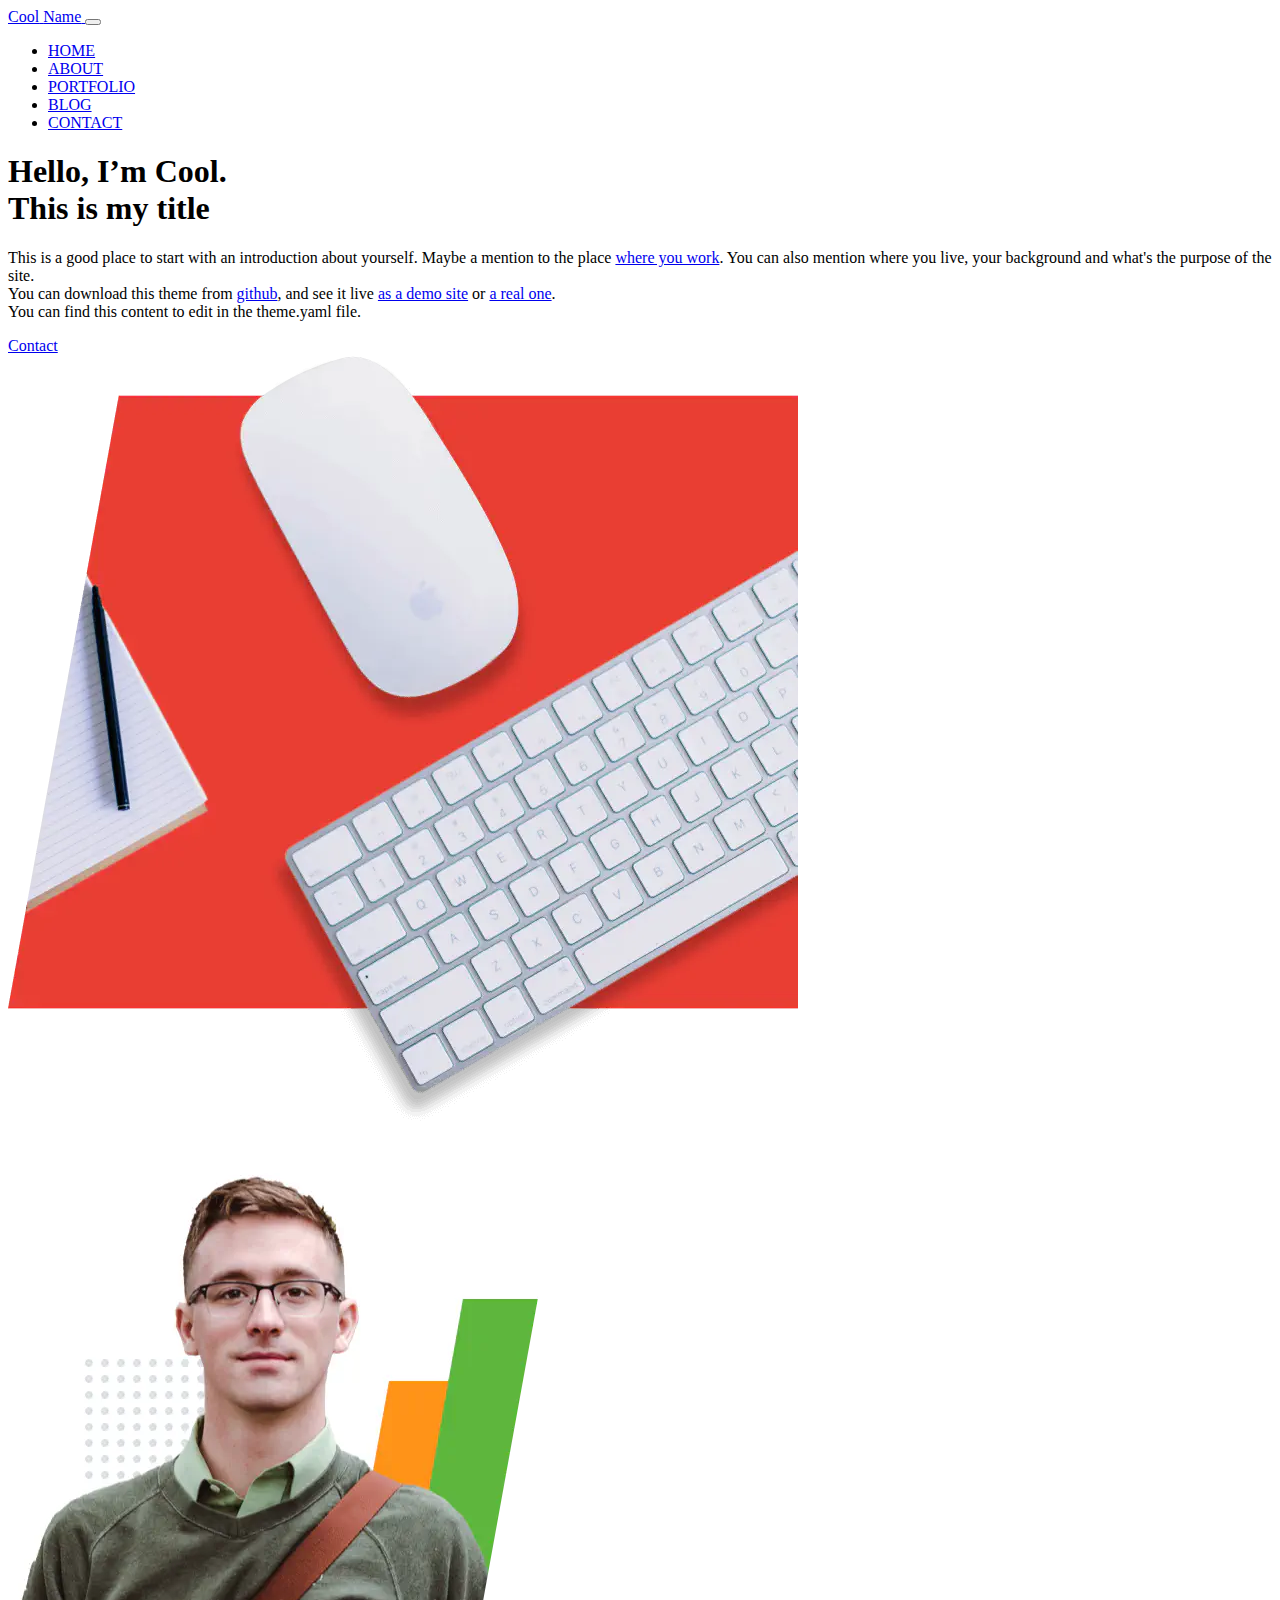
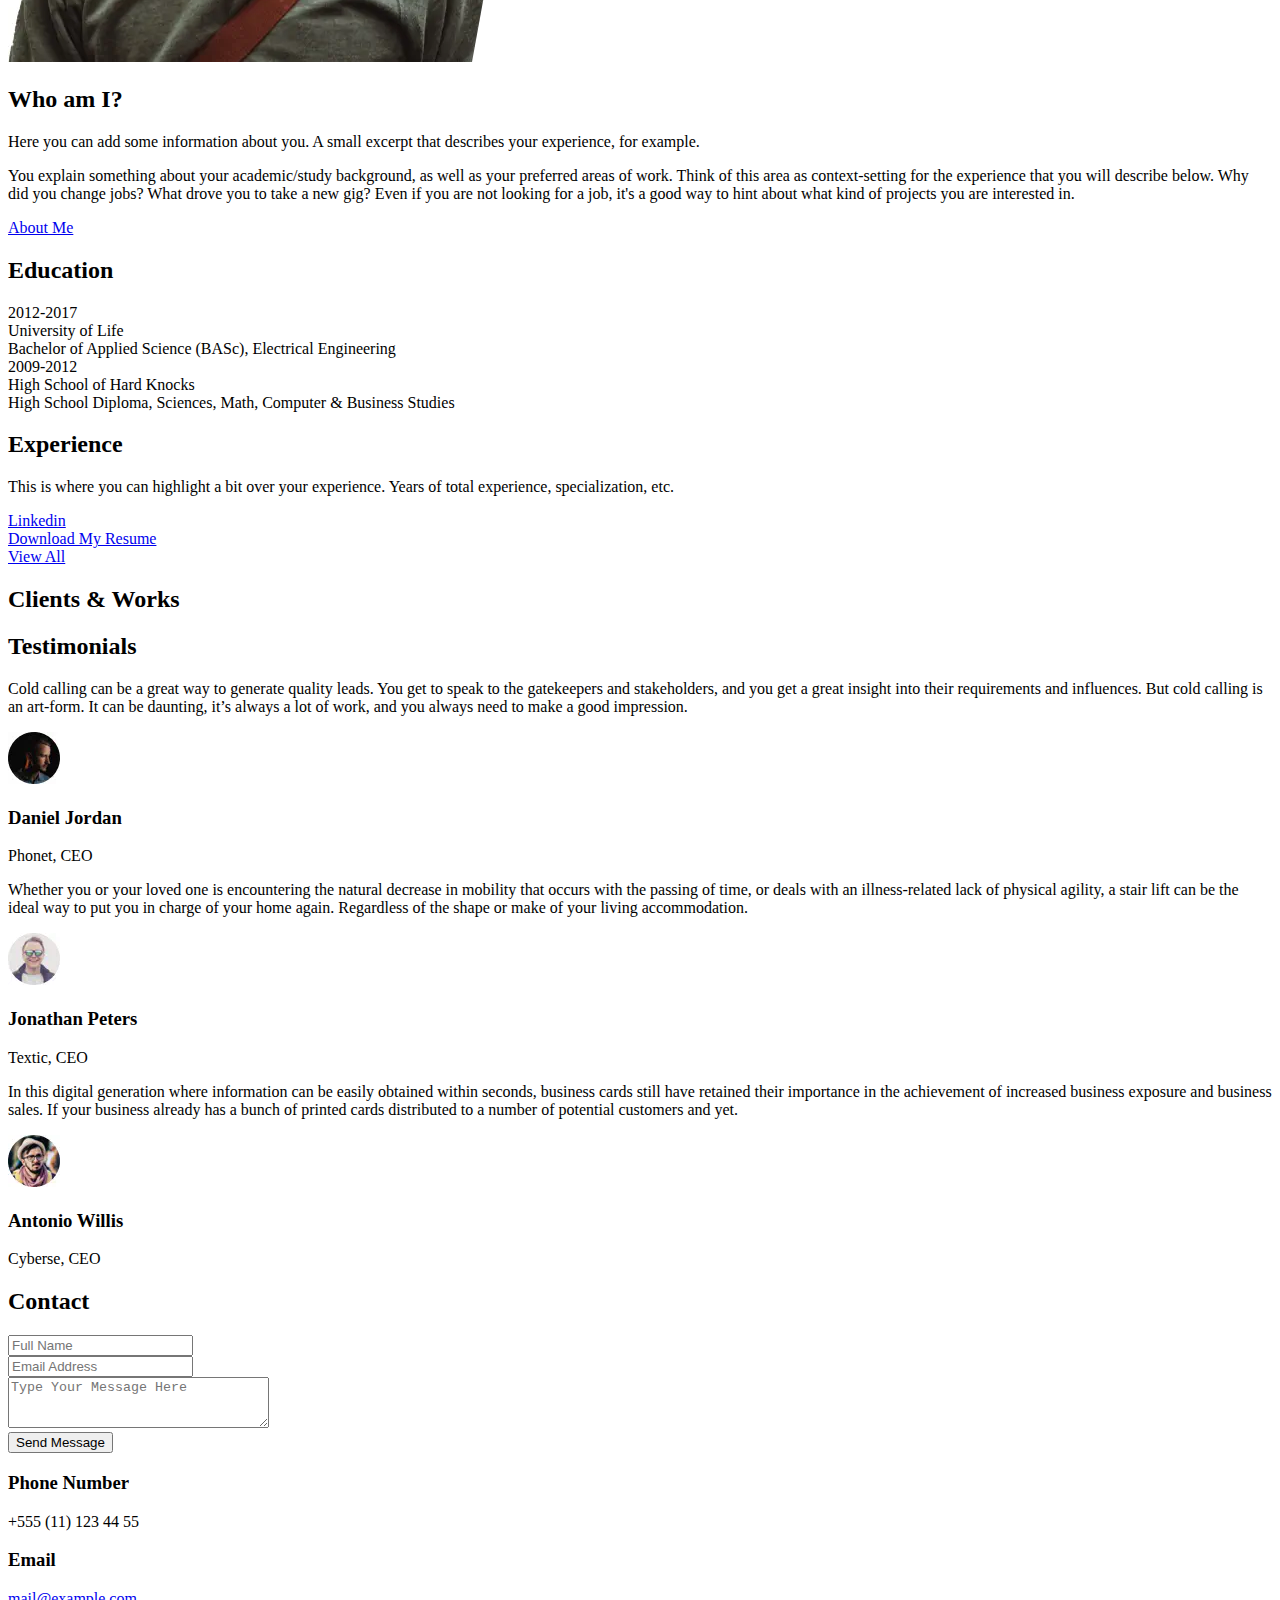
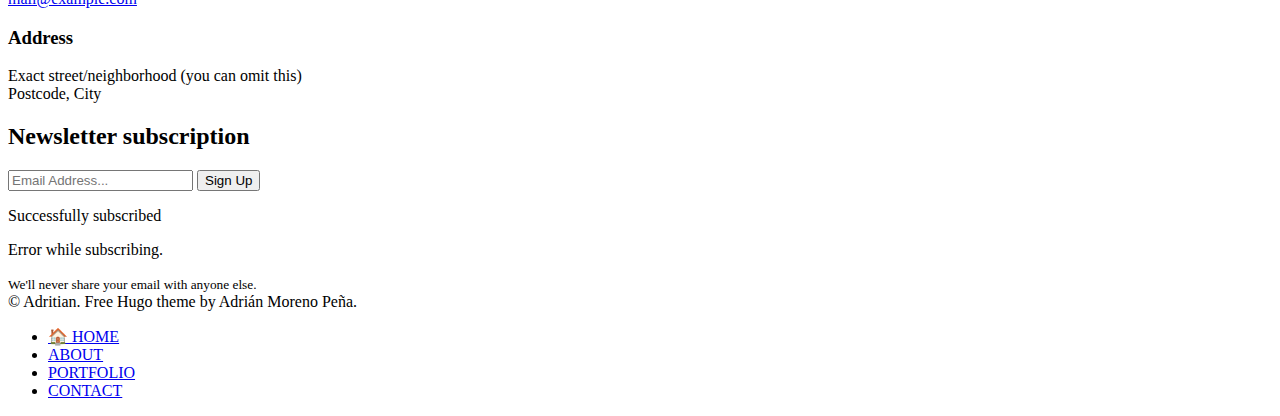
<file: index.html>
<!DOCTYPE html>
<html lang="en">

<head>
	<meta name="generator" content="Hugo 0.135.0">

    <meta charset="UTF-8"/>
<meta name="viewport" content="width=device-width, initial-scale=1.0"/>
<meta http-equiv="X-UA-Compatible" content="ie=edge"/>
<meta name="theme-color" content="#478079" >



<title>Demo site for Adritian - a high performance hugo theme by Adrián Moreno</title>
<meta name="description" content="This hugo theme (Adritian) is based on Boostrap and has features that make it suitable for a personal site, a portfolio or other kind of Single Page Applications.">


<style data-generator="critical-css">

</style>



    
        
        
    

    
        
        
    

    
        
        
    





 
 
     


<link
  rel="preload"
  href="/css/bundle.min.3717f2b2ec023b0a47b8c1ca97ff701311ae1c6538be90ed016a90798f258bbf.css"
  as="style"
  data-generator="purgeCSS"
  onload="this.onload=null;this.rel='stylesheet'"
  integrity="sha256-NxfysuwCOwpHuMHKl/9wExGuHGU4vpDtAWqQeY8li78="
/>
<noscript>
  <link 
    rel="stylesheet" 
    href="/css/bundle.min.3717f2b2ec023b0a47b8c1ca97ff701311ae1c6538be90ed016a90798f258bbf.css"
    integrity="sha256-NxfysuwCOwpHuMHKl/9wExGuHGU4vpDtAWqQeY8li78="
  />
</noscript>



<script src='https://liuyasong.github.io/js/library/lozad.min.js'></script>



    
        
        
    

    
        
        
    

    
        
        
    




    


</head>

<body class="home">

	

<header class="header fixed-top rad-animation-group" id="header">
  <div class="container rad-fade-in">
    <nav class="navbar navbar-expand-lg navbar-light p-0">
      <div class="container-fluid">
        <a class="navbar-brand mx-auto" href="https://liuyasong.github.io/">
          <span>Cool</span>
          <span>Name</span>
        </a>
        <button
          class="navbar-toggler collapsed"
          type="button"
          data-bs-toggle="collapse"
          data-bs-target="#navbarSupportedContent, #header"
          aria-controls="navbarSupportedContent"
          aria-expanded="false"
          aria-label="Toggle navigation"
        >
          <span class="navbar-toggler-icon"></span>
        </button>
        <div class="collapse navbar-collapse" id="navbarSupportedContent">
          <ul class="navbar-nav ml-lg-auto">
            <li class="nav-item">
              <a class="nav-link active" href="https://liuyasong.github.io/">HOME</a>
            </li>
            
            <li class="nav-item">
              <a data-scroll class="nav-link" href="/#about"
                >ABOUT</a
              >
            </li>
            
            <li class="nav-item">
              <a data-scroll class="nav-link" href="/#portfolio"
                >PORTFOLIO</a
              >
            </li>
            
            <li class="nav-item">
              <a data-scroll class="nav-link" href="/blog"
                >BLOG</a
              >
            </li>
            
            <li class="nav-item">
              <a data-scroll class="nav-link" href="/#contact"
                >CONTACT</a
              >
            </li>
            
          </ul>
        </div>
      </div>
    </nav>
  </div>
</header>



	
	
<section class="rad-showcase rad-showcase--index rad-animation-group rad-fade-down">
  <div class="container">
    <div class="row flex-column-reverse flex-md-row rad-fade-down rad-waiting rad-animate">
      <div class="col-12 col-sm-12 col-md-6 col-lg-6 col-xl-6">
        <h1 class="display-1">
          Hello, I’m Cool.
          <br />
          <span
            >This is my title</span
          >
        </h1>
        <p class="lead">
          This is a good place to start with an introduction about yourself. Maybe a mention to the place <a target='_blank' href='https://www.adrianmoreno.info/'>where you work</a>. You can also mention where you live, your background and what's the purpose of the site. <br>You can download this theme from <a target='_blank' href='https://github.com/zetxek/adritian-free-hugo-theme'>github</a>, and see it live <a target='_blank' href="https://adritian-demo.vercel.app//">as a demo site</a> or <a target='_blank' href="https://www.adrianmoreno.info">a real one</a>.<br>You can find this content to edit in the theme.yaml file.

        </p>
        <a
          href="https://www.adrianmoreno.info/"
          class="btn btn-primary"
        >
          <i class="icon-mail-fill"></i>
          Contact
        </a>
      </div>
<div class="col-12 col-sm-12 col-md-6 col-lg-6 col-xl-6 profile-image">

  
  
  
  


  <picture>
    <source srcset="/images/showcase/showcase_hu7387713246908558485.webp 1x, /images/showcase/showcase@2x_hu4121944409458675441.webp 2x" type="image/webp" />
    <source srcset="/images/showcase/showcase.png 1x, /images/showcase/showcase@2x.png 2x" type="image/webp">
    <img
      width="790"
      height="768"
      class="lozad img-responsive"
      src="[data-uri]"
      srcset="/images/showcase/showcase.png 1x, /images/showcase/showcase@2x.png 2x"
      data-src="/images/showcase/showcase.png"
      data-srcset="/images/showcase/showcase.png 1x, /images/showcase/showcase@2x.png 2x"
      alt=""
    />
  </picture>

</div>
    </div>
    <div class="row platform-links">
      <div class="col-12">
        
        <a href="https://www.linkedin.com/in/adrianmoreno/" target="_blank" rel="noopener noreferrer" aria-label="linkedin"
          ><i class="icon-linkedin-line"></i
        ></a>
        
        <a href="https://github.com/zetxek" target="_blank" rel="noopener noreferrer" aria-label="github"
          ><i class="icon-github-line"></i
        ></a>
        
        <a href="https://twitter.com/zetxek" target="_blank" rel="noopener noreferrer" aria-label="twitter"
          ><i class="icon-twitter-line"></i
        ></a>
        
        <a href="https://liuyasong.github.io/" target="_blank" rel="noopener noreferrer" aria-label="dribbble"
          ><i class="icon-dribbble-line"></i
        ></a>
        
        <a href="https://liuyasong.github.io/" target="_blank" rel="noopener noreferrer" aria-label="behance"
          ><i class="icon-behance-line"></i
        ></a>
        
        <a href="https://liuyasong.github.io/" target="_blank" rel="noopener noreferrer" aria-label="youtube"
          ><i class="icon-youtube-line"></i
        ></a>
        
        <a href="https://www.instagram.com/zetxek/" target="_blank" rel="noopener noreferrer" aria-label="instagram"
          ><i class="icon-instagram-line"></i
        ></a>
        
        <a href="https://www.facebook.com/zetxek/" target="_blank" rel="noopener noreferrer" aria-label="facebook"
          ><i class="icon-facebook-line"></i
        ></a>
        
        <a href="https://liuyasong.github.io/" target="_blank" rel="noopener noreferrer" aria-label="codepen"
          ><i class="icon-codepen-line"></i
        ></a>
        
        <a href="https://www.yelp.com/" target="_blank" rel="noopener noreferrer" aria-label="yelp"
          ><i class="icon-yelp-line"></i
        ></a>
        
      </div>
    </div>
  </div>
  
</section>


	
	
<section class="section rad-animation-group pb-0" id="about">
  <div class="container rad-fade-down">
    <div class="row d-flex flex-column-reverse flex-md-row">
      <div class="about__profile-picture col-12 col-md-6">
        
              
        
        
        <picture>
          <source srcset="/images/who-am-i/user-picture_hu16615096119556517587.webp 1x, /images/who-am-i/user-picture_hu8839404730129813285.webp 2x" type="image/webp" />
          <source srcset="/images/who-am-i/user-picture.png 1x, /images/who-am-i/user-picture@2x.png 2x" type="image/webp">
          <img
            width="561"
            height="535"
            class="lozad img-responsive image-left-overflow"
            src="[data-uri]"
            srcset="/images/who-am-i/user-picture.png 1x, /images/who-am-i/user-picture@2x.png 2x"
            data-src="/images/who-am-i/user-picture.png"
            data-srcset="/images/who-am-i/user-picture.png 1x, /images/who-am-i/user-picture@2x.png 2x"
            alt="Profile Picture of Adrián Moreno (@zetxek), working side by side with a colleague: sitting on a desk, while looking at a screen"
          />
        </picture>
      </div>
      <div class="col-12 col-md-6 my-auto my-auto">
        <h2>Who am I?</h2>
        <p class="lead">
  Here you can add some information about you. A small excerpt that describes 
  your experience, for example.   
  </p>
  <p class="lead">
  You explain something about your academic/study background, as well as your
  preferred areas of work. Think of this area as context-setting for the experience
  that you will describe below. Why did you change jobs? What drove you to take a 
  new gig? Even if you are not looking for a job, it's a good way to hint about
  what kind of projects you are interested in.
</p>

        <a
          href="https://www.linkedin.com/in/adrianmoreno/"
          target="_blank"
          class="btn btn-primary"
        >
          <i class="icon-smile-fill"></i>
          About Me
        </a>
      </div>
    </div>
  </div>
</section>


	
	
<section class="section section--border-bottom rad-animation-group">
    <div class="container">
        <div class="row rad-fade-down">
            <div class="col-12">
                <h2>Education</h2>
                <div class="row pt-2 pt-md-4">
                    
                    <div class="col-12 col-sm-6 mb-4 mb-sm-0">
                        <div class="education">
                            <div class="education__date">2012-2017</div>
                            <div class="education__title">University of Life</div>
                            <div class="education__degree">
                                Bachelor of Applied Science (BASc), Electrical Engineering
                            </div>
                        </div>
                    </div>
                    
                    <div class="col-12 col-sm-6 mb-4 mb-sm-0">
                        <div class="education">
                            <div class="education__date">2009-2012</div>
                            <div class="education__title">High School of Hard Knocks</div>
                            <div class="education__degree">
                                High School Diploma, Sciences, Math, Computer &amp; Business Studies
                            </div>
                        </div>
                    </div>
                    
                </div>
            </div>
        </div>
    </div>
</section>


	
	
<section id="experience" class="section-experience section section--border-bottom rad-animation-group">
    <div class="container">
        <div class="row flex-column-reverse flex-md-row rad-fade-down">
            <div class="col-12 cold-md-12 col-sm-6 mt-5 mt-sm-0">
                
                
                
                
                
                
                
                
            </div>
            <div class="col-12 col-md-6">
                <div class="container-experience">
  <div class="row">
    <h2>Experience</h2>
    <p class="lead">This is where you can highlight a bit over your experience. Years of total experience, specialization, etc.
</p>
  </div>
  <div class="row">
    <div class="col-12 col-lg-4">
      <a
        href="https://www.linkedin.com/in/adrianmoreno/"
        class="btn btn-primary btn-block"
        target="_blank"
        rel="noopener noreferrer"
      >
        <i class="icon-linkedin-fill"></i>
        Linkedin
        <i class="icon-arrow-right"></i
      ></a>
    </div>
    <div class="col-12 col-lg-4">
      <a
        href="https://liuyasong.github.io/"
        class="btn btn-frameless btn-block"
        target="_blank"
        rel="noopener noreferrer"
      >
        <i class="icon-profile-fill"></i>
        Download My Resume
      </a>
    </div>
    
    <div class="col-12 col-lg-4">
      <a
        href="https://liuyasong.github.io/experience"
        class="btn btn-frameless btn-block"
        rel="noopener noreferrer"
      >
        <i class="icon-arrow-right"></i>
        View All
      </a>
    </div>
    
  </div>
</div>

            </div>
        </div>
    </div>
</section>

	
	




<section id="portfolio" class="section section--border-bottom">
  <div class="container client-works-container">
    <h2 class="rad-animation-group rad-fade-down">
      Clients &amp; Works
    </h2>
    <div class="row row--padded rad-animation-group rad-fade-down">
      <div class="col-12">
        <div class="clients">
                    
          
        </div>
      </div>
    </div>
    
              
    
  </div>
</section>


	
	
<section class="section rad-animation-group section--border-bottom">
    <div class="container">
        <h2 class="rad-fade-down">Testimonials</h2>
        <div class="row row--padded mb-0 rad-fade-down">
            
            <div class="col-12 col-md-4 mb-5 mb-md-0 testimonial">
                <i class="icon-quote"></i>
                <p>
                    Cold calling can be a great way to generate quality leads. You get to speak to the gatekeepers and stakeholders, and you get a great insight into their requirements and influences. But cold calling is an art-form. It can be daunting, it’s always a lot of work, and you always need to make a good impression.
                </p>
                <div class="testimonial__author">
                         
                         
                         
                         
                       
                       
                         <picture>
                           <source srcset="/images/testimonials/daniel-jordan_hu11009894959731666840.webp 1x, /images/testimonials/daniel-jordan@2x_hu7813673516879846642.webp 2x" type="image/webp" />
                           <source srcset="/images/testimonials/daniel-jordan.jpg 1x, /images/testimonials/daniel-jordan@2x.jpg 2x" type="image/webp">
                           <img
                             width="52"
                             height="52"
                             class="lozad img-responsive"
                             src="[data-uri]"
                             srcset="/images/testimonials/daniel-jordan.jpg 1x, /images/testimonials/daniel-jordan@2x.jpg 2x"
                             data-src="/images/testimonials/daniel-jordan.jpg"
                             data-srcset="/images/testimonials/daniel-jordan.jpg 1x, /images/testimonials/daniel-jordan@2x.jpg 2x"
                             alt="Daniel Jordan"
                           />
                         </picture>
                    
                         <div class="testimonial__author-info">
                        <h3>Daniel Jordan</h3>
                        <span>Phonet, CEO</span>
                    </div>
                </div>
            </div>
            
            <div class="col-12 col-md-4 mb-5 mb-md-0 testimonial">
                <i class="icon-quote"></i>
                <p>
                    Whether you or your loved one is encountering the natural decrease in mobility that occurs with the passing of time, or deals with an illness-related lack of physical agility, a stair lift can be the ideal way to put you in charge of your home again. Regardless of the shape or make of your living accommodation.
                </p>
                <div class="testimonial__author">
                         
                         
                         
                         
                       
                       
                         <picture>
                           <source srcset="/images/testimonials/jonathan-peters_hu9661064999477647103.webp 1x, /images/testimonials/jonathan-peters@2x_hu16836070213931677264.webp 2x" type="image/webp" />
                           <source srcset="/images/testimonials/jonathan-peters.jpg 1x, /images/testimonials/jonathan-peters@2x.jpg 2x" type="image/webp">
                           <img
                             width="52"
                             height="52"
                             class="lozad img-responsive"
                             src="[data-uri]"
                             srcset="/images/testimonials/jonathan-peters.jpg 1x, /images/testimonials/jonathan-peters@2x.jpg 2x"
                             data-src="/images/testimonials/jonathan-peters.jpg"
                             data-srcset="/images/testimonials/jonathan-peters.jpg 1x, /images/testimonials/jonathan-peters@2x.jpg 2x"
                             alt="Jonathan Peters"
                           />
                         </picture>
                    
                         <div class="testimonial__author-info">
                        <h3>Jonathan Peters</h3>
                        <span>Textic, CEO</span>
                    </div>
                </div>
            </div>
            
            <div class="col-12 col-md-4 mb-5 mb-md-0 testimonial">
                <i class="icon-quote"></i>
                <p>
                    In this digital generation where information can be easily obtained within seconds, business cards still have retained their importance in the achievement of increased business exposure and business sales. If your business already has a bunch of printed cards distributed to a number of potential customers and yet.
                </p>
                <div class="testimonial__author">
                         
                         
                         
                         
                       
                       
                         <picture>
                           <source srcset="/images/testimonials/antonio-willis_hu285661273275573299.webp 1x, /images/testimonials/antonio-willis@2x_hu9792004273425314479.webp 2x" type="image/webp" />
                           <source srcset="/images/testimonials/antonio-willis.jpg 1x, /images/testimonials/antonio-willis@2x.jpg 2x" type="image/webp">
                           <img
                             width="52"
                             height="52"
                             class="lozad img-responsive"
                             src="[data-uri]"
                             srcset="/images/testimonials/antonio-willis.jpg 1x, /images/testimonials/antonio-willis@2x.jpg 2x"
                             data-src="/images/testimonials/antonio-willis.jpg"
                             data-srcset="/images/testimonials/antonio-willis.jpg 1x, /images/testimonials/antonio-willis@2x.jpg 2x"
                             alt="Antonio Willis"
                           />
                         </picture>
                    
                         <div class="testimonial__author-info">
                        <h3>Antonio Willis</h3>
                        <span>Cyberse, CEO</span>
                    </div>
                </div>
            </div>
            
        </div>
    </div>
</section>


	
	
<section id="contact" class="section section--contact pt-0">
    <div class="container">
        <div class="contact">
            <h2>Contact</h2>
            <div class="row pt-2">
                <div class="col-12 col-lg-7">
                    <form action="#" method="">
                        <div class="row">
                            <div class="col-12 col-sm-6">
                                <input type="text" name="full_name" id="full_name"
                                       placeholder="Full Name"/>
                            </div>
                            <div class="col-12 col-sm-6">
                                <input type="text" name="email" id="email"
                                       placeholder="Email Address"/>
                            </div>
                        </div>
                        <div class="row pt-4">
                            <div class="col-12">
                                <textarea name="message" id="message"
                                          cols="30" rows="3" placeholder="Type Your Message Here"></textarea>
                            </div>
                        </div>
                        <div class="row pt-4">
                            <div class="col-12">
                                <button type="submit" class="btn btn-primary">
                                    <i class="icon-mail-fill"></i>
                                    Send Message
                                </button>
                            </div>
                        </div>
                    </form>
                </div>
                <div class="col-12 col-lg-5 contact__info">
                    <h3>Phone Number</h3>
                    <span>&#43;555 (11) 123 44 55</span>
                    <h3>Email</h3>
                    <span><a href="mailto:mail@example.com">mail@example.com</a></span>
                    <h3>Address</h3>
                    <span>Exact street/neighborhood (you can omit this)<br />Postcode, City</span>
                </div>
            </div>
        </div>
    </div>
</section>


	
	
<section class="section section--cta">
<div class="container">
  <div class="row">
    <div class="col-12 text-center">
      <h2>Newsletter subscription</h2>
      <div class="rad-subscription-group">
        <form id="rad-subscription" action="">
          <input
            id="rad-subscription-email"
            type="email"
            class="form-control"
            aria-describedby="emailHelp"
            placeholder="Email Address..."
            aria-label="Email Address"
          />
          <button type="submit" id="rad-subscription-submit" class="btn btn-light btn-rounded">
            Sign Up
          </button>
        </form>
        <div id="rad-subscription-success" class="d-none">
          <p class="lead">Successfully subscribed</p>
        </div>
        <div id="rad-subscription-fail" class="d-none">
          <p>Error while subscribing.</p>
        </div>
        <script src='https://liuyasong.github.io/js/subscription.js'></script>
      </div>
      <small id="emailHelp" class="form-text text-muted"
        >We&#39;ll never share your email with anyone else.</small
      >
    </div>
  </div>
</div>
</section>


	

	<footer class="footer">
  <div class="container">
    <div class="footer__left">
      <div class="footer__copy">
        © Adritian. Free Hugo theme by Adrián Moreno Peña.
      </div>
    </div>
    <div class="footer__links">
      <ul class="navbar-nav ">
        <li class="nav-item">
            <a class="nav-link" href="https://liuyasong.github.io/">🏠 HOME</a>
        </li>
        
        <li class="nav-item">
          <a class="nav-link" href="/#about">ABOUT</a>
        </li>
        
        <li class="nav-item">
          <a class="nav-link" href="/#portfolio">PORTFOLIO</a>
        </li>
        
        <li class="nav-item">
          <a class="nav-link" href="/#contact">CONTACT</a>
        </li>
        
      </ul>
    </div>
    <div class="footer__right">
      
    </div>
  </div>
</footer>

    <script>
  window.addEventListener("load", function() {
    try{
      var observer = window.lozad(".lozad", {
        rootMargin: window.innerHeight / 2 + "px 0px",
        threshold: 0.01
      }); 
      observer.observe();
    } catch(e) {
      console.error(e);
    }
  });
</script>
<script defer src='https://liuyasong.github.io/js/rad-animations.js'></script>
<script defer src='https://liuyasong.github.io/js/library/smooth-scroll.polyfills.min.js'></script>
<script defer src='https://liuyasong.github.io/js/sticky-header.js'></script>
<script defer src='https://liuyasong.github.io/js/smooth-scroll-init.js'></script>
<script defer src='https://liuyasong.github.io/js/library/bootstrap.min.js'></script>

</body>

</html>
</file>
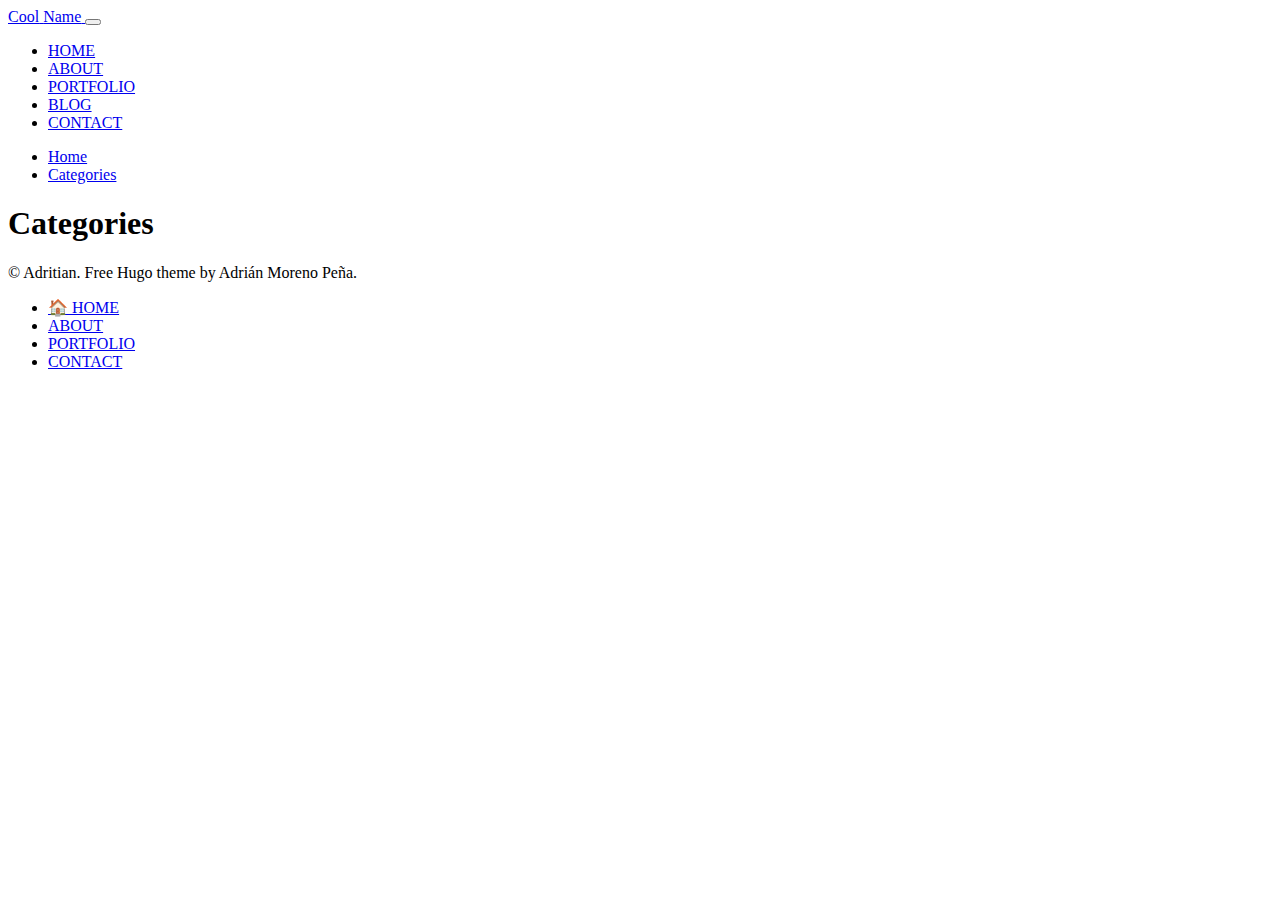
<file: categories/index.html>
<!DOCTYPE html>
<html lang="en">

<head>
  <meta charset="UTF-8"/>
<meta name="viewport" content="width=device-width, initial-scale=1.0"/>
<meta http-equiv="X-UA-Compatible" content="ie=edge"/>
<meta name="theme-color" content="#478079" >



<title>Demo site for Adritian - a high performance hugo theme by Adrián Moreno</title>
<meta name="description" content="This hugo theme (Adritian) is based on Boostrap and has features that make it suitable for a personal site, a portfolio or other kind of Single Page Applications.">


<style data-generator="critical-css">

</style>



    
        
        
    

    
        
        
    

    
        
        
    





 
 
     


<link
  rel="preload"
  href="/css/bundle.min.3717f2b2ec023b0a47b8c1ca97ff701311ae1c6538be90ed016a90798f258bbf.css"
  as="style"
  data-generator="purgeCSS"
  onload="this.onload=null;this.rel='stylesheet'"
  integrity="sha256-NxfysuwCOwpHuMHKl/9wExGuHGU4vpDtAWqQeY8li78="
/>
<noscript>
  <link 
    rel="stylesheet" 
    href="/css/bundle.min.3717f2b2ec023b0a47b8c1ca97ff701311ae1c6538be90ed016a90798f258bbf.css"
    integrity="sha256-NxfysuwCOwpHuMHKl/9wExGuHGU4vpDtAWqQeY8li78="
  />
</noscript>



<script src='https://liuyasong.github.io/js/library/lozad.min.js'></script>



    
        
        
    

    
        
        
    

    
        
        
    


 

</head>

<body>
  

<header class="header fixed-top rad-animation-group" id="header">
  <div class="container rad-fade-in">
    <nav class="navbar navbar-expand-lg navbar-light p-0">
      <div class="container-fluid">
        <a class="navbar-brand mx-auto" href="https://liuyasong.github.io/">
          <span>Cool</span>
          <span>Name</span>
        </a>
        <button
          class="navbar-toggler collapsed"
          type="button"
          data-bs-toggle="collapse"
          data-bs-target="#navbarSupportedContent, #header"
          aria-controls="navbarSupportedContent"
          aria-expanded="false"
          aria-label="Toggle navigation"
        >
          <span class="navbar-toggler-icon"></span>
        </button>
        <div class="collapse navbar-collapse" id="navbarSupportedContent">
          <ul class="navbar-nav ml-lg-auto">
            <li class="nav-item">
              <a class="nav-link active" href="https://liuyasong.github.io/">HOME</a>
            </li>
            
            <li class="nav-item">
              <a data-scroll class="nav-link" href="/#about"
                >ABOUT</a
              >
            </li>
            
            <li class="nav-item">
              <a data-scroll class="nav-link" href="/#portfolio"
                >PORTFOLIO</a
              >
            </li>
            
            <li class="nav-item">
              <a data-scroll class="nav-link" href="/blog"
                >BLOG</a
              >
            </li>
            
            <li class="nav-item">
              <a data-scroll class="nav-link" href="/#contact"
                >CONTACT</a
              >
            </li>
            
          </ul>
        </div>
      </div>
    </nav>
  </div>
</header>


<section id="breadcrumb-bar" class="breadcrumb-bar container">
        <ul class="breadcrumbs">
            <li class="breadcrum-item"><span><a href="/">Home</a></span></li><li class="breadcrum-item"><span><a href="/categories">Categories</a></span></li></ul>
</section>


  <main class="list"> 
    <section class="container section">
      <h1>Categories</h1>
      <ul>
        
        
      </ul>
    </section>
  </main>

  <footer class="footer">
  <div class="container">
    <div class="footer__left">
      <div class="footer__copy">
        © Adritian. Free Hugo theme by Adrián Moreno Peña.
      </div>
    </div>
    <div class="footer__links">
      <ul class="navbar-nav ">
        <li class="nav-item">
            <a class="nav-link" href="https://liuyasong.github.io/">🏠 HOME</a>
        </li>
        
        <li class="nav-item">
          <a class="nav-link" href="/#about">ABOUT</a>
        </li>
        
        <li class="nav-item">
          <a class="nav-link" href="/#portfolio">PORTFOLIO</a>
        </li>
        
        <li class="nav-item">
          <a class="nav-link" href="/#contact">CONTACT</a>
        </li>
        
      </ul>
    </div>
    <div class="footer__right">
      
    </div>
  </div>
</footer>
 <script>
  window.addEventListener("load", function() {
    try{
      var observer = window.lozad(".lozad", {
        rootMargin: window.innerHeight / 2 + "px 0px",
        threshold: 0.01
      }); 
      observer.observe();
    } catch(e) {
      console.error(e);
    }
  });
</script>
<script defer src='https://liuyasong.github.io/js/rad-animations.js'></script>
<script defer src='https://liuyasong.github.io/js/library/smooth-scroll.polyfills.min.js'></script>
<script defer src='https://liuyasong.github.io/js/sticky-header.js'></script>
<script defer src='https://liuyasong.github.io/js/smooth-scroll-init.js'></script>
<script defer src='https://liuyasong.github.io/js/library/bootstrap.min.js'></script>

</body>

</html>

<!DOCTYPE html>  
<html lang="en">  
<head>  
   <meta charset="UTF-8">  
   <meta name="viewport" content="width=device-width, initial-scale=1.0">  
   <title>Categories</title>  
     
  
  
      
          
          
      
  
      
          
          
      
  
      
          
          
      
  
    
</head>  
<body>  
     
</body>  
</html>
</file>
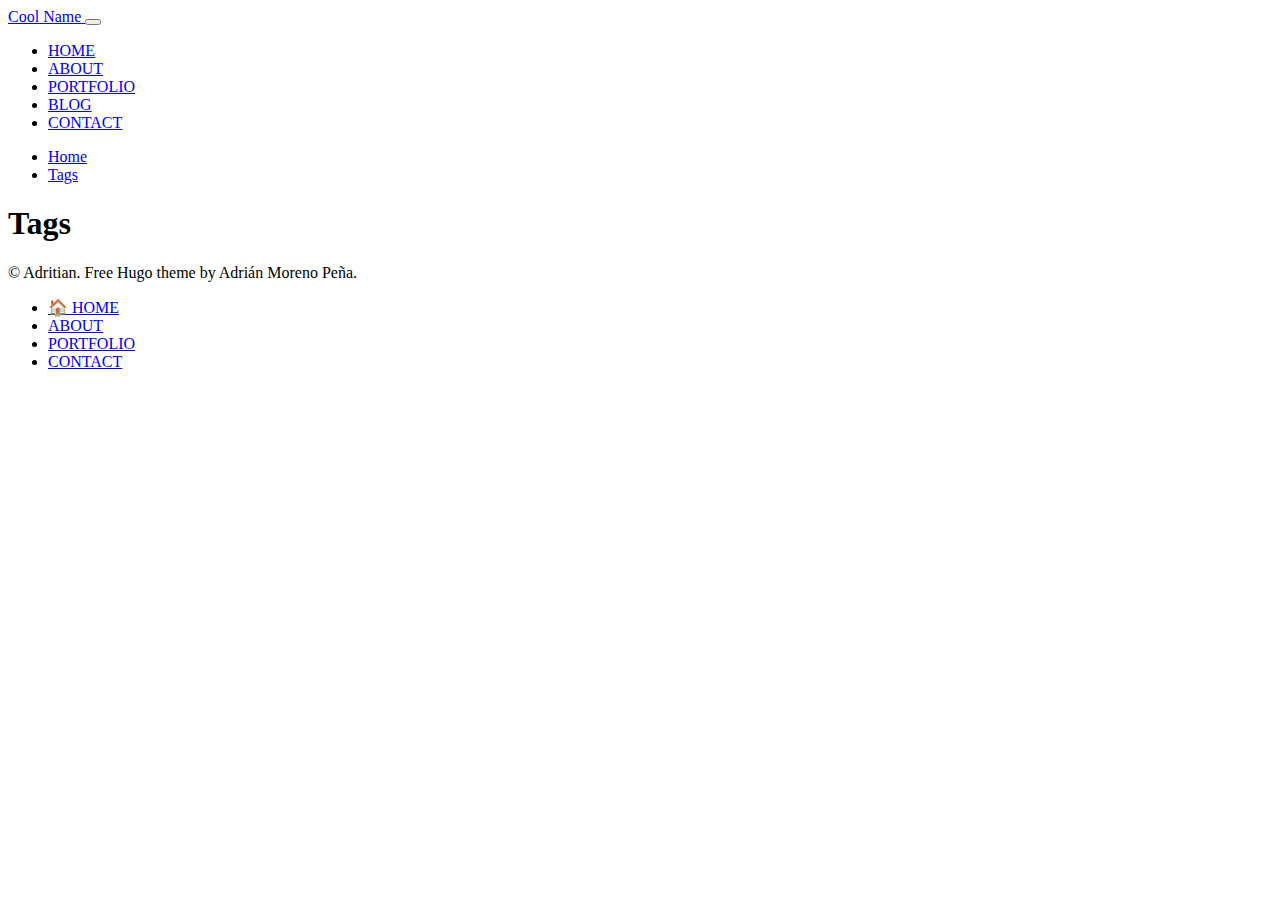
<file: tags/index.html>
<!DOCTYPE html>
<html lang="en">

<head>
  <meta charset="UTF-8"/>
<meta name="viewport" content="width=device-width, initial-scale=1.0"/>
<meta http-equiv="X-UA-Compatible" content="ie=edge"/>
<meta name="theme-color" content="#478079" >



<title>Demo site for Adritian - a high performance hugo theme by Adrián Moreno</title>
<meta name="description" content="This hugo theme (Adritian) is based on Boostrap and has features that make it suitable for a personal site, a portfolio or other kind of Single Page Applications.">


<style data-generator="critical-css">

</style>



    
        
        
    

    
        
        
    

    
        
        
    





 
 
     


<link
  rel="preload"
  href="/css/bundle.min.3717f2b2ec023b0a47b8c1ca97ff701311ae1c6538be90ed016a90798f258bbf.css"
  as="style"
  data-generator="purgeCSS"
  onload="this.onload=null;this.rel='stylesheet'"
  integrity="sha256-NxfysuwCOwpHuMHKl/9wExGuHGU4vpDtAWqQeY8li78="
/>
<noscript>
  <link 
    rel="stylesheet" 
    href="/css/bundle.min.3717f2b2ec023b0a47b8c1ca97ff701311ae1c6538be90ed016a90798f258bbf.css"
    integrity="sha256-NxfysuwCOwpHuMHKl/9wExGuHGU4vpDtAWqQeY8li78="
  />
</noscript>



<script src='https://liuyasong.github.io/js/library/lozad.min.js'></script>



    
        
        
    

    
        
        
    

    
        
        
    


 

</head>

<body>
  

<header class="header fixed-top rad-animation-group" id="header">
  <div class="container rad-fade-in">
    <nav class="navbar navbar-expand-lg navbar-light p-0">
      <div class="container-fluid">
        <a class="navbar-brand mx-auto" href="https://liuyasong.github.io/">
          <span>Cool</span>
          <span>Name</span>
        </a>
        <button
          class="navbar-toggler collapsed"
          type="button"
          data-bs-toggle="collapse"
          data-bs-target="#navbarSupportedContent, #header"
          aria-controls="navbarSupportedContent"
          aria-expanded="false"
          aria-label="Toggle navigation"
        >
          <span class="navbar-toggler-icon"></span>
        </button>
        <div class="collapse navbar-collapse" id="navbarSupportedContent">
          <ul class="navbar-nav ml-lg-auto">
            <li class="nav-item">
              <a class="nav-link active" href="https://liuyasong.github.io/">HOME</a>
            </li>
            
            <li class="nav-item">
              <a data-scroll class="nav-link" href="/#about"
                >ABOUT</a
              >
            </li>
            
            <li class="nav-item">
              <a data-scroll class="nav-link" href="/#portfolio"
                >PORTFOLIO</a
              >
            </li>
            
            <li class="nav-item">
              <a data-scroll class="nav-link" href="/blog"
                >BLOG</a
              >
            </li>
            
            <li class="nav-item">
              <a data-scroll class="nav-link" href="/#contact"
                >CONTACT</a
              >
            </li>
            
          </ul>
        </div>
      </div>
    </nav>
  </div>
</header>


<section id="breadcrumb-bar" class="breadcrumb-bar container">
        <ul class="breadcrumbs">
            <li class="breadcrum-item"><span><a href="/">Home</a></span></li><li class="breadcrum-item"><span><a href="/tags">Tags</a></span></li></ul>
</section>


  <main class="list"> 
    <section class="container section">
      <h1>Tags</h1>
      <ul>
        
        
      </ul>
    </section>
  </main>

  <footer class="footer">
  <div class="container">
    <div class="footer__left">
      <div class="footer__copy">
        © Adritian. Free Hugo theme by Adrián Moreno Peña.
      </div>
    </div>
    <div class="footer__links">
      <ul class="navbar-nav ">
        <li class="nav-item">
            <a class="nav-link" href="https://liuyasong.github.io/">🏠 HOME</a>
        </li>
        
        <li class="nav-item">
          <a class="nav-link" href="/#about">ABOUT</a>
        </li>
        
        <li class="nav-item">
          <a class="nav-link" href="/#portfolio">PORTFOLIO</a>
        </li>
        
        <li class="nav-item">
          <a class="nav-link" href="/#contact">CONTACT</a>
        </li>
        
      </ul>
    </div>
    <div class="footer__right">
      
    </div>
  </div>
</footer>
 <script>
  window.addEventListener("load", function() {
    try{
      var observer = window.lozad(".lozad", {
        rootMargin: window.innerHeight / 2 + "px 0px",
        threshold: 0.01
      }); 
      observer.observe();
    } catch(e) {
      console.error(e);
    }
  });
</script>
<script defer src='https://liuyasong.github.io/js/rad-animations.js'></script>
<script defer src='https://liuyasong.github.io/js/library/smooth-scroll.polyfills.min.js'></script>
<script defer src='https://liuyasong.github.io/js/sticky-header.js'></script>
<script defer src='https://liuyasong.github.io/js/smooth-scroll-init.js'></script>
<script defer src='https://liuyasong.github.io/js/library/bootstrap.min.js'></script>

</body>

</html>

<!DOCTYPE html>  
<html lang="en">  
<head>  
   <meta charset="UTF-8">  
   <meta name="viewport" content="width=device-width, initial-scale=1.0">  
   <title>Tags</title>  
     
  
  
      
          
          
      
  
      
          
          
      
  
      
          
          
      
  
    
</head>  
<body>  
     
</body>  
</html>
</file>
<file: css/bundle.min.3717f2b2ec023b0a47b8c1ca97ff701311ae1c6538be90ed016a90798f258bbf.css>
.popover,.tooltip,address{font-style:normal}.breadcrumb-item+.breadcrumb-item:hover::before,.btn-link,.btn:hover,.card-link:hover,.dropdown-item.active,.dropdown-item:active,.dropdown-item:focus,.dropdown-item:hover,.nav-link:focus,.nav-link:hover,.navbar-brand:focus,.navbar-brand:hover,.navbar-toggler:focus,.navbar-toggler:hover,.page-link:hover,a,a.badge:focus,a.badge:hover,a:not([href]):not([tabindex]),a:not([href]):not([tabindex]):focus,a:not([href]):not([tabindex]):hover{text-decoration:none}.accordion>.card,.collapsing,.dropdown-divider,.modal-open,.progress,.toast,svg{overflow:hidden}img,svg{vertical-align:middle}.dropdown-menu,.tooltip,body,caption{text-align:left}.popover,.tooltip,button,select{text-transform:none}pre,textarea{overflow:auto}.badge,progress,sub,sup{vertical-align:baseline}.custom-range,.custom-select,[type=search]{-webkit-appearance:none}/*@font-face {
    font-family: Inter;
    font-display: swap;
    font-style: normal;
    font-weight: 300;
    src: url(../fonts/inter/Inter-Light.woff2) format("woff2"), url(../fonts/inter/Inter-Light.woff) format("woff");
}
@font-face {
    font-family: Inter;
    font-display: swap;
    font-style: normal;
    font-weight: 700;
    src: url(../fonts/inter/Inter-Bold.woff2) format("woff2"), url(../fonts/inter/Inter-Bold.woff) format("woff");
}*./
@-webkit-keyframes right-to-left {
    0% {
        -webkit-transform: translateX(180%);
        transform: translateX(180%);
    }
    100% {
        -webkit-transform: translateX(0);
        transform: translateX(0);
    }
}
@keyframes right-to-left {
    0% {
        -webkit-transform: translateX(180%);
        transform: translateX(180%);
    }
    100% {
        -webkit-transform: translateX(0);
        transform: translateX(0);
    }
}
@-webkit-keyframes right-to-left-out {
    0% {
        -webkit-transform: translateX(0);
        transform: translateX(0);
    }
    100% {
        -webkit-transform: translateX(180%);
        transform: translateX(180%);
    }
}
@keyframes right-to-left-out {
    0% {
        -webkit-transform: translateX(0);
        transform: translateX(0);
    }
    100% {
        -webkit-transform: translateX(180%);
        transform: translateX(180%);
    }
}
@-webkit-keyframes left-to-right {
    0% {
        opacity: 0;
        -webkit-transform: translateX(-20%);
        transform: translateX(-20%);
    }
    100% {
        opacity: 1;
        -webkit-transform: translateX(0);
        transform: translateX(0);
    }
}
@keyframes left-to-right {
    0% {
        opacity: 0;
        -webkit-transform: translateX(-20%);
        transform: translateX(-20%);
    }
    100% {
        opacity: 1;
        -webkit-transform: translateX(0);
        transform: translateX(0);
    }
}
@-webkit-keyframes left-to-right-out {
    0% {
        -webkit-transform: translateX(0);
        transform: translateX(0);
    }
    100% {
        -webkit-transform: translateX(-180%);
        transform: translateX(-180%);
    }
}
@keyframes left-to-right-out {
    0% {
        -webkit-transform: translateX(0);
        transform: translateX(0);
    }
    100% {
        -webkit-transform: translateX(-180%);
        transform: translateX(-180%);
    }
}
@-webkit-keyframes newsletter-notification-in {
    0% {
        top: 100%;
    }
    100% {
        top: calc(100% + 10px);
    }
}
@keyframes newsletter-notification-in {
    0% {
        top: 100%;
    }
    100% {
        top: calc(100% + 10px);
    }
}
@-webkit-keyframes fade-in {
    0% {
        opacity: 0;
    }
    100% {
        opacity: 1;
    }
}
@keyframes fade-in {
    0% {
        opacity: 0;
    }
    100% {
        opacity: 1;
    }
}
@-webkit-keyframes stretch-in {
    0% {
        width: 0;
    }
    100% {
        width: 100%;
    }
}
@keyframes stretch-in {
    0% {
        width: 0;
    }
    100% {
        width: 100%;
    }
}
@-webkit-keyframes slide-to-right {
    0% {
        opacity: 0;
        -webkit-transform: translateX(-70px);
        transform: translateX(-70px);
    }
    100% {
        opacity: 1;
        -webkit-transform: translateX(0);
        transform: translateX(0);
    }
}
@keyframes slide-to-right {
    0% {
        opacity: 0;
        -webkit-transform: translateX(-70px);
        transform: translateX(-70px);
    }
    100% {
        opacity: 1;
        -webkit-transform: translateX(0);
        transform: translateX(0);
    }
}
@-webkit-keyframes slide-to-left {
    0% {
        opacity: 0;
        -webkit-transform: translateX(70px);
        transform: translateX(70px);
    }
    100% {
        -webkit-transform: translateX(0);
        transform: translateX(0);
        opacity: 1;
    }
}
@keyframes slide-to-left {
    0% {
        opacity: 0;
        -webkit-transform: translateX(70px);
        transform: translateX(70px);
    }
    100% {
        -webkit-transform: translateX(0);
        transform: translateX(0);
        opacity: 1;
    }
}
@-webkit-keyframes fade-out {
    0% {
        opacity: 1;
    }
    100% {
        opacity: 0;
    }
}
@keyframes fade-out {
    0% {
        opacity: 1;
    }
    100% {
        opacity: 0;
    }
}
@-webkit-keyframes animated-node-enter-to-right {
    0% {
        opacity: 0;
        -webkit-transform: translateX(-30px);
        transform: translateX(-30px);
    }
    100% {
        opacity: 1;
        -webkit-transform: translateX(0);
        transform: translateX(0);
    }
}
@keyframes animated-node-enter-to-right {
    0% {
        opacity: 0;
        -webkit-transform: translateX(-30px);
        transform: translateX(-30px);
    }
    100% {
        opacity: 1;
        -webkit-transform: translateX(0);
        transform: translateX(0);
    }
}
@-webkit-keyframes animated-node-enter-to-left {
    0% {
        opacity: 0;
        -webkit-transform: translateX(60px);
        transform: translateX(60px);
    }
    100% {
        opacity: 1;
        -webkit-transform: translateX(0);
        transform: translateX(0);
    }
}
@keyframes animated-node-enter-to-left {
    0% {
        opacity: 0;
        -webkit-transform: translateX(60px);
        transform: translateX(60px);
    }
    100% {
        opacity: 1;
        -webkit-transform: translateX(0);
        transform: translateX(0);
    }
}
@-webkit-keyframes animated-node-enter-to-top {
    0% {
        opacity: 0;
        -webkit-transform: translateY(40px);
        transform: translateY(40px);
    }
    100% {
        opacity: 1;
        -webkit-transform: translateX(0);
        transform: translateX(0);
    }
}
@keyframes animated-node-enter-to-top {
    0% {
        opacity: 0;
        -webkit-transform: translateY(40px);
        transform: translateY(40px);
    }
    100% {
        opacity: 1;
        -webkit-transform: translateX(0);
        transform: translateX(0);
    }
} /*!

 * Bootstrap Reboot v4.3.1 (https://getbootstrap.com/)
 * Copyright 2011-2019 The Bootstrap Authors
 * Copyright 2011-2019 Twitter, Inc.
 * Licensed under MIT (https://github.com/twbs/bootstrap/blob/master/LICENSE)
 * Forked from Normalize.css, licensed MIT (https://github.com/necolas/normalize.css/blob/master/LICENSE.md)
 *//*!* Bootstrap Grid v4.3.1 (https://getbootstrap.com/)
* Copyright 2011-2019 The Bootstrap Authors
* Copyright 2011-2019 Twitter, Inc.
* Licensed under MIT (https://github.com/twbs/bootstrap/blob/master/LICENSE)*/html{box-sizing:border-box;-ms-overflow-style:scrollbar;font-family:sans-serif;line-height:1.15;-webkit-text-size-adjust:100%;-webkit-tap-highlight-color:transparent}.popover,.tooltip,body{font-family:-apple-system,BlinkMacSystemFont,segoe ui,Roboto,helvetica neue,Arial,noto sans,sans-serif,apple color emoji,segoe ui emoji,segoe ui symbol,noto color emoji}article,aside,figcaption,figure,footer,header,hgroup,legend,main,nav,section{display:block}label,output{display:inline-block}dl,h1,h2,h3,h4,h5,h6,ol,p,pre,ul{margin-top:0}dd,label,legend{margin-bottom:.5rem}/*!* Bootstrap v4.3.1 (https://getbootstrap.com/)
* Copyright 2011-2019 The Bootstrap Authors
* Copyright 2011-2019 Twitter, Inc.
* Licensed under MIT (https://github.com/twbs/bootstrap/blob/master/LICENSE)*/:root{--blue:#478079;--indigo:#6610f2;--purple:#6f42c1;--pink:#e83e8c;--red:#dc3545;--orange:#fd7e14;--yellow:#ffc107;--green:#28a745;--teal:#20c997;--cyan:#17a2b8;--white:#fff;--gray:#6c757d;--gray-dark:#343a40;--primary:#478079;--secondary:#6c757d;--success:#28a745;--info:#17a2b8;--warning:#ffc107;--danger:#dc3545;--light:#f8f9fa;--dark:#343a40;--breakpoint-xs:0;--breakpoint-sm:576px;--breakpoint-md:768px;--breakpoint-lg:992px;--breakpoint-xl:1200px;--font-family-sans-serif:-apple-system, BlinkMacSystemFont, "Segoe UI", Roboto, "Helvetica Neue", Arial, "Noto Sans", sans-serif, "Apple Color Emoji", "Segoe UI Emoji", "Segoe UI Symbol", "Noto Color Emoji";--font-family-monospace:SFMono-Regular, Menlo, Monaco, Consolas, "Liberation Mono", "Courier New", monospace}*,::after,::before{box-sizing:border-box}body{margin:0;font-size:1rem;font-weight:400;line-height:1.5;color:#212529;background-color:#fff}dt,kbd kbd{font-weight:700}[tabindex="-1"]:focus{outline:0!important}abbr[data-original-title],abbr[title]{-webkit-text-decoration:underline dotted;text-decoration:underline dotted;cursor:help;border-bottom:0;-webkit-text-decoration-skip-ink:none;text-decoration-skip-ink:none}address{margin-bottom:1rem;line-height:inherit}dl,ol,ul{margin-bottom:1rem}ol ol,ol ul,ul ol,ul ul{margin-bottom:0}dd{margin-left:0}blockquote,figure{margin:0 0 1rem}b,strong{font-weight:bolder}small{font-size:80%}sub,sup{position:relative;font-size:75%;line-height:0}sub{bottom:-.25em}sup{top:-.5em}a{color:#478079;background-color:transparent}a:hover{color:#055047;text-decoration:underline}a:not([href]):not([tabindex]),a:not([href]):not([tabindex]):focus,a:not([href]):not([tabindex]):hover{color:inherit}a:not([href]):not([tabindex]):focus{outline:0}code,kbd,pre,samp{font-family:SFMono-Regular,Menlo,Monaco,Consolas,liberation mono,courier new,monospace;font-size:1em}pre{margin-bottom:1rem}img{border-style:none}table{border-collapse:collapse}caption{padding-top:.75rem;padding-bottom:.75rem;color:#6c757d;caption-side:bottom}th{text-align:inherit}button{border-radius:0}button:focus{outline:dotted 1px;outline:-webkit-focus-ring-color auto 5px}button,input,optgroup,select,textarea{margin:0;font-family:inherit;font-size:inherit;line-height:inherit}button,input{overflow:visible}select{word-wrap:normal}[type=button],[type=reset],[type=submit],button{-webkit-appearance:button}[type=button]:not(:disabled),[type=reset]:not(:disabled),[type=submit]:not(:disabled),button:not(:disabled){cursor:pointer}[type=button]::-moz-focus-inner,[type=reset]::-moz-focus-inner,[type=submit]::-moz-focus-inner,button::-moz-focus-inner{padding:0;border-style:none}input[type=checkbox],input[type=radio]{box-sizing:border-box;padding:0}input[type=date],input[type=datetime-local],input[type=month],input[type=time]{-webkit-appearance:listbox}textarea{resize:vertical}fieldset{min-width:0;padding:0;margin:0;border:0}legend{width:100%;max-width:100%;padding:0;font-size:1.5rem;line-height:inherit;color:inherit;white-space:normal}.blockquote,hr{margin-bottom:1rem}[type=number]::-webkit-inner-spin-button,[type=number]::-webkit-outer-spin-button{height:auto}[type=search]{outline-offset:-2px}[type=search]::-webkit-search-decoration{-webkit-appearance:none}::-webkit-file-upload-button{font:inherit;-webkit-appearance:button}.display-2,.display-3,.display-4{font-weight:300;line-height:1.2}summary{display:list-item;cursor:pointer}template{display:none}[hidden]{display:none!important}.h1,h1{font-size:2.5rem}.h2,h2{font-size:2rem}.h3,h3{font-size:1.75rem}.close,.h4,h4{font-size:1.5rem}.h5,h5{font-size:1.25rem}.h6,h6{font-size:1rem}.display-2{font-size:5.5rem}.display-3{font-size:4.5rem}.display-4{font-size:3.5rem}hr{box-sizing:content-box;height:0;overflow:visible;margin-top:1rem;border:0;border-top:1px solid rgba(0,0,0,.1)}.img-fluid,.img-thumbnail{max-width:100%;height:auto}.small,small{font-size:80%;font-weight:400}.mark,mark{padding:.2em;background-color:#fcf8e3}.list-inline,.list-unstyled{padding-left:0;list-style:none}.list-inline-item{display:inline-block}.list-inline-item:not(:last-child){margin-right:.5rem}.initialism{font-size:90%;text-transform:uppercase}.blockquote{font-size:1.25rem}.blockquote-footer{display:block;font-size:80%;color:#6c757d}.blockquote-footer::before{content:"\2014\00A0"}.dropdown-toggle::after,.dropleft .dropdown-toggle::after,.dropleft .dropdown-toggle::before,.dropright .dropdown-toggle::after,.dropup .dropdown-toggle::after{content:""}.img-thumbnail{padding:.25rem;background-color:#fff;border:1px solid #dee2e6;border-radius:.25rem}.figure{display:inline-block}.figure-img{margin-bottom:.5rem;line-height:1}.form-group,.table{margin-bottom:1rem}.figure-caption{font-size:90%;color:#6c757d}code,kbd{font-size:87.5%}a>code,pre code{color:inherit}code{color:#e83e8c;word-break:break-word}kbd{padding:.2rem .4rem;color:#fff;background-color:#212529;border-radius:.2rem}kbd kbd{padding:0;font-size:100%}pre{display:block;font-size:87.5%;color:#212529}pre code{font-size:inherit;word-break:normal}.pre-scrollable{max-height:340px;overflow-y:scroll}.container{width:100%;margin-right:auto;margin-left:auto}@media(min-width:576px){.container{max-width:540px}}@media(min-width:768px){.container{max-width:720px}}@media(min-width:992px){.container{max-width:960px}}@media(min-width:1200px){.container{max-width:1140px}}.col,.col-auto{max-width:100%}.container-fluid{width:100%;padding-right:15px;padding-left:15px;margin-right:auto;margin-left:auto}.row{display:flex;flex-wrap:wrap;margin-right:-15px;margin-left:-15px}.no-gutters{margin-right:0;margin-left:0}.no-gutters>.col,.no-gutters>[class*=col-]{padding-right:0;padding-left:0}.col,.col-1,.col-10,.col-11,.col-12,.col-2,.col-3,.col-4,.col-5,.col-6,.col-7,.col-8,.col-9,.col-auto,.col-lg,.col-lg-1,.col-lg-10,.col-lg-11,.col-lg-12,.col-lg-2,.col-lg-3,.col-lg-4,.col-lg-5,.col-lg-6,.col-lg-7,.col-lg-8,.col-lg-9,.col-lg-auto,.col-md,.col-md-1,.col-md-10,.col-md-11,.col-md-12,.col-md-2,.col-md-3,.col-md-4,.col-md-5,.col-md-6,.col-md-7,.col-md-8,.col-md-9,.col-md-auto,.col-sm,.col-sm-1,.col-sm-10,.col-sm-11,.col-sm-12,.col-sm-2,.col-sm-3,.col-sm-4,.col-sm-5,.col-sm-6,.col-sm-7,.col-sm-8,.col-sm-9,.col-sm-auto,.col-xl,.col-xl-1,.col-xl-10,.col-xl-11,.col-xl-12,.col-xl-2,.col-xl-3,.col-xl-4,.col-xl-5,.col-xl-6,.col-xl-7,.col-xl-8,.col-xl-9,.col-xl-auto{position:relative;width:100%;padding-right:15px;padding-left:15px}.col{flex-basis:0;flex-grow:1}.col-1,.col-auto{-webkit-box-flex:0}.col-auto{flex:none;width:auto}.col-1{flex:0 0 8.333333%;max-width:8.333333%}.col-2,.col-3{-webkit-box-flex:0}.col-2{flex:0 0 16.666667%;max-width:16.666667%}.col-3{flex:0 0 25%;max-width:25%}.col-4,.col-5{-webkit-box-flex:0}.col-4{flex:0 0 33.333333%;max-width:33.333333%}.col-5{flex:0 0 41.666667%;max-width:41.666667%}.col-6,.col-7{-webkit-box-flex:0}.col-6{flex:0 0 50%;max-width:50%}.col-7{flex:0 0 58.333333%;max-width:58.333333%}.col-8,.col-9{-webkit-box-flex:0}.col-8{flex:0 0 66.666667%;max-width:66.666667%}.col-9{flex:0 0 75%;max-width:75%}.col-10,.col-11{-webkit-box-flex:0}.col-10{flex:0 0 83.333333%;max-width:83.333333%}.col-11{flex:0 0 91.666667%;max-width:91.666667%}.col-12{flex:0 0 100%;max-width:100%}.order-first{order:-1}.order-last{order:13}.order-0{order:0}.order-1{order:1}.order-2{order:2}.order-3{order:3}.order-4{order:4}.order-5{order:5}.order-6{order:6}.order-7{order:7}.order-8{order:8}.order-9{order:9}.order-10{order:10}.order-11{order:11}.order-12{order:12}.offset-1{margin-left:8.333333%}.offset-2{margin-left:16.666667%}.offset-3{margin-left:25%}.offset-4{margin-left:33.333333%}.offset-5{margin-left:41.666667%}.offset-6{margin-left:50%}.offset-7{margin-left:58.333333%}.offset-8{margin-left:66.666667%}.offset-9{margin-left:75%}.offset-10{margin-left:83.333333%}.offset-11{margin-left:91.666667%}@media(min-width:576px){.col-sm{flex-basis:0;flex-grow:1;max-width:100%}.col-sm-auto{flex:none;width:auto;max-width:100%}.col-sm-1{flex:0 0 8.333333%;max-width:8.333333%}.col-sm-2{flex:0 0 16.666667%;max-width:16.666667%}.col-sm-3{flex:0 0 25%;max-width:25%}.col-sm-4{flex:0 0 33.333333%;max-width:33.333333%}.col-sm-5{flex:0 0 41.666667%;max-width:41.666667%}.col-sm-6{flex:0 0 50%;max-width:50%}.col-sm-7{flex:0 0 58.333333%;max-width:58.333333%}.col-sm-8{flex:0 0 66.666667%;max-width:66.666667%}.col-sm-9{flex:0 0 75%;max-width:75%}.col-sm-10{flex:0 0 83.333333%;max-width:83.333333%}.col-sm-11{flex:0 0 91.666667%;max-width:91.666667%}.col-sm-12{flex:0 0 100%;max-width:100%}.order-sm-first{order:-1}.order-sm-last{order:13}.order-sm-0{order:0}.order-sm-1{order:1}.order-sm-2{order:2}.order-sm-3{order:3}.order-sm-4{order:4}.order-sm-5{order:5}.order-sm-6{order:6}.order-sm-7{order:7}.order-sm-8{order:8}.order-sm-9{order:9}.order-sm-10{order:10}.order-sm-11{order:11}.order-sm-12{order:12}.offset-sm-0{margin-left:0}.offset-sm-1{margin-left:8.333333%}.offset-sm-2{margin-left:16.666667%}.offset-sm-3{margin-left:25%}.offset-sm-4{margin-left:33.333333%}.offset-sm-5{margin-left:41.666667%}.offset-sm-6{margin-left:50%}.offset-sm-7{margin-left:58.333333%}.offset-sm-8{margin-left:66.666667%}.offset-sm-9{margin-left:75%}.offset-sm-10{margin-left:83.333333%}.offset-sm-11{margin-left:91.666667%}}@media(min-width:768px){.col-md{flex-basis:0;flex-grow:1;max-width:100%}.col-md-auto{flex:none;width:auto;max-width:100%}.col-md-1{flex:0 0 8.333333%;max-width:8.333333%}.col-md-2{flex:0 0 16.666667%;max-width:16.666667%}.col-md-3{flex:0 0 25%;max-width:25%}.col-md-4{flex:0 0 33.333333%;max-width:33.333333%}.col-md-5{flex:0 0 41.666667%;max-width:41.666667%}.col-md-6{flex:0 0 50%;max-width:50%}.col-md-7{flex:0 0 58.333333%;max-width:58.333333%}.col-md-8{flex:0 0 66.666667%;max-width:66.666667%}.col-md-9{flex:0 0 75%;max-width:75%}.col-md-10{flex:0 0 83.333333%;max-width:83.333333%}.col-md-11{flex:0 0 91.666667%;max-width:91.666667%}.col-md-12{flex:0 0 100%;max-width:100%}.order-md-first{order:-1}.order-md-last{order:13}.order-md-0{order:0}.order-md-1{order:1}.order-md-2{order:2}.order-md-3{order:3}.order-md-4{order:4}.order-md-5{order:5}.order-md-6{order:6}.order-md-7{order:7}.order-md-8{order:8}.order-md-9{order:9}.order-md-10{order:10}.order-md-11{order:11}.order-md-12{order:12}.offset-md-0{margin-left:0}.offset-md-1{margin-left:8.333333%}.offset-md-2{margin-left:16.666667%}.offset-md-3{margin-left:25%}.offset-md-4{margin-left:33.333333%}.offset-md-5{margin-left:41.666667%}.offset-md-6{margin-left:50%}.offset-md-7{margin-left:58.333333%}.offset-md-8{margin-left:66.666667%}.offset-md-9{margin-left:75%}.offset-md-10{margin-left:83.333333%}.offset-md-11{margin-left:91.666667%}}@media(min-width:992px){.col-lg{flex-basis:0;flex-grow:1;max-width:100%}.col-lg-auto{flex:none;width:auto;max-width:100%}.col-lg-1{flex:0 0 8.333333%;max-width:8.333333%}.col-lg-2{flex:0 0 16.666667%;max-width:16.666667%}.col-lg-3{flex:0 0 25%;max-width:25%}.col-lg-4{flex:0 0 33.333333%;max-width:33.333333%}.col-lg-5{flex:0 0 41.666667%;max-width:41.666667%}.col-lg-6{flex:0 0 50%;max-width:50%}.col-lg-7{flex:0 0 58.333333%;max-width:58.333333%}.col-lg-8{flex:0 0 66.666667%;max-width:66.666667%}.col-lg-9{flex:0 0 75%;max-width:75%}.col-lg-10{flex:0 0 83.333333%;max-width:83.333333%}.col-lg-11{flex:0 0 91.666667%;max-width:91.666667%}.col-lg-12{flex:0 0 100%;max-width:100%}.order-lg-first{order:-1}.order-lg-last{order:13}.order-lg-0{order:0}.order-lg-1{order:1}.order-lg-2{order:2}.order-lg-3{order:3}.order-lg-4{order:4}.order-lg-5{order:5}.order-lg-6{order:6}.order-lg-7{order:7}.order-lg-8{order:8}.order-lg-9{order:9}.order-lg-10{order:10}.order-lg-11{order:11}.order-lg-12{order:12}.offset-lg-0{margin-left:0}.offset-lg-1{margin-left:8.333333%}.offset-lg-2{margin-left:16.666667%}.offset-lg-3{margin-left:25%}.offset-lg-4{margin-left:33.333333%}.offset-lg-5{margin-left:41.666667%}.offset-lg-6{margin-left:50%}.offset-lg-7{margin-left:58.333333%}.offset-lg-8{margin-left:66.666667%}.offset-lg-9{margin-left:75%}.offset-lg-10{margin-left:83.333333%}.offset-lg-11{margin-left:91.666667%}}@media(min-width:1200px){.col-xl{flex-basis:0;flex-grow:1;max-width:100%}.col-xl-auto{flex:none;width:auto;max-width:100%}.col-xl-1{flex:0 0 8.333333%;max-width:8.333333%}.col-xl-2{flex:0 0 16.666667%;max-width:16.666667%}.col-xl-3{flex:0 0 25%;max-width:25%}.col-xl-4{flex:0 0 33.333333%;max-width:33.333333%}.col-xl-5{flex:0 0 41.666667%;max-width:41.666667%}.col-xl-6{flex:0 0 50%;max-width:50%}.col-xl-7{flex:0 0 58.333333%;max-width:58.333333%}.col-xl-8{flex:0 0 66.666667%;max-width:66.666667%}.col-xl-9{flex:0 0 75%;max-width:75%}.col-xl-10{flex:0 0 83.333333%;max-width:83.333333%}.col-xl-11{flex:0 0 91.666667%;max-width:91.666667%}.col-xl-12{flex:0 0 100%;max-width:100%}.order-xl-first{order:-1}.order-xl-last{order:13}.order-xl-0{order:0}.order-xl-1{order:1}.order-xl-2{order:2}.order-xl-3{order:3}.order-xl-4{order:4}.order-xl-5{order:5}.order-xl-6{order:6}.order-xl-7{order:7}.order-xl-8{order:8}.order-xl-9{order:9}.order-xl-10{order:10}.order-xl-11{order:11}.order-xl-12{order:12}.offset-xl-0{margin-left:0}.offset-xl-1{margin-left:8.333333%}.offset-xl-2{margin-left:16.666667%}.offset-xl-3{margin-left:25%}.offset-xl-4{margin-left:33.333333%}.offset-xl-5{margin-left:41.666667%}.offset-xl-6{margin-left:50%}.offset-xl-7{margin-left:58.333333%}.offset-xl-8{margin-left:66.666667%}.offset-xl-9{margin-left:75%}.offset-xl-10{margin-left:83.333333%}.offset-xl-11{margin-left:91.666667%}}.invalid-tooltip,.valid-tooltip{z-index:5;max-width:100%;top:100%}.table{width:100%;color:#212529}.table td,.table th{padding:.75rem;vertical-align:top;border-top:1px solid #dee2e6}.table thead th{vertical-align:bottom;border-bottom:2px solid #dee2e6}.table tbody+tbody{border-top:2px solid #dee2e6}.table-sm td,.table-sm th{padding:.3rem}.form-control,.input-group-text{padding:.375rem .75rem;font-weight:400}.table-bordered,.table-bordered td,.table-bordered th{border:1px solid #dee2e6}.table-bordered thead td,.table-bordered thead th{border-bottom-width:2px}.table-borderless tbody+tbody,.table-borderless td,.table-borderless th,.table-borderless thead th{border:0}.table-striped tbody tr:nth-of-type(odd){background-color:rgba(0,0,0,5%)}.table-hover tbody tr:hover{color:#212529;background-color:rgba(0,0,0,.075)}.table-primary,.table-primary>td,.table-primary>th{background-color:#b8daff}.table-primary tbody+tbody,.table-primary td,.table-primary th,.table-primary thead th{border-color:#7abaff}.table-hover .table-primary:hover,.table-hover .table-primary:hover>td,.table-hover .table-primary:hover>th{background-color:#9fcdff}.table-secondary,.table-secondary>td,.table-secondary>th{background-color:#d6d8db}.table-secondary tbody+tbody,.table-secondary td,.table-secondary th,.table-secondary thead th{border-color:#b3b7bb}.table-hover .table-secondary:hover,.table-hover .table-secondary:hover>td,.table-hover .table-secondary:hover>th{background-color:#c8cbcf}.table-success,.table-success>td,.table-success>th{background-color:#c3e6cb}.table-success tbody+tbody,.table-success td,.table-success th,.table-success thead th{border-color:#8fd19e}.table-hover .table-success:hover,.table-hover .table-success:hover>td,.table-hover .table-success:hover>th{background-color:#b1dfbb}.table-info,.table-info>td,.table-info>th{background-color:#bee5eb}.table-info tbody+tbody,.table-info td,.table-info th,.table-info thead th{border-color:#86cfda}.table-hover .table-info:hover,.table-hover .table-info:hover>td,.table-hover .table-info:hover>th{background-color:#abdde5}.table-warning,.table-warning>td,.table-warning>th{background-color:#ffeeba}.table-warning tbody+tbody,.table-warning td,.table-warning th,.table-warning thead th{border-color:#ffdf7e}.table-hover .table-warning:hover,.table-hover .table-warning:hover>td,.table-hover .table-warning:hover>th{background-color:#ffe8a1}.table-danger,.table-danger>td,.table-danger>th{background-color:#f5c6cb}.table-danger tbody+tbody,.table-danger td,.table-danger th,.table-danger thead th{border-color:#ed969e}.table-hover .table-danger:hover,.table-hover .table-danger:hover>td,.table-hover .table-danger:hover>th{background-color:#f1b0b7}.table-light,.table-light>td,.table-light>th{background-color:#fdfdfe}.table-light tbody+tbody,.table-light td,.table-light th,.table-light thead th{border-color:#fbfcfc}.table-hover .table-light:hover,.table-hover .table-light:hover>td,.table-hover .table-light:hover>th{background-color:#ececf6}.table-dark,.table-dark>td,.table-dark>th{background-color:#c6c8ca}.table-dark tbody+tbody,.table-dark td,.table-dark th,.table-dark thead th{border-color:#95999c}.table-hover .table-dark:hover,.table-hover .table-dark:hover>td,.table-hover .table-dark:hover>th{background-color:#b9bbbe}.table-active,.table-active>td,.table-active>th,.table-hover .table-active:hover,.table-hover .table-active:hover>td,.table-hover .table-active:hover>th{background-color:rgba(0,0,0,.075)}.table .thead-dark th{color:#fff;background-color:#343a40;border-color:#454d55}.table .thead-light th{color:#495057;background-color:#e9ecef;border-color:#dee2e6}.table-dark{color:#fff;background-color:#343a40}.table-dark td,.table-dark th,.table-dark thead th{border-color:#454d55}.table-dark.table-bordered,.table-responsive>.table-bordered{border:0}.table-dark.table-striped tbody tr:nth-of-type(odd){background-color:rgba(255,255,255,5%)}.table-dark.table-hover tbody tr:hover{color:#fff;background-color:rgba(255,255,255,.075)}@media(max-width:575.98px){.table-responsive-sm{display:block;width:100%;overflow-x:auto;-webkit-overflow-scrolling:touch}.table-responsive-sm>.table-bordered{border:0}}@media(max-width:767.98px){.table-responsive-md{display:block;width:100%;overflow-x:auto;-webkit-overflow-scrolling:touch}.table-responsive-md>.table-bordered{border:0}}@media(max-width:991.98px){.table-responsive-lg{display:block;width:100%;overflow-x:auto;-webkit-overflow-scrolling:touch}.table-responsive-lg>.table-bordered{border:0}}@media(max-width:1199.98px){.table-responsive-xl{display:block;width:100%;overflow-x:auto;-webkit-overflow-scrolling:touch}.table-responsive-xl>.table-bordered{border:0}}.table-responsive{display:block;width:100%;overflow-x:auto;-webkit-overflow-scrolling:touch}.form-control{display:block;width:100%;height:calc(1.5em + .75rem + 2px);font-size:1rem;line-height:1.5;color:#495057;background-color:#fff;background-clip:padding-box;border:1px solid #ced4da;border-radius:.25rem;transition:border-color .15s ease-in-out,box-shadow .15s ease-in-out}@media(prefers-reduced-motion:reduce){.form-control{transition:none}}.badge,.btn{-webkit-transition:color .15s ease-in-out,background-color .15s ease-in-out,border-color .15s ease-in-out,box-shadow .15s ease-in-out}.form-control::-ms-expand{background-color:transparent;border:0}.form-control:focus{color:#495057;background-color:#fff;border-color:#80bdff;outline:0}.form-control::-moz-placeholder{color:#6c757d;opacity:1}.form-control::placeholder{color:#6c757d;opacity:1}.form-control:disabled,.form-control[readonly]{background-color:#e9ecef;opacity:1}select.form-control:focus::-ms-value{color:#495057;background-color:#fff}.form-control-file,.form-control-range{display:block;width:100%}.col-form-label{padding-top:calc(.375rem + 1px);padding-bottom:calc(.375rem + 1px);margin-bottom:0;font-size:inherit;line-height:1.5}.col-form-label-lg{padding-top:calc(.5rem + 1px);padding-bottom:calc(.5rem + 1px);font-size:1.25rem;line-height:1.5}.col-form-label-sm{padding-top:calc(.25rem + 1px);padding-bottom:calc(.25rem + 1px);font-size:.875rem;line-height:1.5}.form-control-plaintext{display:block;width:100%;padding-top:.375rem;padding-bottom:.375rem;margin-bottom:0;line-height:1.5;color:#212529;background-color:transparent;border:solid transparent;border-width:1px 0}.form-control-plaintext.form-control-lg,.form-control-plaintext.form-control-sm{padding-right:0;padding-left:0}.form-control-sm{height:calc(1.5em + .5rem + 2px);padding:.25rem .5rem;font-size:.875rem;line-height:1.5;border-radius:.2rem}.btn-group-lg>.btn,.btn-lg,.form-control-lg{padding:.5rem 1rem;font-size:1.25rem;border-radius:.3rem;line-height:1.5}.form-control-lg{height:calc(1.5em + 1rem + 2px)}select.form-control[multiple],select.form-control[size],textarea.form-control{height:auto}.form-text{display:block;margin-top:.25rem}.form-row{display:flex;flex-wrap:wrap;margin-right:-5px;margin-left:-5px}.custom-control-input.is-valid~.valid-feedback,.custom-control-input.is-valid~.valid-tooltip,.custom-file-input.is-valid~.valid-feedback,.custom-file-input.is-valid~.valid-tooltip,.custom-select.is-valid~.valid-feedback,.custom-select.is-valid~.valid-tooltip,.form-check,.form-check-input.is-valid~.valid-feedback,.form-check-input.is-valid~.valid-tooltip,.form-control-file.is-valid~.valid-feedback,.form-control-file.is-valid~.valid-tooltip,.form-control.is-valid~.valid-feedback,.form-control.is-valid~.valid-tooltip,.was-validated .custom-control-input:valid~.valid-feedback,.was-validated .custom-control-input:valid~.valid-tooltip,.was-validated .custom-file-input:valid~.valid-feedback,.was-validated .custom-file-input:valid~.valid-tooltip,.was-validated .custom-select:valid~.valid-feedback,.was-validated .custom-select:valid~.valid-tooltip,.was-validated .form-check-input:valid~.valid-feedback,.was-validated .form-check-input:valid~.valid-tooltip,.was-validated .form-control-file:valid~.valid-feedback,.was-validated .form-control-file:valid~.valid-tooltip,.was-validated .form-control:valid~.valid-feedback,.was-validated .form-control:valid~.valid-tooltip{display:block}.form-row>.col,.form-row>[class*=col-]{padding-right:5px;padding-left:5px}.form-check{position:relative;padding-left:1.25rem}.form-check-input{position:absolute;margin-top:.3rem;margin-left:-1.25rem}.form-check-input:disabled~.form-check-label{color:#6c757d}.form-check-label{margin-bottom:0}.form-check-inline{display:inline-flex;align-items:center;padding-left:0;margin-right:.75rem}.form-check-inline .form-check-input{position:static;margin-top:0;margin-right:.3125rem;margin-left:0}.valid-feedback{display:none;width:100%;margin-top:.25rem;font-size:80%;color:#28a745}.valid-tooltip{position:absolute;display:none;padding:.25rem .5rem;margin-top:.1rem;font-size:.875rem;line-height:1.5;color:#fff;background-color:rgba(40,167,69,.9);border-radius:.25rem}.custom-control-input.is-valid~.custom-control-label,.form-check-input.is-valid~.form-check-label,.was-validated .custom-control-input:valid~.custom-control-label,.was-validated .form-check-input:valid~.form-check-label{color:#28a745}.form-control.is-valid,.was-validated .form-control:valid{border-color:#28a745;padding-right:calc(1.5em + .75rem);background-image:url("data:image/svg+xml,%3csvg xmlns='http://www.w3.org/2000/svg' viewBox='0 0 8 8'%3e%3cpath fill='%2328a745' d='M2.3 6.73L.6 4.53c-.4-1.04.46-1.4 1.1-.8l1.1 1.4 3.4-3.8c.6-.63 1.6-.27 1.2.7l-4 4.6c-.43.5-.8.4-1.1.1z'/%3e%3c/svg%3e");background-repeat:no-repeat;background-position:center right calc(.375em + .1875rem);background-size:calc(.75em + .375rem)calc(.75em + .375rem)}.form-control.is-valid:focus,.was-validated .form-control:valid:focus{border-color:#28a745;box-shadow:0 0 0 .2rem rgba(40,167,69,.25)}.was-validated textarea.form-control:valid,textarea.form-control.is-valid{padding-right:calc(1.5em + .75rem);background-position:top calc(.375em + .1875rem)right calc(.375em + .1875rem)}.custom-select.is-valid,.was-validated .custom-select:valid{border-color:#28a745;padding-right:calc((1em + .75rem) * 3/4 + 1.75rem);background:url("data:image/svg+xml,%3csvg xmlns='http://www.w3.org/2000/svg' viewBox='0 0 4 5'%3e%3cpath fill='%23343a40' d='M2 0L0 2h4zm0 5L0 3h4z'/%3e%3c/svg%3e")right .75rem center/8px 10px no-repeat,url("data:image/svg+xml,%3csvg xmlns='http://www.w3.org/2000/svg' viewBox='0 0 8 8'%3e%3cpath fill='%2328a745' d='M2.3 6.73L.6 4.53c-.4-1.04.46-1.4 1.1-.8l1.1 1.4 3.4-3.8c.6-.63 1.6-.27 1.2.7l-4 4.6c-.43.5-.8.4-1.1.1z'/%3e%3c/svg%3e")center right 1.75rem/calc(.75em + .375rem)calc(.75em + .375rem)no-repeat #fff}.custom-select.is-valid:focus,.was-validated .custom-select:valid:focus{border-color:#28a745;box-shadow:0 0 0 .2rem rgba(40,167,69,.25)}.custom-control-input.is-valid~.custom-control-label::before,.was-validated .custom-control-input:valid~.custom-control-label::before{border-color:#28a745}.custom-control-input.is-valid:checked~.custom-control-label::before,.was-validated .custom-control-input:valid:checked~.custom-control-label::before{border-color:#34ce57;background-color:#34ce57}.custom-control-input.is-valid:focus~.custom-control-label::before,.was-validated .custom-control-input:valid:focus~.custom-control-label::before{box-shadow:0 0 0 .2rem rgba(40,167,69,.25)}.custom-control-input.is-valid:focus:not(:checked)~.custom-control-label::before,.custom-file-input.is-valid~.custom-file-label,.was-validated .custom-control-input:valid:focus:not(:checked)~.custom-control-label::before,.was-validated .custom-file-input:valid~.custom-file-label{border-color:#28a745}.custom-file-input.is-valid:focus~.custom-file-label,.was-validated .custom-file-input:valid:focus~.custom-file-label{border-color:#28a745;box-shadow:0 0 0 .2rem rgba(40,167,69,.25)}.invalid-feedback{display:none;width:100%;margin-top:.25rem;font-size:80%;color:#dc3545}.invalid-tooltip{position:absolute;display:none;padding:.25rem .5rem;margin-top:.1rem;font-size:.875rem;line-height:1.5;color:#fff;background-color:rgba(220,53,69,.9);border-radius:.25rem}.btn-block,.custom-control-input.is-invalid~.invalid-feedback,.custom-control-input.is-invalid~.invalid-tooltip,.custom-file-input.is-invalid~.invalid-feedback,.custom-file-input.is-invalid~.invalid-tooltip,.custom-select.is-invalid~.invalid-feedback,.custom-select.is-invalid~.invalid-tooltip,.dropdown-header,.dropdown-item,.dropdown-item-text,.dropdown-menu.show,.form-check-input.is-invalid~.invalid-feedback,.form-check-input.is-invalid~.invalid-tooltip,.form-control-file.is-invalid~.invalid-feedback,.form-control-file.is-invalid~.invalid-tooltip,.form-control.is-invalid~.invalid-feedback,.form-control.is-invalid~.invalid-tooltip,.was-validated .custom-control-input:invalid~.invalid-feedback,.was-validated .custom-control-input:invalid~.invalid-tooltip,.was-validated .custom-file-input:invalid~.invalid-feedback,.was-validated .custom-file-input:invalid~.invalid-tooltip,.was-validated .custom-select:invalid~.invalid-feedback,.was-validated .custom-select:invalid~.invalid-tooltip,.was-validated .form-check-input:invalid~.invalid-feedback,.was-validated .form-check-input:invalid~.invalid-tooltip,.was-validated .form-control-file:invalid~.invalid-feedback,.was-validated .form-control-file:invalid~.invalid-tooltip,.was-validated .form-control:invalid~.invalid-feedback,.was-validated .form-control:invalid~.invalid-tooltip{display:block}.custom-control-input.is-invalid~.custom-control-label,.form-check-input.is-invalid~.form-check-label,.was-validated .custom-control-input:invalid~.custom-control-label,.was-validated .form-check-input:invalid~.form-check-label{color:#dc3545}.form-control.is-invalid,.was-validated .form-control:invalid{border-color:#dc3545;padding-right:calc(1.5em + .75rem);background-image:url("data:image/svg+xml,%3csvg xmlns='http://www.w3.org/2000/svg' fill='%23dc3545' viewBox='-2 -2 7 7'%3e%3cpath stroke='%23dc3545' d='M0 0l3 3m0-3L0 3'/%3e%3ccircle r='.5'/%3e%3ccircle cx='3' r='.5'/%3e%3ccircle cy='3' r='.5'/%3e%3ccircle cx='3' cy='3' r='.5'/%3e%3c/svg%3E");background-repeat:no-repeat;background-position:center right calc(.375em + .1875rem);background-size:calc(.75em + .375rem)calc(.75em + .375rem)}.form-control.is-invalid:focus,.was-validated .form-control:invalid:focus{border-color:#dc3545;box-shadow:0 0 0 .2rem rgba(220,53,69,.25)}.was-validated textarea.form-control:invalid,textarea.form-control.is-invalid{padding-right:calc(1.5em + .75rem);background-position:top calc(.375em + .1875rem)right calc(.375em + .1875rem)}.custom-select.is-invalid,.was-validated .custom-select:invalid{border-color:#dc3545;padding-right:calc((1em + .75rem) * 3/4 + 1.75rem);background:url("data:image/svg+xml,%3csvg xmlns='http://www.w3.org/2000/svg' viewBox='0 0 4 5'%3e%3cpath fill='%23343a40' d='M2 0L0 2h4zm0 5L0 3h4z'/%3e%3c/svg%3e")right .75rem center/8px 10px no-repeat,url("data:image/svg+xml,%3csvg xmlns='http://www.w3.org/2000/svg' fill='%23dc3545' viewBox='-2 -2 7 7'%3e%3cpath stroke='%23dc3545' d='M0 0l3 3m0-3L0 3'/%3e%3ccircle r='.5'/%3e%3ccircle cx='3' r='.5'/%3e%3ccircle cy='3' r='.5'/%3e%3ccircle cx='3' cy='3' r='.5'/%3e%3c/svg%3E")center right 1.75rem/calc(.75em + .375rem)calc(.75em + .375rem)no-repeat #fff}.custom-select.is-invalid:focus,.was-validated .custom-select:invalid:focus{border-color:#dc3545;box-shadow:0 0 0 .2rem rgba(220,53,69,.25)}.custom-control-input.is-invalid~.custom-control-label::before,.was-validated .custom-control-input:invalid~.custom-control-label::before{border-color:#dc3545}.custom-control-input.is-invalid:checked~.custom-control-label::before,.was-validated .custom-control-input:invalid:checked~.custom-control-label::before{border-color:#e4606d;background-color:#e4606d}.custom-control-input.is-invalid:focus~.custom-control-label::before,.was-validated .custom-control-input:invalid:focus~.custom-control-label::before{box-shadow:0 0 0 .2rem rgba(220,53,69,.25)}.custom-control-input.is-invalid:focus:not(:checked)~.custom-control-label::before,.custom-file-input.is-invalid~.custom-file-label,.was-validated .custom-control-input:invalid:focus:not(:checked)~.custom-control-label::before,.was-validated .custom-file-input:invalid~.custom-file-label{border-color:#dc3545}.custom-file-input.is-invalid:focus~.custom-file-label,.was-validated .custom-file-input:invalid:focus~.custom-file-label{border-color:#dc3545;box-shadow:0 0 0 .2rem rgba(220,53,69,.25)}.btn.focus,.btn:focus,.custom-control-input:focus~.custom-control-label::before{box-shadow:0 0 0 .2rem rgba(0,123,255,.25)}.form-inline{display:flex;flex-flow:row wrap;align-items:center}.form-inline .form-check{width:100%}@media(min-width:576px){.form-inline label{display:flex;align-items:center;justify-content:center;margin-bottom:0}.form-inline .form-group{display:flex;flex:none;flex-flow:row wrap;align-items:center;margin-bottom:0}.form-inline .form-control{display:inline-block;width:auto;vertical-align:middle}.form-inline .form-control-plaintext{display:inline-block}.form-inline .custom-select,.form-inline .input-group{width:auto}.form-inline .form-check{display:flex;align-items:center;justify-content:center;width:auto;padding-left:0}.form-inline .form-check-input{position:relative;flex-shrink:0;margin-top:0;margin-right:.25rem;margin-left:0}.form-inline .custom-control{align-items:center;justify-content:center}.form-inline .custom-control-label{margin-bottom:0}}.btn{color:#212529;text-align:center;vertical-align:middle;-webkit-user-select:none;-moz-user-select:none;user-select:none;background-color:transparent;border:1px solid transparent;transition:color .15s ease-in-out,background-color .15s ease-in-out,border-color .15s ease-in-out,box-shadow .15s ease-in-out}@media(prefers-reduced-motion:reduce){.btn{transition:none}}.btn:hover{color:#212529}.btn.focus,.btn:focus{outline:0}.btn-secondary.focus,.btn-secondary:focus,.btn-secondary:not(:disabled):not(.disabled).active:focus,.btn-secondary:not(:disabled):not(.disabled):active:focus,.show>.btn-secondary.dropdown-toggle:focus{box-shadow:0 0 0 .2rem rgba(130,138,145,.5)}.btn.disabled,.btn:disabled{opacity:.65}a.btn.disabled,fieldset:disabled a.btn{pointer-events:none}.btn-secondary{color:#fff;background-color:#6c757d;border-color:#6c757d}.btn-secondary:hover{color:#fff;background-color:#5a6268;border-color:#545b62}.btn-secondary.disabled,.btn-secondary:disabled{color:#fff;background-color:#6c757d;border-color:#6c757d}.btn-secondary:not(:disabled):not(.disabled).active,.btn-secondary:not(:disabled):not(.disabled):active,.show>.btn-secondary.dropdown-toggle{color:#fff;background-color:#545b62;border-color:#4e555b}.btn-success.focus,.btn-success:focus,.btn-success:not(:disabled):not(.disabled).active:focus,.btn-success:not(:disabled):not(.disabled):active:focus,.show>.btn-success.dropdown-toggle:focus{box-shadow:0 0 0 .2rem rgba(72,180,97,.5)}.btn-success{color:#fff;background-color:#28a745;border-color:#28a745}.btn-success:hover{color:#fff;background-color:#218838;border-color:#1e7e34}.btn-success.disabled,.btn-success:disabled{color:#fff;background-color:#28a745;border-color:#28a745}.btn-success:not(:disabled):not(.disabled).active,.btn-success:not(:disabled):not(.disabled):active,.show>.btn-success.dropdown-toggle{color:#fff;background-color:#1e7e34;border-color:#1c7430}.btn-info.focus,.btn-info:focus,.btn-info:not(:disabled):not(.disabled).active:focus,.btn-info:not(:disabled):not(.disabled):active:focus,.show>.btn-info.dropdown-toggle:focus{box-shadow:0 0 0 .2rem rgba(58,176,195,.5)}.btn-info{color:#fff;background-color:#17a2b8;border-color:#17a2b8}.btn-info:hover{color:#fff;background-color:#138496;border-color:#117a8b}.btn-info.disabled,.btn-info:disabled{color:#fff;background-color:#17a2b8;border-color:#17a2b8}.btn-info:not(:disabled):not(.disabled).active,.btn-info:not(:disabled):not(.disabled):active,.show>.btn-info.dropdown-toggle{color:#fff;background-color:#117a8b;border-color:#10707f}.btn-warning.focus,.btn-warning:focus,.btn-warning:not(:disabled):not(.disabled).active:focus,.btn-warning:not(:disabled):not(.disabled):active:focus,.show>.btn-warning.dropdown-toggle:focus{box-shadow:0 0 0 .2rem rgba(222,170,12,.5)}.btn-warning{color:#212529;background-color:#ffc107;border-color:#ffc107}.btn-warning:hover{color:#212529;background-color:#e0a800;border-color:#d39e00}.btn-warning.disabled,.btn-warning:disabled{color:#212529;background-color:#ffc107;border-color:#ffc107}.btn-warning:not(:disabled):not(.disabled).active,.btn-warning:not(:disabled):not(.disabled):active,.show>.btn-warning.dropdown-toggle{color:#212529;background-color:#d39e00;border-color:#c69500}.btn-danger.focus,.btn-danger:focus,.btn-danger:not(:disabled):not(.disabled).active:focus,.btn-danger:not(:disabled):not(.disabled):active:focus,.show>.btn-danger.dropdown-toggle:focus{box-shadow:0 0 0 .2rem rgba(225,83,97,.5)}.btn-danger{color:#fff;background-color:#dc3545;border-color:#dc3545}.btn-danger:hover{color:#fff;background-color:#c82333;border-color:#bd2130}.btn-danger.disabled,.btn-danger:disabled{color:#fff;background-color:#dc3545;border-color:#dc3545}.btn-danger:not(:disabled):not(.disabled).active,.btn-danger:not(:disabled):not(.disabled):active,.show>.btn-danger.dropdown-toggle{color:#fff;background-color:#bd2130;border-color:#b21f2d}.btn-light:not(:disabled):not(.disabled).active,.btn-light:not(:disabled):not(.disabled):active,.show>.btn-light.dropdown-toggle{color:#212529;background-color:#dae0e5;border-color:#d3d9df}.btn-light:not(:disabled):not(.disabled).active:focus,.btn-light:not(:disabled):not(.disabled):active:focus,.show>.btn-light.dropdown-toggle:focus{box-shadow:0 0 0 .2rem rgba(216,217,219,.5)}.btn-dark.focus,.btn-dark:focus,.btn-dark:not(:disabled):not(.disabled).active:focus,.btn-dark:not(:disabled):not(.disabled):active:focus,.show>.btn-dark.dropdown-toggle:focus{box-shadow:0 0 0 .2rem rgba(82,88,93,.5)}.btn-dark{color:#fff;background-color:#343a40;border-color:#343a40}.btn-dark:hover{color:#fff;background-color:#23272b;border-color:#1d2124}.btn-dark.disabled,.btn-dark:disabled{color:#fff;background-color:#343a40;border-color:#343a40}.btn-dark:not(:disabled):not(.disabled).active,.btn-dark:not(:disabled):not(.disabled):active,.show>.btn-dark.dropdown-toggle{color:#fff;background-color:#1d2124;border-color:#171a1d}.btn-outline-primary.focus,.btn-outline-primary:focus,.btn-outline-primary:not(:disabled):not(.disabled).active:focus,.btn-outline-primary:not(:disabled):not(.disabled):active:focus,.show>.btn-outline-primary.dropdown-toggle:focus{box-shadow:0 0 0 .2rem rgba(0,123,255,.5)}.btn-outline-primary{color:#478079;border-color:#478079}.btn-outline-primary:hover{color:#fff;background-color:#478079;border-color:#478079}.btn-outline-primary.disabled,.btn-outline-primary:disabled{color:#478079;background-color:transparent}.btn-outline-primary:not(:disabled):not(.disabled).active,.btn-outline-primary:not(:disabled):not(.disabled):active,.show>.btn-outline-primary.dropdown-toggle{color:#fff;background-color:#478079;border-color:#478079}.btn-outline-secondary.focus,.btn-outline-secondary:focus,.btn-outline-secondary:not(:disabled):not(.disabled).active:focus,.btn-outline-secondary:not(:disabled):not(.disabled):active:focus,.show>.btn-outline-secondary.dropdown-toggle:focus{box-shadow:0 0 0 .2rem rgba(108,117,125,.5)}.btn-outline-secondary{color:#6c757d;border-color:#6c757d}.btn-outline-secondary:hover{color:#fff;background-color:#6c757d;border-color:#6c757d}.btn-outline-secondary.disabled,.btn-outline-secondary:disabled{color:#6c757d;background-color:transparent}.btn-outline-secondary:not(:disabled):not(.disabled).active,.btn-outline-secondary:not(:disabled):not(.disabled):active,.show>.btn-outline-secondary.dropdown-toggle{color:#fff;background-color:#6c757d;border-color:#6c757d}.btn-outline-success.focus,.btn-outline-success:focus,.btn-outline-success:not(:disabled):not(.disabled).active:focus,.btn-outline-success:not(:disabled):not(.disabled):active:focus,.show>.btn-outline-success.dropdown-toggle:focus{box-shadow:0 0 0 .2rem rgba(40,167,69,.5)}.btn-outline-success{color:#28a745;border-color:#28a745}.btn-outline-success:hover{color:#fff;background-color:#28a745;border-color:#28a745}.btn-outline-success.disabled,.btn-outline-success:disabled{color:#28a745;background-color:transparent}.btn-outline-success:not(:disabled):not(.disabled).active,.btn-outline-success:not(:disabled):not(.disabled):active,.show>.btn-outline-success.dropdown-toggle{color:#fff;background-color:#28a745;border-color:#28a745}.btn-outline-info.focus,.btn-outline-info:focus,.btn-outline-info:not(:disabled):not(.disabled).active:focus,.btn-outline-info:not(:disabled):not(.disabled):active:focus,.show>.btn-outline-info.dropdown-toggle:focus{box-shadow:0 0 0 .2rem rgba(23,162,184,.5)}.btn-outline-info{color:#17a2b8;border-color:#17a2b8}.btn-outline-info:hover{color:#fff;background-color:#17a2b8;border-color:#17a2b8}.btn-outline-info.disabled,.btn-outline-info:disabled{color:#17a2b8;background-color:transparent}.btn-outline-info:not(:disabled):not(.disabled).active,.btn-outline-info:not(:disabled):not(.disabled):active,.show>.btn-outline-info.dropdown-toggle{color:#fff;background-color:#17a2b8;border-color:#17a2b8}.btn-outline-warning.focus,.btn-outline-warning:focus,.btn-outline-warning:not(:disabled):not(.disabled).active:focus,.btn-outline-warning:not(:disabled):not(.disabled):active:focus,.show>.btn-outline-warning.dropdown-toggle:focus{box-shadow:0 0 0 .2rem rgba(255,193,7,.5)}.btn-outline-warning{color:#ffc107;border-color:#ffc107}.btn-outline-warning:hover{color:#212529;background-color:#ffc107;border-color:#ffc107}.btn-outline-warning.disabled,.btn-outline-warning:disabled{color:#ffc107;background-color:transparent}.btn-outline-warning:not(:disabled):not(.disabled).active,.btn-outline-warning:not(:disabled):not(.disabled):active,.show>.btn-outline-warning.dropdown-toggle{color:#212529;background-color:#ffc107;border-color:#ffc107}.btn-outline-danger.focus,.btn-outline-danger:focus,.btn-outline-danger:not(:disabled):not(.disabled).active:focus,.btn-outline-danger:not(:disabled):not(.disabled):active:focus,.show>.btn-outline-danger.dropdown-toggle:focus{box-shadow:0 0 0 .2rem rgba(220,53,69,.5)}.btn-outline-danger{color:#dc3545;border-color:#dc3545}.btn-outline-danger:hover{color:#fff;background-color:#dc3545;border-color:#dc3545}.btn-outline-danger.disabled,.btn-outline-danger:disabled{color:#dc3545;background-color:transparent}.btn-outline-danger:not(:disabled):not(.disabled).active,.btn-outline-danger:not(:disabled):not(.disabled):active,.show>.btn-outline-danger.dropdown-toggle{color:#fff;background-color:#dc3545;border-color:#dc3545}.btn-outline-light.focus,.btn-outline-light:focus,.btn-outline-light:not(:disabled):not(.disabled).active:focus,.btn-outline-light:not(:disabled):not(.disabled):active:focus,.show>.btn-outline-light.dropdown-toggle:focus{box-shadow:0 0 0 .2rem rgba(248,249,250,.5)}.btn-outline-light{color:#f8f9fa;border-color:#f8f9fa}.btn-outline-light:hover{color:#212529;background-color:#f8f9fa;border-color:#f8f9fa}.btn-outline-light.disabled,.btn-outline-light:disabled{color:#f8f9fa;background-color:transparent}.btn-outline-light:not(:disabled):not(.disabled).active,.btn-outline-light:not(:disabled):not(.disabled):active,.show>.btn-outline-light.dropdown-toggle{color:#212529;background-color:#f8f9fa;border-color:#f8f9fa}.btn-outline-dark.focus,.btn-outline-dark:focus,.btn-outline-dark:not(:disabled):not(.disabled).active:focus,.btn-outline-dark:not(:disabled):not(.disabled):active:focus,.show>.btn-outline-dark.dropdown-toggle:focus{box-shadow:0 0 0 .2rem rgba(52,58,64,.5)}.btn-outline-dark{color:#343a40;border-color:#343a40}.btn-outline-dark:hover{color:#fff;background-color:#343a40;border-color:#343a40}.btn-outline-dark.disabled,.btn-outline-dark:disabled{color:#343a40;background-color:transparent}.btn-outline-dark:not(:disabled):not(.disabled).active,.btn-outline-dark:not(:disabled):not(.disabled):active,.show>.btn-outline-dark.dropdown-toggle{color:#fff;background-color:#343a40;border-color:#343a40}.btn-link{font-weight:400;color:#478079}.btn-link:hover{color:#055047;text-decoration:underline}.btn-link.focus,.btn-link:focus{text-decoration:underline;box-shadow:none}.btn-link.disabled,.btn-link:disabled{color:#6c757d;pointer-events:none}.btn-group-sm>.btn,.btn-sm{padding:.25rem .5rem;font-size:.875rem;line-height:1.5;border-radius:.2rem}.btn-block{width:100%}.btn-block+.btn-block{margin-top:.5rem}input[type=button].btn-block,input[type=reset].btn-block,input[type=submit].btn-block{width:100%}.fade{transition:opacity .15s linear}@media(prefers-reduced-motion:reduce){.fade{transition:none}}.fade:not(.show){opacity:0}.collapse:not(.show){display:none}.collapsing{position:relative;height:0;transition:height .35s ease}@media(prefers-reduced-motion:reduce){.collapsing{transition:none}}.dropdown,.dropleft,.dropright,.dropup{position:relative}.dropdown-toggle{white-space:nowrap}.dropdown-toggle::after{display:inline-block;margin-left:.255em;vertical-align:.255em;border-top:.3em solid;border-right:.3em solid transparent;border-bottom:0;border-left:.3em solid transparent}.dropdown-toggle:empty::after{margin-left:0}.dropdown-menu{position:absolute;top:100%;left:0;z-index:1000;display:none;float:left;min-width:10rem;padding:.5rem 0;margin:.125rem 0 0;font-size:1rem;color:#212529;list-style:none;background-color:#fff;background-clip:padding-box;border:1px solid rgba(0,0,0,.15);border-radius:.25rem}.dropdown-menu-left{right:auto;left:0}.dropdown-menu-right{right:0;left:auto}@media(min-width:576px){.dropdown-menu-sm-left{right:auto;left:0}.dropdown-menu-sm-right{right:0;left:auto}}@media(min-width:768px){.dropdown-menu-md-left{right:auto;left:0}.dropdown-menu-md-right{right:0;left:auto}}@media(min-width:992px){.dropdown-menu-lg-left{right:auto;left:0}.dropdown-menu-lg-right{right:0;left:auto}}@media(min-width:1200px){.dropdown-menu-xl-left{right:auto;left:0}.dropdown-menu-xl-right{right:0;left:auto}}.dropup .dropdown-menu{top:auto;bottom:100%;margin-top:0;margin-bottom:.125rem}.dropup .dropdown-toggle::after{display:inline-block;margin-left:.255em;vertical-align:.255em;border-top:0;border-right:.3em solid transparent;border-bottom:.3em solid;border-left:.3em solid transparent}.dropup .dropdown-toggle:empty::after{margin-left:0}.dropright .dropdown-menu{top:0;right:auto;left:100%;margin-top:0;margin-left:.125rem}.dropright .dropdown-toggle::after{display:inline-block;margin-left:.255em;border-top:.3em solid transparent;border-right:0;border-bottom:.3em solid transparent;border-left:.3em solid;vertical-align:0}.dropright .dropdown-toggle:empty::after{margin-left:0}.dropleft .dropdown-menu{top:0;right:100%;left:auto;margin-top:0;margin-right:.125rem}.dropleft .dropdown-toggle::after{margin-left:.255em;vertical-align:.255em;display:none}.dropleft .dropdown-toggle::before{display:inline-block;margin-right:.255em;border-top:.3em solid transparent;border-right:.3em solid;border-bottom:.3em solid transparent;vertical-align:0}.dropleft .dropdown-toggle:empty::after{margin-left:0}.dropdown-menu[x-placement^=bottom],.dropdown-menu[x-placement^=left],.dropdown-menu[x-placement^=right],.dropdown-menu[x-placement^=top]{right:auto;bottom:auto}.dropdown-divider{height:0;margin:.5rem 0;border-top:1px solid #e9ecef}.dropdown-item{width:100%;padding:.25rem 1.5rem;clear:both;font-weight:400;color:#212529;text-align:inherit;white-space:nowrap;background-color:transparent;border:0}.btn-group>.btn-group:not(:first-child)>.btn,.btn-group>.btn:not(:first-child),.input-group>.custom-file:not(:first-child) .custom-file-label,.input-group>.custom-select:not(:first-child),.input-group>.form-control:not(:first-child){border-top-left-radius:0;border-bottom-left-radius:0}.dropdown-item:focus,.dropdown-item:hover{color:#16181b;background-color:#f8f9fa}.dropdown-item.active,.dropdown-item:active{color:#fff;background-color:#478079}.dropdown-item.disabled,.dropdown-item:disabled{color:#6c757d;pointer-events:none;background-color:transparent}.dropdown-header{padding:.5rem 1.5rem;margin-bottom:0;font-size:.875rem;color:#6c757d;white-space:nowrap}.dropdown-item-text{padding:.25rem 1.5rem;color:#212529}.btn-group,.btn-group-vertical{position:relative;display:inline-flex;vertical-align:middle}.btn-group-vertical>.btn,.btn-group>.btn{position:relative;flex:auto}.btn-group-vertical>.btn.active,.btn-group-vertical>.btn:active,.btn-group-vertical>.btn:focus,.btn-group-vertical>.btn:hover,.btn-group>.btn.active,.btn-group>.btn:active,.btn-group>.btn:focus,.btn-group>.btn:hover{z-index:1}.btn-toolbar{display:flex;flex-wrap:wrap;justify-content:flex-start}.btn-toolbar .input-group{width:auto}.btn-group>.btn-group:not(:first-child),.btn-group>.btn:not(:first-child){margin-left:-1px}.card>hr,.dropdown-toggle-split::after,.dropright .dropdown-toggle-split::after,.dropup .dropdown-toggle-split::after{margin-left:0}.btn-group>.btn-group:not(:last-child)>.btn,.btn-group>.btn:not(:last-child):not(.dropdown-toggle){border-top-right-radius:0;border-bottom-right-radius:0}.dropdown-toggle-split{padding-right:.5625rem;padding-left:.5625rem}.input-group-append,.input-group-append .btn+.btn,.input-group-append .btn+.input-group-text,.input-group-append .input-group-text+.btn,.input-group-append .input-group-text+.input-group-text,.input-group-prepend .btn+.btn,.input-group-prepend .btn+.input-group-text,.input-group-prepend .input-group-text+.btn,.input-group-prepend .input-group-text+.input-group-text,.input-group>.custom-file+.custom-file,.input-group>.custom-file+.custom-select,.input-group>.custom-file+.form-control,.input-group>.custom-select+.custom-file,.input-group>.custom-select+.custom-select,.input-group>.custom-select+.form-control,.input-group>.form-control+.custom-file,.input-group>.form-control+.custom-select,.input-group>.form-control+.form-control,.input-group>.form-control-plaintext+.custom-file,.input-group>.form-control-plaintext+.custom-select,.input-group>.form-control-plaintext+.form-control,.page-link{margin-left:-1px}.dropleft .dropdown-toggle-split::before{margin-right:0}.btn-group-sm>.btn+.dropdown-toggle-split,.btn-sm+.dropdown-toggle-split{padding-right:.375rem;padding-left:.375rem}.btn-group-lg>.btn+.dropdown-toggle-split,.btn-lg+.dropdown-toggle-split{padding-right:.75rem;padding-left:.75rem}.btn-group-vertical{flex-direction:column;align-items:flex-start;justify-content:center}.input-group,.nav,.navbar{flex-wrap:wrap}.btn-group-vertical>.btn,.btn-group-vertical>.btn-group{width:100%}.btn-group-vertical>.btn-group:not(:first-child),.btn-group-vertical>.btn:not(:first-child){margin-top:-1px}.btn-group-vertical>.btn-group:not(:last-child)>.btn,.btn-group-vertical>.btn:not(:last-child):not(.dropdown-toggle){border-bottom-right-radius:0;border-bottom-left-radius:0}.btn-group-vertical>.btn-group:not(:first-child)>.btn,.btn-group-vertical>.btn:not(:first-child){border-top-left-radius:0;border-top-right-radius:0}.btn-group-toggle>.btn,.btn-group-toggle>.btn-group>.btn{margin-bottom:0}.btn-group-toggle>.btn input[type=checkbox],.btn-group-toggle>.btn input[type=radio],.btn-group-toggle>.btn-group>.btn input[type=checkbox],.btn-group-toggle>.btn-group>.btn input[type=radio]{position:absolute;clip:rect(0,0,0,0);pointer-events:none}.input-group{position:relative;display:flex;align-items:stretch;width:100%}.input-group>.custom-file,.input-group>.custom-select,.input-group>.form-control,.input-group>.form-control-plaintext{position:relative;flex:auto;width:1%;margin-bottom:0}.input-group>.custom-file .custom-file-input:focus~.custom-file-label,.input-group>.custom-select:focus,.input-group>.form-control:focus{z-index:3}.input-group>.custom-file .custom-file-input:focus{z-index:4}.input-group>.custom-select:not(:last-child),.input-group>.form-control:not(:last-child){border-top-right-radius:0;border-bottom-right-radius:0}.input-group>.custom-file{display:flex;align-items:center}.input-group>.custom-file:not(:last-child) .custom-file-label,.input-group>.custom-file:not(:last-child) .custom-file-label::after{border-top-right-radius:0;border-bottom-right-radius:0}.input-group-append,.input-group-prepend{display:flex}.input-group-text,.nav,.navbar{display:-webkit-box}.input-group-append .btn,.input-group-prepend .btn{position:relative;z-index:2}.input-group-append .btn:focus,.input-group-prepend .btn:focus{z-index:3}.input-group-prepend{margin-right:-1px}.input-group-text{display:flex;align-items:center;margin-bottom:0;font-size:1rem;line-height:1.5;color:#495057;text-align:center;white-space:nowrap;background-color:#e9ecef;border:1px solid #ced4da;border-radius:.25rem}.input-group-text input[type=checkbox],.input-group-text input[type=radio]{margin-top:0}.input-group-lg>.custom-select,.input-group-lg>.form-control:not(textarea){height:calc(1.5em + 1rem + 2px)}.input-group-lg>.custom-select,.input-group-lg>.form-control,.input-group-lg>.input-group-append>.btn,.input-group-lg>.input-group-append>.input-group-text,.input-group-lg>.input-group-prepend>.btn,.input-group-lg>.input-group-prepend>.input-group-text{padding:.5rem 1rem;font-size:1.25rem;line-height:1.5;border-radius:.3rem}.input-group-sm>.custom-select,.input-group-sm>.form-control:not(textarea){height:calc(1.5em + .5rem + 2px)}.input-group-sm>.custom-select,.input-group-sm>.form-control,.input-group-sm>.input-group-append>.btn,.input-group-sm>.input-group-append>.input-group-text,.input-group-sm>.input-group-prepend>.btn,.input-group-sm>.input-group-prepend>.input-group-text{padding:.25rem .5rem;font-size:.875rem;line-height:1.5;border-radius:.2rem}.input-group-lg>.custom-select,.input-group-sm>.custom-select{padding-right:1.75rem}.input-group>.input-group-append:last-child>.btn:not(:last-child):not(.dropdown-toggle),.input-group>.input-group-append:last-child>.input-group-text:not(:last-child),.input-group>.input-group-append:not(:last-child)>.btn,.input-group>.input-group-append:not(:last-child)>.input-group-text,.input-group>.input-group-prepend>.btn,.input-group>.input-group-prepend>.input-group-text{border-top-right-radius:0;border-bottom-right-radius:0}.input-group>.input-group-append>.btn,.input-group>.input-group-append>.input-group-text,.input-group>.input-group-prepend:first-child>.btn:not(:first-child),.input-group>.input-group-prepend:first-child>.input-group-text:not(:first-child),.input-group>.input-group-prepend:not(:first-child)>.btn,.input-group>.input-group-prepend:not(:first-child)>.input-group-text{border-top-left-radius:0;border-bottom-left-radius:0}.custom-control{position:relative;display:block;min-height:1.5rem;padding-left:1.5rem}.custom-control-inline{display:inline-flex;margin-right:1rem}.custom-control-input{position:absolute;z-index:-1;opacity:0}.custom-control-input:checked~.custom-control-label::before{color:#fff;border-color:#478079;background-color:#478079}.custom-control-input:focus:not(:checked)~.custom-control-label::before{border-color:#80bdff}.custom-control-input:not(:disabled):active~.custom-control-label::before{color:#fff;background-color:#b3d7ff;border-color:#b3d7ff}.custom-control-input:disabled~.custom-control-label{color:#6c757d}.custom-control-input:disabled~.custom-control-label::before{background-color:#e9ecef}.custom-control-label{position:relative;margin-bottom:0;vertical-align:top}.custom-control-label::after,.custom-control-label::before{position:absolute;left:-1.5rem;width:1rem;height:1rem;content:""}.custom-control-label::before{top:.25rem;display:block;pointer-events:none;background-color:#fff;border:1px solid #adb5bd}.custom-control-label::after{top:.25rem;display:block;background:50%/50% no-repeat}.custom-checkbox .custom-control-label::before{border-radius:.25rem}.custom-checkbox .custom-control-input:checked~.custom-control-label::after{background-image:url("data:image/svg+xml,%3csvg xmlns='http://www.w3.org/2000/svg' viewBox='0 0 8 8'%3e%3cpath fill='%23fff' d='M6.564.75l-3.59 3.612-1.538-1.55L0 4.26 2.974 7.25 8 2.193z'/%3e%3c/svg%3e")}.custom-checkbox .custom-control-input:indeterminate~.custom-control-label::before{border-color:#478079;background-color:#478079}.custom-checkbox .custom-control-input:disabled:checked~.custom-control-label::before,.custom-checkbox .custom-control-input:disabled:indeterminate~.custom-control-label::before,.custom-radio .custom-control-input:disabled:checked~.custom-control-label::before{background-color:rgba(0,123,255,.5)}.custom-checkbox .custom-control-input:indeterminate~.custom-control-label::after{background-image:url("data:image/svg+xml,%3csvg xmlns='http://www.w3.org/2000/svg' viewBox='0 0 4 4'%3e%3cpath stroke='%23fff' d='M0 2h4'/%3e%3c/svg%3e")}.custom-radio .custom-control-label::before{border-radius:50%}.custom-radio .custom-control-input:checked~.custom-control-label::after{background-image:url("data:image/svg+xml,%3csvg xmlns='http://www.w3.org/2000/svg' viewBox='-4 -4 8 8'%3e%3ccircle r='3' fill='%23fff'/%3e%3c/svg%3e")}.custom-switch{padding-left:2.25rem}.custom-switch .custom-control-label::before{left:-2.25rem;width:1.75rem;pointer-events:all;border-radius:.5rem}.custom-switch .custom-control-label::after{top:calc(.25rem + 2px);left:calc(-2.25rem + 2px);width:calc(1rem - 4px);height:calc(1rem - 4px);background-color:#adb5bd;border-radius:.5rem;transition:transform .15s ease-in-out,background-color .15s ease-in-out,border-color .15s ease-in-out,box-shadow .15s ease-in-out}@media(prefers-reduced-motion:reduce){.custom-switch .custom-control-label::after{transition:none}}.custom-switch .custom-control-input:checked~.custom-control-label::after{background-color:#fff;transform:translateX(.75rem)}.custom-switch .custom-control-input:disabled:checked~.custom-control-label::before{background-color:rgba(0,123,255,.5)}.custom-select{display:inline-block;width:100%;height:calc(1.5em + .75rem + 2px);padding:.375rem 1.75rem .375rem .75rem;font-size:1rem;font-weight:400;line-height:1.5;color:#495057;vertical-align:middle;background:url("data:image/svg+xml,%3csvg xmlns='http://www.w3.org/2000/svg' viewBox='0 0 4 5'%3e%3cpath fill='%23343a40' d='M2 0L0 2h4zm0 5L0 3h4z'/%3e%3c/svg%3e")right .75rem center/8px 10px no-repeat #fff;border:1px solid #ced4da;border-radius:.25rem;-moz-appearance:none;-webkit-appearance:none;appearance:none}.custom-file-input:focus~.custom-file-label,.custom-select:focus{border-color:#80bdff;box-shadow:0 0 0 .2rem rgba(0,123,255,.25)}.custom-select:focus{outline:0}.custom-select:focus::-ms-value{color:#495057;background-color:#fff}.custom-file-input:disabled~.custom-file-label,.custom-select:disabled{background-color:#e9ecef}.custom-select[multiple],.custom-select[size]:not([size="1"]){height:auto;padding-right:.75rem;background-image:none}.custom-select:disabled{color:#6c757d}.custom-select::-ms-expand{display:none}.custom-select-sm{height:calc(1.5em + .5rem + 2px);padding-top:.25rem;padding-bottom:.25rem;padding-left:.5rem;font-size:.875rem}.custom-select-lg{height:calc(1.5em + 1rem + 2px);padding-top:.5rem;padding-bottom:.5rem;padding-left:1rem;font-size:1.25rem}.custom-file,.custom-file-input,.custom-file-label{height:calc(1.5em + .75rem + 2px)}.custom-file{position:relative;display:inline-block;width:100%;margin-bottom:0}.custom-file-input{position:relative;z-index:2;width:100%;margin:0;opacity:0}.custom-file-label,.custom-file-label::after{position:absolute;padding:.375rem .75rem;line-height:1.5;color:#495057;top:0;right:0}.custom-file-input:lang(en)~.custom-file-label::after{content:"Browse"}.custom-file-input~.custom-file-label[data-browse]::after{content:attr(data-browse)}.custom-file-label{left:0;z-index:1;font-weight:400;background-color:#fff;border:1px solid #ced4da;border-radius:.25rem}.custom-file-label::after{bottom:0;z-index:3;display:block;height:calc(1.5em + .75rem);content:"Browse";background-color:#e9ecef;border-left:inherit;border-radius:0 .25rem .25rem 0}.custom-range{width:100%;height:calc(1rem + .4rem);padding:0;background-color:transparent;-moz-appearance:none;-webkit-appearance:none;appearance:none}.custom-range:focus{outline:0}.custom-range:focus::-webkit-slider-thumb{box-shadow:0 0 0 1px #fff,0 0 0 .2rem rgba(0,123,255,.25)}.custom-range:focus::-moz-range-thumb{box-shadow:0 0 0 1px #fff,0 0 0 .2rem rgba(0,123,255,.25)}.custom-range:focus::-ms-thumb{box-shadow:0 0 0 1px #fff,0 0 0 .2rem rgba(0,123,255,.25)}.custom-range::-moz-focus-outer{border:0}.custom-range::-webkit-slider-thumb{width:1rem;height:1rem;margin-top:-.25rem;background-color:#478079;border:0;border-radius:1rem;-webkit-transition:background-color .15s ease-in-out,border-color .15s ease-in-out,box-shadow .15s ease-in-out;transition:background-color .15s ease-in-out,border-color .15s ease-in-out,box-shadow .15s ease-in-out;-webkit-appearance:none;appearance:none}@media(prefers-reduced-motion:reduce){.custom-range::-webkit-slider-thumb{-webkit-transition:none;transition:none}}.custom-range::-webkit-slider-thumb:active{background-color:#b3d7ff}.custom-range::-webkit-slider-runnable-track{width:100%;height:.5rem;color:transparent;cursor:pointer;background-color:#dee2e6;border-color:transparent;border-radius:1rem}.custom-range::-moz-range-thumb{width:1rem;height:1rem;background-color:#478079;border:0;border-radius:1rem;-moz-transition:background-color .15s ease-in-out,border-color .15s ease-in-out,box-shadow .15s ease-in-out;transition:background-color .15s ease-in-out,border-color .15s ease-in-out,box-shadow .15s ease-in-out;-moz-appearance:none;appearance:none}@media(prefers-reduced-motion:reduce){.custom-range::-moz-range-thumb{-moz-transition:none;transition:none}}.custom-range::-moz-range-thumb:active{background-color:#b3d7ff}.custom-range::-moz-range-track{width:100%;height:.5rem;color:transparent;cursor:pointer;background-color:#dee2e6;border-color:transparent;border-radius:1rem}.custom-range::-ms-thumb{width:1rem;height:1rem;margin-top:0;margin-right:.2rem;margin-left:.2rem;background-color:#478079;border:0;border-radius:1rem;-ms-transition:background-color .15s ease-in-out,border-color .15s ease-in-out,box-shadow .15s ease-in-out;transition:background-color .15s ease-in-out,border-color .15s ease-in-out,box-shadow .15s ease-in-out;appearance:none}@media(prefers-reduced-motion:reduce){.custom-range::-ms-thumb{-ms-transition:none;transition:none}}.custom-range::-ms-thumb:active{background-color:#b3d7ff}.custom-range::-ms-track{width:100%;height:.5rem;color:transparent;cursor:pointer;background-color:transparent;border-color:transparent;border-width:.5rem}.custom-range::-ms-fill-lower{background-color:#dee2e6;border-radius:1rem}.custom-range::-ms-fill-upper{margin-right:15px;background-color:#dee2e6;border-radius:1rem}.custom-range:disabled::-webkit-slider-thumb{background-color:#adb5bd}.custom-range:disabled::-webkit-slider-runnable-track{cursor:default}.custom-range:disabled::-moz-range-thumb{background-color:#adb5bd}.custom-range:disabled::-moz-range-track{cursor:default}.custom-range:disabled::-ms-thumb{background-color:#adb5bd}.custom-control-label::before,.custom-file-label,.custom-select{transition:background-color .15s ease-in-out,border-color .15s ease-in-out,box-shadow .15s ease-in-out}@media(prefers-reduced-motion:reduce){.custom-control-label::before,.custom-file-label,.custom-select{transition:none}}.nav{display:flex;padding-left:0;margin-bottom:0;list-style:none}.nav-link,.navbar{padding:.5rem 1rem}.nav-link{display:block}.nav-link.disabled{color:#6c757d;pointer-events:none;cursor:default}.nav-tabs{border-bottom:1px solid #dee2e6}.nav-tabs .nav-item{margin-bottom:-1px}.nav-tabs .nav-link{border:1px solid transparent;border-top-left-radius:.25rem;border-top-right-radius:.25rem}.nav-tabs .nav-link:focus,.nav-tabs .nav-link:hover{border-color:#e9ecef #e9ecef #dee2e6}.nav-tabs .nav-link.disabled{color:#6c757d;background-color:transparent;border-color:transparent}.nav-tabs .nav-item.show .nav-link,.nav-tabs .nav-link.active{color:#495057;background-color:#fff;border-color:#dee2e6 #dee2e6 #fff}.nav-tabs .dropdown-menu{margin-top:-1px;border-top-left-radius:0;border-top-right-radius:0}.nav-pills .nav-link{border-radius:.25rem}.nav-pills .nav-link.active,.nav-pills .show>.nav-link{color:#fff;background-color:#478079}.nav-fill .nav-item{flex:auto;text-align:center}.nav-justified .nav-item{flex-basis:0;flex-grow:1;text-align:center}.tab-content>.tab-pane{display:none}.tab-content>.active{display:block}.navbar{position:relative;display:flex;align-items:center;justify-content:space-between}.navbar>.container,.navbar>.container-fluid{display:flex;flex-wrap:wrap;align-items:center;justify-content:space-between}.navbar-brand{display:inline-block;padding-top:.3125rem;padding-bottom:.3125rem;margin-right:1rem;font-size:1.25rem;line-height:inherit;white-space:nowrap}.navbar-nav{display:flex;flex-direction:column;padding-left:0;margin-bottom:0;list-style:none}.navbar-nav .nav-link{padding-right:0;padding-left:0}.navbar-nav .dropdown-menu{position:static;float:none}.navbar-text{display:inline-block;padding-top:.5rem;padding-bottom:.5rem}.navbar-collapse{flex-basis:100%;flex-grow:1;align-items:center}.navbar-toggler{padding:.25rem .75rem;font-size:1.25rem;line-height:1;background-color:transparent;border:1px solid transparent;border-radius:.25rem}.navbar-toggler-icon{display:inline-block;width:1.5em;height:1.5em;vertical-align:middle;content:"";background:50% no-repeat;background-size:100% 100%}@media(max-width:575.98px){.navbar-expand-sm>.container,.navbar-expand-sm>.container-fluid{padding-right:0;padding-left:0}}@media(min-width:576px){.navbar-expand-sm,.navbar-expand-sm .navbar-nav{-webkit-box-orient:horizontal}.navbar-expand-sm{flex-flow:row nowrap;justify-content:flex-start}.navbar-expand-sm .navbar-nav{flex-direction:row}.navbar-expand-sm .navbar-nav .dropdown-menu{position:absolute}.navbar-expand-sm .navbar-nav .nav-link{padding-right:.5rem;padding-left:.5rem}.navbar-expand-sm>.container,.navbar-expand-sm>.container-fluid{flex-wrap:nowrap}.navbar-expand-sm .navbar-collapse{display:flex!important;flex-basis:auto}.navbar-expand-sm .navbar-toggler{display:none}}@media(max-width:767.98px){.navbar-expand-md>.container,.navbar-expand-md>.container-fluid{padding-right:0;padding-left:0}}@media(min-width:768px){.navbar-expand-md,.navbar-expand-md .navbar-nav{-webkit-box-orient:horizontal}.navbar-expand-md{flex-flow:row nowrap;justify-content:flex-start}.navbar-expand-md .navbar-nav{flex-direction:row}.navbar-expand-md .navbar-nav .dropdown-menu{position:absolute}.navbar-expand-md .navbar-nav .nav-link{padding-right:.5rem;padding-left:.5rem}.navbar-expand-md>.container,.navbar-expand-md>.container-fluid{flex-wrap:nowrap}.navbar-expand-md .navbar-collapse{display:flex!important;flex-basis:auto}.navbar-expand-md .navbar-toggler{display:none}}@media(max-width:991.98px){.navbar-expand-lg>.container,.navbar-expand-lg>.container-fluid{padding-right:0;padding-left:0}}@media(min-width:992px){.navbar-expand-lg,.navbar-expand-lg .navbar-nav{-webkit-box-orient:horizontal}.navbar-expand-lg{flex-flow:row nowrap;justify-content:flex-start}.navbar-expand-lg .navbar-nav{flex-direction:row}.navbar-expand-lg .navbar-nav .dropdown-menu{position:absolute}.navbar-expand-lg .navbar-nav .nav-link{padding-right:.5rem;padding-left:.5rem}.navbar-expand-lg>.container,.navbar-expand-lg>.container-fluid{flex-wrap:nowrap}.navbar-expand-lg .navbar-collapse{display:flex!important;flex-basis:auto}.navbar-expand-lg .navbar-toggler{display:none}}@media(max-width:1199.98px){.navbar-expand-xl>.container,.navbar-expand-xl>.container-fluid{padding-right:0;padding-left:0}}@media(min-width:1200px){.navbar-expand-xl,.navbar-expand-xl .navbar-nav{-webkit-box-orient:horizontal}.navbar-expand-xl{flex-flow:row nowrap;justify-content:flex-start}.navbar-expand-xl .navbar-nav{flex-direction:row}.navbar-expand-xl .navbar-nav .dropdown-menu{position:absolute}.navbar-expand-xl .navbar-nav .nav-link{padding-right:.5rem;padding-left:.5rem}.navbar-expand-xl>.container,.navbar-expand-xl>.container-fluid{flex-wrap:nowrap}.navbar-expand-xl .navbar-collapse{display:flex!important;flex-basis:auto}.navbar-expand-xl .navbar-toggler{display:none}}.navbar-expand{flex-flow:row nowrap;justify-content:flex-start}.navbar-expand>.container,.navbar-expand>.container-fluid{padding-right:0;padding-left:0}.navbar-expand .navbar-nav{flex-direction:row}.navbar-expand .navbar-nav .dropdown-menu{position:absolute}.alert,.btn .badge,.card,.list-group-item,.page-link{position:relative}.navbar-expand .navbar-nav .nav-link{padding-right:.5rem;padding-left:.5rem}.navbar-expand>.container,.navbar-expand>.container-fluid{flex-wrap:nowrap}.navbar-expand .navbar-collapse{display:flex!important;flex-basis:auto}.card,.card-deck{flex-direction:column}.navbar-expand .navbar-toggler{display:none}.navbar-light .navbar-brand,.navbar-light .navbar-brand:focus,.navbar-light .navbar-brand:hover{color:rgba(0,0,0,.9)}.navbar-light .navbar-nav .nav-link{color:rgba(0,0,0,.5)}.navbar-light .navbar-nav .nav-link:focus,.navbar-light .navbar-nav .nav-link:hover{color:rgba(0,0,0,.7)}.navbar-light .navbar-nav .nav-link.disabled{color:rgba(0,0,0,.3)}.navbar-light .navbar-nav .active>.nav-link,.navbar-light .navbar-nav .nav-link.active,.navbar-light .navbar-nav .nav-link.show,.navbar-light .navbar-nav .show>.nav-link{color:rgba(0,0,0,.9)}.navbar-light .navbar-toggler{color:rgba(0,0,0,.5);border-color:rgba(0,0,0,.1)}.navbar-light .navbar-toggler-icon{background-image:url("data:image/svg+xml,%3csvg viewBox='0 0 30 30' xmlns='http://www.w3.org/2000/svg'%3e%3cpath stroke='rgba(0, 0, 0, 0.5)' stroke-width='2' stroke-linecap='round' stroke-miterlimit='10' d='M4 7h22M4 15h22M4 23h22'/%3e%3c/svg%3e")}.navbar-light .navbar-text{color:rgba(0,0,0,.5)}.navbar-light .navbar-text a,.navbar-light .navbar-text a:focus,.navbar-light .navbar-text a:hover{color:rgba(0,0,0,.9)}.navbar-dark .navbar-brand,.navbar-dark .navbar-brand:focus,.navbar-dark .navbar-brand:hover{color:#fff}.navbar-dark .navbar-nav .nav-link{color:rgba(255,255,255,.5)}.navbar-dark .navbar-nav .nav-link:focus,.navbar-dark .navbar-nav .nav-link:hover{color:rgba(255,255,255,.75)}.navbar-dark .navbar-nav .nav-link.disabled{color:rgba(255,255,255,.25)}.navbar-dark .navbar-nav .active>.nav-link,.navbar-dark .navbar-nav .nav-link.active,.navbar-dark .navbar-nav .nav-link.show,.navbar-dark .navbar-nav .show>.nav-link{color:#fff}.navbar-dark .navbar-toggler{color:rgba(255,255,255,.5);border-color:rgba(255,255,255,.1)}.navbar-dark .navbar-toggler-icon{background-image:url("data:image/svg+xml,%3csvg viewBox='0 0 30 30' xmlns='http://www.w3.org/2000/svg'%3e%3cpath stroke='rgba(255, 255, 255, 0.5)' stroke-width='2' stroke-linecap='round' stroke-miterlimit='10' d='M4 7h22M4 15h22M4 23h22'/%3e%3c/svg%3e")}.navbar-dark .navbar-text{color:rgba(255,255,255,.5)}.navbar-dark .navbar-text a,.navbar-dark .navbar-text a:focus,.navbar-dark .navbar-text a:hover{color:#fff}.card{display:flex;-webkit-box-orient:vertical;min-width:0;word-wrap:break-word;background-color:#fff;background-clip:border-box;border:1px solid rgba(0,0,0,.125);border-radius:.25rem}.card-header+.list-group .list-group-item:first-child,.list-group-flush:first-child .list-group-item:first-child{border-top:0}.card>hr{margin-right:0}.card>.list-group:first-child .list-group-item:first-child{border-top-left-radius:.25rem;border-top-right-radius:.25rem}.card>.list-group:last-child .list-group-item:last-child{border-bottom-right-radius:.25rem;border-bottom-left-radius:.25rem}.card-body{flex:auto;padding:1.25rem}.card-footer,.card-header{padding:.75rem 1.25rem;background-color:rgba(0,0,0,3%)}.card-title{margin-bottom:.75rem}.card-header,.card-subtitle,.card-text:last-child,.list-group{margin-bottom:0}.card-subtitle{margin-top:-.375rem}.card-link+.card-link{margin-left:1.25rem}.card-header-pills,.card-header-tabs{margin-right:-.625rem;margin-left:-.625rem}.card-header{border-bottom:1px solid rgba(0,0,0,.125)}.card-header:first-child{border-radius:calc(.25rem - 1px)calc(.25rem - 1px)0 0}.card-footer{border-top:1px solid rgba(0,0,0,.125)}.card-footer:last-child{border-radius:0 0 calc(.25rem - 1px)calc(.25rem - 1px)}.card-header-tabs{margin-bottom:-.75rem;border-bottom:0}.card-img-overlay{position:absolute;top:0;right:0;bottom:0;left:0;padding:1.25rem}.card-img{width:100%;border-radius:calc(.25rem - 1px)}.card-img-top{width:100%;border-top-left-radius:calc(.25rem - 1px);border-top-right-radius:calc(.25rem - 1px)}.card-img-bottom{width:100%;border-bottom-right-radius:calc(.25rem - 1px);border-bottom-left-radius:calc(.25rem - 1px)}.card-deck{display:flex;-webkit-box-orient:vertical}.card-deck .card{margin-bottom:15px}@media(min-width:576px){.card-deck{flex-flow:row wrap;margin-right:-15px;margin-left:-15px}.card-deck .card{display:flex;flex:1 0;flex-direction:column;margin-right:15px;margin-bottom:0;margin-left:15px}}.card-group,.progress-bar{flex-direction:column}.card-group{display:flex}.card-group>.card{margin-bottom:15px}@media(min-width:576px){.card-group{flex-flow:row wrap}.card-group>.card{flex:1 0;margin-bottom:0}.card-group>.card+.card{margin-left:0;border-left:0}.card-group>.card:not(:last-child){border-top-right-radius:0;border-bottom-right-radius:0}.card-group>.card:not(:last-child) .card-header,.card-group>.card:not(:last-child) .card-img-top{border-top-right-radius:0}.card-group>.card:not(:last-child) .card-footer,.card-group>.card:not(:last-child) .card-img-bottom{border-bottom-right-radius:0}.card-group>.card:not(:first-child){border-top-left-radius:0;border-bottom-left-radius:0}.card-group>.card:not(:first-child) .card-header,.card-group>.card:not(:first-child) .card-img-top{border-top-left-radius:0}.card-group>.card:not(:first-child) .card-footer,.card-group>.card:not(:first-child) .card-img-bottom{border-bottom-left-radius:0}.card-columns{-moz-column-count:3;column-count:3;-moz-column-gap:1.25rem;column-gap:1.25rem;orphans:1;widows:1}.card-columns .card{display:inline-block;width:100%}}.card-columns .card,.toast:not(:last-child){margin-bottom:.75rem}.accordion>.card:not(:first-of-type) .card-header:first-child{border-radius:0}.accordion>.card:not(:first-of-type):not(:last-of-type){border-bottom:0;border-radius:0}.accordion>.card:first-of-type{border-bottom:0;border-bottom-right-radius:0;border-bottom-left-radius:0}.accordion>.card:last-of-type{border-top-left-radius:0;border-top-right-radius:0}.breadcrumb,.pagination{border-radius:.25rem;list-style:none}.accordion>.card .card-header{margin-bottom:-1px}.breadcrumb{display:flex;flex-wrap:wrap;padding:.75rem 1rem;margin-bottom:1rem;background-color:#e9ecef}.breadcrumb-item+.breadcrumb-item{padding-left:.5rem}.breadcrumb-item+.breadcrumb-item::before{display:inline-block;padding-right:.5rem;color:#6c757d;content:"/"}.breadcrumb-item.active{color:#6c757d}.pagination{display:flex;padding-left:0}.page-link{display:block;padding:.5rem .75rem;line-height:1.25;color:#478079;background-color:#fff;border:1px solid #dee2e6}.page-link:hover{z-index:2;color:#055047;background-color:#e9ecef;border-color:#dee2e6}.page-link:focus{z-index:2;outline:0;box-shadow:0 0 0 .2rem rgba(0,123,255,.25)}.page-item:first-child .page-link{margin-left:0;border-top-left-radius:.25rem;border-bottom-left-radius:.25rem}.page-item:last-child .page-link{border-top-right-radius:.25rem;border-bottom-right-radius:.25rem}.page-item.active .page-link{z-index:1;color:#fff;background-color:#478079;border-color:#478079}.page-item.disabled .page-link{color:#6c757d;pointer-events:none;cursor:auto;background-color:#fff;border-color:#dee2e6}.pagination-lg .page-link{padding:.75rem 1.5rem;font-size:1.25rem;line-height:1.5}.pagination-lg .page-item:first-child .page-link{border-top-left-radius:.3rem;border-bottom-left-radius:.3rem}.pagination-lg .page-item:last-child .page-link{border-top-right-radius:.3rem;border-bottom-right-radius:.3rem}.pagination-sm .page-link{padding:.25rem .5rem;font-size:.875rem;line-height:1.5}.badge,.close{font-weight:700;line-height:1}.pagination-sm .page-item:first-child .page-link{border-top-left-radius:.2rem;border-bottom-left-radius:.2rem}.pagination-sm .page-item:last-child .page-link{border-top-right-radius:.2rem;border-bottom-right-radius:.2rem}.badge,.progress{border-radius:.25rem}.badge{display:inline-block;padding:.25em .4em;font-size:75%;text-align:center;white-space:nowrap;transition:color .15s ease-in-out,background-color .15s ease-in-out,border-color .15s ease-in-out,box-shadow .15s ease-in-out}@media(prefers-reduced-motion:reduce){.badge{transition:none}}.badge:empty{display:none}.btn .badge{top:-1px}.badge-pill{padding-right:.6em;padding-left:.6em;border-radius:10rem}.badge-primary{color:#fff;background-color:#478079}a.badge-primary:focus,a.badge-primary:hover{color:#fff;background-color:#0062cc}a.badge-primary.focus,a.badge-primary:focus{outline:0;box-shadow:0 0 0 .2rem rgba(0,123,255,.5)}.badge-secondary{color:#fff;background-color:#6c757d}a.badge-secondary:focus,a.badge-secondary:hover{color:#fff;background-color:#545b62}a.badge-secondary.focus,a.badge-secondary:focus{outline:0;box-shadow:0 0 0 .2rem rgba(108,117,125,.5)}.badge-success{color:#fff;background-color:#28a745}a.badge-success:focus,a.badge-success:hover{color:#fff;background-color:#1e7e34}a.badge-success.focus,a.badge-success:focus{outline:0;box-shadow:0 0 0 .2rem rgba(40,167,69,.5)}.badge-info{color:#fff;background-color:#17a2b8}a.badge-info:focus,a.badge-info:hover{color:#fff;background-color:#117a8b}a.badge-info.focus,a.badge-info:focus{outline:0;box-shadow:0 0 0 .2rem rgba(23,162,184,.5)}.badge-warning{color:#212529;background-color:#ffc107}a.badge-warning:focus,a.badge-warning:hover{color:#212529;background-color:#d39e00}a.badge-warning.focus,a.badge-warning:focus{outline:0;box-shadow:0 0 0 .2rem rgba(255,193,7,.5)}.badge-danger{color:#fff;background-color:#dc3545}a.badge-danger:focus,a.badge-danger:hover{color:#fff;background-color:#bd2130}a.badge-danger.focus,a.badge-danger:focus{outline:0;box-shadow:0 0 0 .2rem rgba(220,53,69,.5)}.badge-light{color:#212529;background-color:#f8f9fa}a.badge-light:focus,a.badge-light:hover{color:#212529;background-color:#dae0e5}a.badge-light.focus,a.badge-light:focus{outline:0;box-shadow:0 0 0 .2rem rgba(248,249,250,.5)}.badge-dark{color:#fff;background-color:#343a40}a.badge-dark:focus,a.badge-dark:hover{color:#fff;background-color:#1d2124}a.badge-dark.focus,a.badge-dark:focus{outline:0;box-shadow:0 0 0 .2rem rgba(52,58,64,.5)}.jumbotron{padding:2rem 1rem;margin-bottom:2rem;background-color:#e9ecef;border-radius:.3rem}@media(min-width:576px){.jumbotron{padding:4rem 2rem}}.jumbotron-fluid{padding-right:0;padding-left:0;border-radius:0}.alert{padding:.75rem 1.25rem;margin-bottom:1rem;border:1px solid transparent;border-radius:.25rem}.alert-heading{color:inherit}.alert-link{font-weight:700}.alert-dismissible{padding-right:4rem}.alert-dismissible .close{position:absolute;top:0;right:0;padding:.75rem 1.25rem;color:inherit}.alert-primary{color:#004085;background-color:#cce5ff;border-color:#b8daff}.alert-primary hr{border-top-color:#9fcdff}.alert-primary .alert-link{color:#002752}.alert-secondary{color:#383d41;background-color:#e2e3e5;border-color:#d6d8db}.alert-secondary hr{border-top-color:#c8cbcf}.alert-secondary .alert-link{color:#202326}.alert-success{color:#155724;background-color:#d4edda;border-color:#c3e6cb}.alert-success hr{border-top-color:#b1dfbb}.alert-success .alert-link{color:#0b2e13}.alert-info{color:#0c5460;background-color:#d1ecf1;border-color:#bee5eb}.alert-info hr{border-top-color:#abdde5}.alert-info .alert-link{color:#062c33}.alert-warning{color:#856404;background-color:#fff3cd;border-color:#ffeeba}.alert-warning hr{border-top-color:#ffe8a1}.alert-warning .alert-link{color:#533f03}.alert-danger{color:#721c24;background-color:#f8d7da;border-color:#f5c6cb}.alert-danger hr{border-top-color:#f1b0b7}.alert-danger .alert-link{color:#491217}.alert-light{color:#818182;background-color:#fefefe;border-color:#fdfdfe}.alert-light hr{border-top-color:#ececf6}.alert-light .alert-link{color:#686868}.alert-dark{color:#1b1e21;background-color:#d6d8d9;border-color:#c6c8ca}.alert-dark hr{border-top-color:#b9bbbe}.alert-dark .alert-link{color:#040505}@keyframes progress-bar-stripes{from{background-position:1rem 0}to{background-position:0 0}}.progress{display:flex;height:1rem;font-size:.75rem;background-color:#e9ecef}.progress-bar{display:flex;justify-content:center;color:#fff;text-align:center;white-space:nowrap;background-color:#478079;transition:width .6s ease}.popover,.tooltip{word-break:normal;word-spacing:normal;white-space:normal;line-break:auto;word-wrap:break-word;text-decoration:none}.progress-bar-striped{background-image:linear-gradient(45deg,rgba(255,255,255,.15) 25%,transparent 25%,transparent 50%,rgba(255,255,255,.15) 50%,rgba(255,255,255,.15) 75%,transparent 75%,transparent);background-size:1rem 1rem}.progress-bar-animated{animation:progress-bar-stripes 1s linear infinite}@media(prefers-reduced-motion:reduce){.progress-bar{transition:none}.progress-bar-animated{animation:none}}.media{display:flex;align-items:flex-start}.media-body{flex:1}.list-group{display:flex;flex-direction:column;padding-left:0}.list-group-item-action{width:100%;color:#495057;text-align:inherit}.list-group-item-action:focus,.list-group-item-action:hover{z-index:1;color:#495057;text-decoration:none;background-color:#f8f9fa}.list-group-item-action:active{color:#212529;background-color:#e9ecef}.list-group-item{display:block;padding:.75rem 1.25rem;margin-bottom:-1px;background-color:#fff;border:1px solid rgba(0,0,0,.125)}.list-group-item:first-child{border-top-left-radius:.25rem;border-top-right-radius:.25rem}.list-group-item:last-child{margin-bottom:0;border-bottom-right-radius:.25rem;border-bottom-left-radius:.25rem}.list-group-item.disabled,.list-group-item:disabled{color:#6c757d;pointer-events:none;background-color:#fff}.list-group-item.active{z-index:2;color:#fff;background-color:#478079;border-color:#478079}.list-group-horizontal{flex-direction:row}.list-group-horizontal .list-group-item{margin-right:-1px;margin-bottom:0}.list-group-horizontal .list-group-item:first-child{border-top-left-radius:.25rem;border-bottom-left-radius:.25rem;border-top-right-radius:0}.list-group-horizontal .list-group-item:last-child{margin-right:0;border-top-right-radius:.25rem;border-bottom-right-radius:.25rem;border-bottom-left-radius:0}@media(min-width:576px){.list-group-horizontal-sm{flex-direction:row}.list-group-horizontal-sm .list-group-item{margin-right:-1px;margin-bottom:0}.list-group-horizontal-sm .list-group-item:first-child{border-top-left-radius:.25rem;border-bottom-left-radius:.25rem;border-top-right-radius:0}.list-group-horizontal-sm .list-group-item:last-child{margin-right:0;border-top-right-radius:.25rem;border-bottom-right-radius:.25rem;border-bottom-left-radius:0}}@media(min-width:768px){.list-group-horizontal-md{flex-direction:row}.list-group-horizontal-md .list-group-item{margin-right:-1px;margin-bottom:0}.list-group-horizontal-md .list-group-item:first-child{border-top-left-radius:.25rem;border-bottom-left-radius:.25rem;border-top-right-radius:0}.list-group-horizontal-md .list-group-item:last-child{margin-right:0;border-top-right-radius:.25rem;border-bottom-right-radius:.25rem;border-bottom-left-radius:0}}@media(min-width:992px){.list-group-horizontal-lg{flex-direction:row}.list-group-horizontal-lg .list-group-item{margin-right:-1px;margin-bottom:0}.list-group-horizontal-lg .list-group-item:first-child{border-top-left-radius:.25rem;border-bottom-left-radius:.25rem;border-top-right-radius:0}.list-group-horizontal-lg .list-group-item:last-child{margin-right:0;border-top-right-radius:.25rem;border-bottom-right-radius:.25rem;border-bottom-left-radius:0}}@media(min-width:1200px){.list-group-horizontal-xl{flex-direction:row}.list-group-horizontal-xl .list-group-item{margin-right:-1px;margin-bottom:0}.list-group-horizontal-xl .list-group-item:first-child{border-top-left-radius:.25rem;border-bottom-left-radius:.25rem;border-top-right-radius:0}.list-group-horizontal-xl .list-group-item:last-child{margin-right:0;border-top-right-radius:.25rem;border-bottom-right-radius:.25rem;border-bottom-left-radius:0}}.list-group-flush .list-group-item{border-right:0;border-left:0;border-radius:0}.list-group-flush .list-group-item:last-child{margin-bottom:-1px}.list-group-flush:last-child .list-group-item:last-child{margin-bottom:0;border-bottom:0}.list-group-item-primary{color:#004085;background-color:#b8daff}.list-group-item-primary.list-group-item-action:focus,.list-group-item-primary.list-group-item-action:hover{color:#004085;background-color:#9fcdff}.list-group-item-primary.list-group-item-action.active{color:#fff;background-color:#004085;border-color:#004085}.list-group-item-secondary{color:#383d41;background-color:#d6d8db}.list-group-item-secondary.list-group-item-action:focus,.list-group-item-secondary.list-group-item-action:hover{color:#383d41;background-color:#c8cbcf}.list-group-item-secondary.list-group-item-action.active{color:#fff;background-color:#383d41;border-color:#383d41}.list-group-item-success{color:#155724;background-color:#c3e6cb}.list-group-item-success.list-group-item-action:focus,.list-group-item-success.list-group-item-action:hover{color:#155724;background-color:#b1dfbb}.list-group-item-success.list-group-item-action.active{color:#fff;background-color:#155724;border-color:#155724}.list-group-item-info{color:#0c5460;background-color:#bee5eb}.list-group-item-info.list-group-item-action:focus,.list-group-item-info.list-group-item-action:hover{color:#0c5460;background-color:#abdde5}.list-group-item-info.list-group-item-action.active{color:#fff;background-color:#0c5460;border-color:#0c5460}.list-group-item-warning{color:#856404;background-color:#ffeeba}.list-group-item-warning.list-group-item-action:focus,.list-group-item-warning.list-group-item-action:hover{color:#856404;background-color:#ffe8a1}.list-group-item-warning.list-group-item-action.active{color:#fff;background-color:#856404;border-color:#856404}.list-group-item-danger{color:#721c24;background-color:#f5c6cb}.list-group-item-danger.list-group-item-action:focus,.list-group-item-danger.list-group-item-action:hover{color:#721c24;background-color:#f1b0b7}.list-group-item-danger.list-group-item-action.active{color:#fff;background-color:#721c24;border-color:#721c24}.list-group-item-light{color:#818182;background-color:#fdfdfe}.list-group-item-light.list-group-item-action:focus,.list-group-item-light.list-group-item-action:hover{color:#818182;background-color:#ececf6}.list-group-item-light.list-group-item-action.active{color:#fff;background-color:#818182;border-color:#818182}.list-group-item-dark{color:#1b1e21;background-color:#c6c8ca}.list-group-item-dark.list-group-item-action:focus,.list-group-item-dark.list-group-item-action:hover{color:#1b1e21;background-color:#b9bbbe}.list-group-item-dark.list-group-item-action.active{color:#fff;background-color:#1b1e21;border-color:#1b1e21}.close{float:right;color:#000;text-shadow:0 1px 0 #fff;opacity:.5}.popover,.toast,.tooltip{font-size:.875rem}.popover,.text-hide,.tooltip{text-shadow:none}.close:hover{color:#000;text-decoration:none}.close:not(:disabled):not(.disabled):focus,.close:not(:disabled):not(.disabled):hover{opacity:.75}button.close{padding:0;background-color:transparent;border:0;-webkit-appearance:none;-moz-appearance:none;appearance:none}.toast,.toast-header{background-color:rgba(255,255,255,.85);background-clip:padding-box}a.close.disabled{pointer-events:none}.toast{max-width:350px;border:1px solid rgba(0,0,0,.1);box-shadow:0 .25rem .75rem rgba(0,0,0,.1);-webkit-backdrop-filter:blur(10px);backdrop-filter:blur(10px);opacity:0;border-radius:.25rem}.toast.showing{opacity:1}.toast.show{display:block;opacity:1}.toast.hide{display:none}.toast-header{display:flex;align-items:center;padding:.25rem .75rem;color:#6c757d;border-bottom:1px solid rgba(0,0,0,5%)}.toast-body{padding:.75rem}.modal-open .modal{overflow-x:hidden;overflow-y:auto}.modal{position:fixed;top:0;left:0;z-index:1050;display:none;width:100%;height:100%;overflow:hidden;outline:0}.modal-dialog{position:relative;width:auto;margin:.5rem;pointer-events:none}.modal.fade .modal-dialog{transition:transform .3s ease-out;transform:translate(0,-50px)}@media(prefers-reduced-motion:reduce){.modal.fade .modal-dialog{transition:none}}.modal.show .modal-dialog{transform:none}.modal-dialog-scrollable{display:flex;max-height:calc(100% - 1rem)}.modal-dialog-scrollable .modal-content{max-height:calc(100vh - 1rem);overflow:hidden}.modal-dialog-scrollable .modal-footer,.modal-dialog-scrollable .modal-header{flex-shrink:0}.modal-dialog-scrollable .modal-body{overflow-y:auto}.modal-dialog-centered{display:flex;align-items:center;min-height:calc(100% - 1rem)}.modal-dialog-centered::before{display:block;height:calc(100vh - 1rem);content:""}.modal-dialog-centered.modal-dialog-scrollable{flex-direction:column;justify-content:center;height:100%}.modal-dialog-centered.modal-dialog-scrollable .modal-content{max-height:none}.modal-dialog-centered.modal-dialog-scrollable::before{content:none}.modal-content{position:relative;display:flex;flex-direction:column;width:100%;pointer-events:auto;background-color:#fff;background-clip:padding-box;border:1px solid rgba(0,0,0,.2);border-radius:.3rem;outline:0}.modal-backdrop{position:fixed;top:0;left:0;z-index:1040;width:100vw;height:100vh;background-color:#000}.modal-backdrop.fade{opacity:0}.modal-backdrop.show{opacity:.5}.modal-header{display:flex;align-items:flex-start;justify-content:space-between;padding:1rem;border-bottom:1px solid #dee2e6;border-top-left-radius:.3rem;border-top-right-radius:.3rem}.modal-header .close{padding:1rem;margin:-1rem -1rem -1rem auto}.modal-title{margin-bottom:0;line-height:1.5}.modal-body{position:relative;flex:auto;padding:1rem}.modal-footer{display:flex;align-items:center;justify-content:flex-end;padding:1rem;border-top:1px solid #dee2e6;border-bottom-right-radius:.3rem;border-bottom-left-radius:.3rem}.modal-footer>:not(:first-child){margin-left:.25rem}.modal-footer>:not(:last-child){margin-right:.25rem}.modal-scrollbar-measure{position:absolute;top:-9999px;width:50px;height:50px;overflow:scroll}@media(min-width:576px){.modal-dialog{max-width:500px;margin:1.75rem auto}.modal-dialog-scrollable{max-height:calc(100% - 3.5rem)}.modal-dialog-scrollable .modal-content{max-height:calc(100vh - 3.5rem)}.modal-dialog-centered{min-height:calc(100% - 3.5rem)}.modal-dialog-centered::before{height:calc(100vh - 3.5rem)}.modal-sm{max-width:300px}}@media(min-width:992px){.modal-lg,.modal-xl{max-width:800px}}@media(min-width:1200px){.modal-xl{max-width:1140px}}.tooltip{position:absolute;z-index:1070;display:block;margin:0;font-weight:400;line-height:1.5;text-align:start;letter-spacing:normal;opacity:0}.tooltip.show{opacity:.9}.tooltip .arrow{position:absolute;display:block;width:.8rem;height:.4rem}.tooltip .arrow::before{position:absolute;content:"";border-color:transparent;border-style:solid}.bs-tooltip-auto[x-placement^=top],.bs-tooltip-top{padding:.4rem 0}.bs-tooltip-auto[x-placement^=top] .arrow,.bs-tooltip-top .arrow{bottom:0}.bs-tooltip-auto[x-placement^=top] .arrow::before,.bs-tooltip-top .arrow::before{top:0;border-width:.4rem .4rem 0;border-top-color:#000}.bs-tooltip-auto[x-placement^=right],.bs-tooltip-right{padding:0 .4rem}.bs-tooltip-auto[x-placement^=right] .arrow,.bs-tooltip-right .arrow{left:0;width:.4rem;height:.8rem}.bs-tooltip-auto[x-placement^=right] .arrow::before,.bs-tooltip-right .arrow::before{right:0;border-width:.4rem .4rem .4rem 0;border-right-color:#000}.bs-tooltip-auto[x-placement^=bottom],.bs-tooltip-bottom{padding:.4rem 0}.bs-tooltip-auto[x-placement^=bottom] .arrow,.bs-tooltip-bottom .arrow{top:0}.bs-tooltip-auto[x-placement^=bottom] .arrow::before,.bs-tooltip-bottom .arrow::before{bottom:0;border-width:0 .4rem .4rem;border-bottom-color:#000}.bs-tooltip-auto[x-placement^=left],.bs-tooltip-left{padding:0 .4rem}.bs-tooltip-auto[x-placement^=left] .arrow,.bs-tooltip-left .arrow{right:0;width:.4rem;height:.8rem}.bs-tooltip-auto[x-placement^=left] .arrow::before,.bs-tooltip-left .arrow::before{left:0;border-width:.4rem 0 .4rem .4rem;border-left-color:#000}.tooltip-inner{max-width:200px;padding:.25rem .5rem;color:#fff;text-align:center;background-color:#000;border-radius:.25rem}.popover{position:absolute;top:0;left:0;z-index:1060;display:block;max-width:276px;font-weight:400;line-height:1.5;text-align:left;text-align:start;letter-spacing:normal;background-color:#fff;background-clip:padding-box;border:1px solid rgba(0,0,0,.2);border-radius:.3rem}.popover .arrow{position:absolute;display:block;width:1rem;height:.5rem;margin:0 .3rem}.popover .arrow::after,.popover .arrow::before{position:absolute;display:block;content:"";border-color:transparent;border-style:solid}.bs-popover-auto[x-placement^=top],.bs-popover-top{margin-bottom:.5rem}.bs-popover-auto[x-placement^=top]>.arrow,.bs-popover-top>.arrow{bottom:calc((.5rem + 1px) * -1)}.bs-popover-auto[x-placement^=top]>.arrow::before,.bs-popover-top>.arrow::before{bottom:0;border-width:.5rem .5rem 0;border-top-color:rgba(0,0,0,.25)}.bs-popover-auto[x-placement^=top]>.arrow::after,.bs-popover-top>.arrow::after{bottom:1px;border-width:.5rem .5rem 0;border-top-color:#fff}.bs-popover-auto[x-placement^=right],.bs-popover-right{margin-left:.5rem}.bs-popover-auto[x-placement^=right]>.arrow,.bs-popover-right>.arrow{left:calc((.5rem + 1px) * -1);width:.5rem;height:1rem;margin:.3rem 0}.bs-popover-auto[x-placement^=right]>.arrow::before,.bs-popover-right>.arrow::before{left:0;border-width:.5rem .5rem .5rem 0;border-right-color:rgba(0,0,0,.25)}.bs-popover-auto[x-placement^=right]>.arrow::after,.bs-popover-right>.arrow::after{left:1px;border-width:.5rem .5rem .5rem 0;border-right-color:#fff}.bs-popover-auto[x-placement^=bottom],.bs-popover-bottom{margin-top:.5rem}.bs-popover-auto[x-placement^=bottom]>.arrow,.bs-popover-bottom>.arrow{top:calc((.5rem + 1px) * -1)}.bs-popover-auto[x-placement^=bottom]>.arrow::before,.bs-popover-bottom>.arrow::before{top:0;border-width:0 .5rem .5rem;border-bottom-color:rgba(0,0,0,.25)}.bs-popover-auto[x-placement^=bottom]>.arrow::after,.bs-popover-bottom>.arrow::after{top:1px;border-width:0 .5rem .5rem;border-bottom-color:#fff}.bs-popover-auto[x-placement^=bottom] .popover-header::before,.bs-popover-bottom .popover-header::before{position:absolute;top:0;left:50%;display:block;width:1rem;margin-left:-.5rem;content:"";border-bottom:1px solid #f7f7f7}.carousel,.carousel-inner,.carousel-item{position:relative}.bs-popover-auto[x-placement^=left],.bs-popover-left{margin-right:.5rem}.bs-popover-auto[x-placement^=left]>.arrow,.bs-popover-left>.arrow{right:calc((.5rem + 1px) * -1);width:.5rem;height:1rem;margin:.3rem 0}.bs-popover-auto[x-placement^=left]>.arrow::before,.bs-popover-left>.arrow::before{right:0;border-width:.5rem 0 .5rem .5rem;border-left-color:rgba(0,0,0,.25)}.bs-popover-auto[x-placement^=left]>.arrow::after,.bs-popover-left>.arrow::after{right:1px;border-width:.5rem 0 .5rem .5rem;border-left-color:#fff}.popover-header{padding:.5rem .75rem;margin-bottom:0;font-size:1rem;background-color:#f7f7f7;border-bottom:1px solid #ebebeb;border-top-left-radius:calc(.3rem - 1px);border-top-right-radius:calc(.3rem - 1px)}.popover-header:empty{display:none}.popover-body{padding:.5rem .75rem;color:#212529}.carousel.pointer-event{touch-action:pan-y}.carousel-inner{width:100%;overflow:hidden}.carousel-inner::after{display:block;clear:both;content:""}.carousel-item{display:none;float:left;width:100%;margin-right:-100%;backface-visibility:hidden;transition:transform .6s ease-in-out}@media(prefers-reduced-motion:reduce){.carousel-item{transition:none}}.carousel-item-next,.carousel-item-prev,.carousel-item.active{display:block}.active.carousel-item-right,.carousel-item-next:not(.carousel-item-left){transform:translateX(100%)}.active.carousel-item-left,.carousel-item-prev:not(.carousel-item-right){transform:translateX(-100%)}.carousel-fade .carousel-item{opacity:0;transition-property:opacity;transform:none}.carousel-fade .carousel-item-next.carousel-item-left,.carousel-fade .carousel-item-prev.carousel-item-right,.carousel-fade .carousel-item.active{z-index:1;opacity:1}.carousel-fade .active.carousel-item-left,.carousel-fade .active.carousel-item-right{z-index:0;opacity:0;transition:0s .6s opacity}@media(prefers-reduced-motion:reduce){.carousel-fade .active.carousel-item-left,.carousel-fade .active.carousel-item-right{transition:none}}.carousel-control-next,.carousel-control-prev{position:absolute;top:0;bottom:0;z-index:1;display:flex;align-items:center;justify-content:center;width:15%;color:#fff;text-align:center;opacity:.5;transition:opacity .15s ease}@media(prefers-reduced-motion:reduce){.carousel-control-next,.carousel-control-prev{transition:none}}.carousel-control-next:focus,.carousel-control-next:hover,.carousel-control-prev:focus,.carousel-control-prev:hover{color:#fff;text-decoration:none;outline:0;opacity:.9}.carousel-control-prev{left:0}.carousel-control-next{right:0}.carousel-control-next-icon,.carousel-control-prev-icon{display:inline-block;width:20px;height:20px;background:50%/100% 100% no-repeat}.carousel-control-prev-icon{background-image:url("data:image/svg+xml,%3csvg xmlns='http://www.w3.org/2000/svg' fill='%23fff' viewBox='0 0 8 8'%3e%3cpath d='M5.25 0l-4 4 4 4 1.5-1.5-2.5-2.5 2.5-2.5-1.5-1.5z'/%3e%3c/svg%3e")}.carousel-control-next-icon{background-image:url("data:image/svg+xml,%3csvg xmlns='http://www.w3.org/2000/svg' fill='%23fff' viewBox='0 0 8 8'%3e%3cpath d='M2.75 0l-1.5 1.5 2.5 2.5-2.5 2.5 1.5 1.5 4-4-4-4z'/%3e%3c/svg%3e")}.carousel-indicators{position:absolute;right:0;bottom:0;left:0;z-index:15;display:flex;justify-content:center;padding-left:0;margin-right:15%;margin-left:15%;list-style:none}.spinner-border,.spinner-grow{display:inline-block;vertical-align:text-bottom}.carousel-indicators li{box-sizing:content-box;flex:initial;width:30px;height:3px;margin-right:3px;margin-left:3px;text-indent:-999px;cursor:pointer;background-color:#fff;background-clip:padding-box;border-top:10px solid transparent;border-bottom:10px solid transparent;opacity:.5;transition:opacity .6s ease}@media(prefers-reduced-motion:reduce){.carousel-indicators li{transition:none}}.carousel-indicators .active{opacity:1}.carousel-caption{position:absolute;right:15%;bottom:20px;left:15%;z-index:10;padding-top:20px;padding-bottom:20px;color:#fff;text-align:center}@keyframes spinner-border{to{transform:rotate(360deg)}}.spinner-border{width:2rem;height:2rem;border:.25em solid;border-right-color:transparent;border-radius:50%;animation:spinner-border .75s linear infinite}.spinner-border-sm{width:1rem;height:1rem;border-width:.2em}@keyframes spinner-grow{0%{transform:scale(0)}50%{opacity:1}}.spinner-grow{width:2rem;height:2rem;background-color:currentColor;border-radius:50%;opacity:0;animation:spinner-grow .75s linear infinite}.spinner-grow-sm{width:1rem;height:1rem}.align-baseline{vertical-align:baseline!important}.align-top{vertical-align:top!important}.align-middle{vertical-align:middle!important}.align-bottom{vertical-align:bottom!important}.align-text-bottom{vertical-align:text-bottom!important}.align-text-top{vertical-align:text-top!important}.bg-primary{background-color:#478079!important}a.bg-primary:focus,a.bg-primary:hover,button.bg-primary:focus,button.bg-primary:hover{background-color:#0062cc!important}.bg-secondary{background-color:#6c757d!important}a.bg-secondary:focus,a.bg-secondary:hover,button.bg-secondary:focus,button.bg-secondary:hover{background-color:#545b62!important}.bg-success{background-color:#28a745!important}a.bg-success:focus,a.bg-success:hover,button.bg-success:focus,button.bg-success:hover{background-color:#1e7e34!important}.bg-info{background-color:#17a2b8!important}a.bg-info:focus,a.bg-info:hover,button.bg-info:focus,button.bg-info:hover{background-color:#117a8b!important}.bg-warning{background-color:#ffc107!important}a.bg-warning:focus,a.bg-warning:hover,button.bg-warning:focus,button.bg-warning:hover{background-color:#d39e00!important}.bg-danger{background-color:#dc3545!important}a.bg-danger:focus,a.bg-danger:hover,button.bg-danger:focus,button.bg-danger:hover{background-color:#bd2130!important}.bg-light{background-color:#f8f9fa!important}a.bg-light:focus,a.bg-light:hover,button.bg-light:focus,button.bg-light:hover{background-color:#dae0e5!important}.bg-dark{background-color:#343a40!important}a.bg-dark:focus,a.bg-dark:hover,button.bg-dark:focus,button.bg-dark:hover{background-color:#1d2124!important}.bg-white{background-color:#fff!important}.bg-transparent{background-color:transparent!important}.border{border:1px solid #dee2e6!important}.border-top{border-top:1px solid #dee2e6!important}.border-right{border-right:1px solid #dee2e6!important}.border-bottom{border-bottom:1px solid #dee2e6!important}.border-left{border-left:1px solid #dee2e6!important}.border-0{border:0!important}.border-top-0{border-top:0!important}.border-right-0{border-right:0!important}.border-bottom-0{border-bottom:0!important}.border-left-0{border-left:0!important}.border-primary{border-color:#478079!important}.border-secondary{border-color:#6c757d!important}.border-success{border-color:#28a745!important}.border-info{border-color:#17a2b8!important}.border-warning{border-color:#ffc107!important}.border-danger{border-color:#dc3545!important}.border-light{border-color:#f8f9fa!important}.border-dark{border-color:#343a40!important}.border-white{border-color:#fff!important}.rounded-sm{border-radius:.2rem!important}.rounded-right,.rounded-top{border-top-right-radius:.25rem!important}.rounded-bottom,.rounded-right{border-bottom-right-radius:.25rem!important}.rounded-left,.rounded-top{border-top-left-radius:.25rem!important}.rounded-bottom,.rounded-left{border-bottom-left-radius:.25rem!important}.rounded{border-radius:.25rem!important}.rounded-lg{border-radius:.3rem!important}.rounded-circle{border-radius:50%!important}.rounded-pill{border-radius:50rem!important}.rounded-0{border-radius:0!important}.clearfix::after{display:block;clear:both;content:""}.d-none{display:none!important}.d-inline{display:inline!important}.d-inline-block{display:inline-block!important}.d-block{display:block!important}.d-table{display:table!important}.d-table-row{display:table-row!important}.d-table-cell{display:table-cell!important}.d-flex{display:flex!important}.d-inline-flex{display:inline-flex!important}@media(min-width:576px){.d-sm-none{display:none!important}.d-sm-inline{display:inline!important}.d-sm-inline-block{display:inline-block!important}.d-sm-block{display:block!important}.d-sm-table{display:table!important}.d-sm-table-row{display:table-row!important}.d-sm-table-cell{display:table-cell!important}.d-sm-flex{display:flex!important}.d-sm-inline-flex{display:inline-flex!important}}@media(min-width:768px){.d-md-none{display:none!important}.d-md-inline{display:inline!important}.d-md-inline-block{display:inline-block!important}.d-md-block{display:block!important}.d-md-table{display:table!important}.d-md-table-row{display:table-row!important}.d-md-table-cell{display:table-cell!important}.d-md-flex{display:flex!important}.d-md-inline-flex{display:inline-flex!important}}@media(min-width:992px){.d-lg-none{display:none!important}.d-lg-inline{display:inline!important}.d-lg-inline-block{display:inline-block!important}.d-lg-block{display:block!important}.d-lg-table{display:table!important}.d-lg-table-row{display:table-row!important}.d-lg-table-cell{display:table-cell!important}.d-lg-flex{display:flex!important}.d-lg-inline-flex{display:inline-flex!important}}@media(min-width:1200px){.d-xl-none{display:none!important}.d-xl-inline{display:inline!important}.d-xl-inline-block{display:inline-block!important}.d-xl-block{display:block!important}.d-xl-table{display:table!important}.d-xl-table-row{display:table-row!important}.d-xl-table-cell{display:table-cell!important}.d-xl-flex{display:flex!important}.d-xl-inline-flex{display:inline-flex!important}}@media print{.d-print-none{display:none!important}.d-print-inline{display:inline!important}.d-print-inline-block{display:inline-block!important}.d-print-block{display:block!important}.d-print-table{display:table!important}.d-print-table-row{display:table-row!important}.d-print-table-cell{display:table-cell!important}.d-print-flex{display:flex!important}.d-print-inline-flex{display:inline-flex!important}}.embed-responsive{position:relative;display:block;width:100%;padding:0;overflow:hidden}.embed-responsive::before{display:block;content:""}.embed-responsive .embed-responsive-item,.embed-responsive embed,.embed-responsive iframe,.embed-responsive object,.embed-responsive video{position:absolute;top:0;bottom:0;left:0;width:100%;height:100%;border:0}.embed-responsive-21by9::before{padding-top:42.857143%}.embed-responsive-16by9::before{padding-top:56.25%}.embed-responsive-4by3::before{padding-top:75%}.embed-responsive-1by1::before{padding-top:100%}.flex-row{flex-direction:row!important}.flex-column{flex-direction:column!important}.flex-column-reverse,.flex-row-reverse{}.flex-row-reverse{flex-direction:row-reverse!important}.flex-column-reverse{flex-direction:column-reverse!important}.flex-wrap{flex-wrap:wrap!important}.flex-nowrap{flex-wrap:nowrap!important}.flex-wrap-reverse{flex-wrap:wrap-reverse!important}.flex-fill{flex:auto!important}.flex-grow-0{flex-grow:0!important}.flex-grow-1{flex-grow:1!important}.flex-shrink-0{flex-shrink:0!important}.flex-shrink-1{flex-shrink:1!important}.justify-content-start{justify-content:flex-start!important}.justify-content-end{justify-content:flex-end!important}.justify-content-center{justify-content:center!important}.justify-content-between{justify-content:space-between!important}.justify-content-around{justify-content:space-around!important}.align-items-start{align-items:flex-start!important}.align-items-end{align-items:flex-end!important}.align-items-center{align-items:center!important}.align-items-baseline{align-items:baseline!important}.align-items-stretch{align-items:stretch!important}.align-content-start{align-content:flex-start!important}.align-content-end{align-content:flex-end!important}.align-content-center{align-content:center!important}.align-content-between{align-content:space-between!important}.align-content-around{align-content:space-around!important}.align-content-stretch{align-content:stretch!important}.align-self-auto{align-self:auto!important}.align-self-start{align-self:flex-start!important}.align-self-end{align-self:flex-end!important}.align-self-center{align-self:center!important}.align-self-baseline{align-self:baseline!important}.align-self-stretch{align-self:stretch!important}.float-left{float:left!important}.float-right{float:right!important}.float-none{float:none!important}.overflow-auto{overflow:auto!important}.overflow-hidden{overflow:hidden!important}.position-static{position:static!important}.position-relative{position:relative!important}.position-absolute{position:absolute!important}.position-fixed{position:fixed!important}.position-sticky{position:sticky!important}.fixed-bottom,.fixed-top{position:fixed;z-index:1030;right:0;left:0}.fixed-top{top:0}.fixed-bottom{bottom:0}@supports(position:sticky){.sticky-top{position:sticky;top:0;z-index:1020}}.sr-only{position:absolute;width:1px;height:1px;padding:0;overflow:hidden;clip:rect(0,0,0,0);white-space:nowrap;border:0}.sr-only-focusable:active,.sr-only-focusable:focus{position:static;width:auto;height:auto;overflow:visible;clip:auto;white-space:normal}.shadow-sm{box-shadow:0 .125rem .25rem rgba(0,0,0,.075)!important}.shadow{box-shadow:0 .5rem 1rem rgba(0,0,0,.15)!important}.shadow-lg{box-shadow:0 1rem 3rem rgba(0,0,0,.175)!important}.shadow-none{box-shadow:none!important}.w-25{width:25%!important}.w-50{width:50%!important}.w-75{width:75%!important}.w-100{width:100%!important}.w-auto{width:auto!important}.h-25{height:25%!important}.h-50{height:50%!important}.h-75{height:75%!important}.h-100{height:100%!important}.h-auto{height:auto!important}.mw-100{max-width:100%!important}.mh-100{max-height:100%!important}.min-vw-100{min-width:100vw!important}.min-vh-100{min-height:100vh!important}.vw-100{width:100vw!important}.vh-100{height:100vh!important}.stretched-link::after{position:absolute;top:0;right:0;bottom:0;left:0;z-index:1;pointer-events:auto;content:"";background-color:transparent}.m-0{margin:0!important}.mt-0,.my-0{margin-top:0!important}.mr-0,.mx-0{margin-right:0!important}.mb-0,.my-0{margin-bottom:0!important}.ml-0,.mx-0{margin-left:0!important}.m-1{margin:.25rem!important}.mt-1,.my-1{margin-top:.25rem!important}.mr-1,.mx-1{margin-right:.25rem!important}.mb-1,.my-1{margin-bottom:.25rem!important}.ml-1,.mx-1{margin-left:.25rem!important}.m-2{margin:.5rem!important}.mt-2,.my-2{margin-top:.5rem!important}.mr-2,.mx-2{margin-right:.5rem!important}.mb-2,.my-2{margin-bottom:.5rem!important}.ml-2,.mx-2{margin-left:.5rem!important}.m-3{margin:1rem!important}.mt-3,.my-3{margin-top:1rem!important}.mr-3,.mx-3{margin-right:1rem!important}.mb-3,.my-3{margin-bottom:1rem!important}.ml-3,.mx-3{margin-left:1rem!important}.m-4{margin:1.5rem!important}.mt-4,.my-4{margin-top:1.5rem!important}.mr-4,.mx-4{margin-right:1.5rem!important}.mb-4,.my-4{margin-bottom:1.5rem!important}.ml-4,.mx-4{margin-left:1.5rem!important}.m-5{margin:3rem!important}.mt-5,.my-5{margin-top:3rem!important}.mr-5,.mx-5{margin-right:3rem!important}.mb-5,.my-5{margin-bottom:3rem!important}.ml-5,.mx-5{margin-left:3rem!important}.p-0{padding:0!important}.pt-0,.py-0{padding-top:0!important}.pr-0,.px-0{padding-right:0!important}.pb-0,.py-0{padding-bottom:0!important}.pl-0,.px-0{padding-left:0!important}.p-1{padding:.25rem!important}.pt-1,.py-1{padding-top:.25rem!important}.pr-1,.px-1{padding-right:.25rem!important}.pb-1,.py-1{padding-bottom:.25rem!important}.pl-1,.px-1{padding-left:.25rem!important}.p-2{padding:.5rem!important}.pt-2,.py-2{padding-top:.5rem!important}.pr-2,.px-2{padding-right:.5rem!important}.pb-2,.py-2{padding-bottom:.5rem!important}.pl-2,.px-2{padding-left:.5rem!important}.p-3{padding:1rem!important}.pt-3,.py-3{padding-top:1rem!important}.pr-3,.px-3{padding-right:1rem!important}.pb-3,.py-3{padding-bottom:1rem!important}.pl-3,.px-3{padding-left:1rem!important}.p-4{padding:1.5rem!important}.pt-4,.py-4{padding-top:1.5rem!important}.pr-4,.px-4{padding-right:1.5rem!important}.pb-4,.py-4{padding-bottom:1.5rem!important}.pl-4,.px-4{padding-left:1.5rem!important}.p-5{padding:3rem!important}.pt-5,.py-5{padding-top:3rem!important}.pr-5,.px-5{padding-right:3rem!important}.pb-5,.py-5{padding-bottom:3rem!important}.pl-5,.px-5{padding-left:3rem!important}.m-n1{margin:-.25rem!important}.mt-n1,.my-n1{margin-top:-.25rem!important}.mr-n1,.mx-n1{margin-right:-.25rem!important}.mb-n1,.my-n1{margin-bottom:-.25rem!important}.ml-n1,.mx-n1{margin-left:-.25rem!important}.m-n2{margin:-.5rem!important}.mt-n2,.my-n2{margin-top:-.5rem!important}.mr-n2,.mx-n2{margin-right:-.5rem!important}.mb-n2,.my-n2{margin-bottom:-.5rem!important}.ml-n2,.mx-n2{margin-left:-.5rem!important}.m-n3{margin:-1rem!important}.mt-n3,.my-n3{margin-top:-1rem!important}.mr-n3,.mx-n3{margin-right:-1rem!important}.mb-n3,.my-n3{margin-bottom:-1rem!important}.ml-n3,.mx-n3{margin-left:-1rem!important}.m-n4{margin:-1.5rem!important}.mt-n4,.my-n4{margin-top:-1.5rem!important}.mr-n4,.mx-n4{margin-right:-1.5rem!important}.mb-n4,.my-n4{margin-bottom:-1.5rem!important}.ml-n4,.mx-n4{margin-left:-1.5rem!important}.m-n5{margin:-3rem!important}.mt-n5,.my-n5{margin-top:-3rem!important}.mr-n5,.mx-n5{margin-right:-3rem!important}.mb-n5,.my-n5{margin-bottom:-3rem!important}.ml-n5,.mx-n5{margin-left:-3rem!important}.m-auto{margin:auto!important}.mt-auto,.my-auto{margin-top:auto!important}.mr-auto,.mx-auto{margin-right:auto!important}.mb-auto,.my-auto{margin-bottom:auto!important}.ml-auto,.mx-auto{margin-left:auto!important}.text-monospace{font-family:SFMono-Regular,Menlo,Monaco,Consolas,liberation mono,courier new,monospace!important}.text-justify{text-align:justify!important}.text-wrap{white-space:normal!important}.text-nowrap{white-space:nowrap!important}.text-truncate{overflow:hidden;text-overflow:ellipsis;white-space:nowrap}.text-left{text-align:left!important}.text-right{text-align:right!important}.text-center{text-align:center!important}@media(min-width:576px){.flex-sm-column,.flex-sm-row{}.flex-sm-row{flex-direction:row!important}.flex-sm-column{flex-direction:column!important}.flex-sm-row-reverse{flex-direction:row-reverse!important}.flex-sm-column-reverse{flex-direction:column-reverse!important}.flex-sm-wrap{flex-wrap:wrap!important}.flex-sm-nowrap{flex-wrap:nowrap!important}.flex-sm-wrap-reverse{flex-wrap:wrap-reverse!important}.flex-sm-fill{flex:auto!important}.flex-sm-grow-0{flex-grow:0!important}.flex-sm-grow-1{flex-grow:1!important}.flex-sm-shrink-0{flex-shrink:0!important}.flex-sm-shrink-1{flex-shrink:1!important}.justify-content-sm-start{justify-content:flex-start!important}.justify-content-sm-end{justify-content:flex-end!important}.justify-content-sm-center{justify-content:center!important}.justify-content-sm-between{justify-content:space-between!important}.justify-content-sm-around{justify-content:space-around!important}.align-items-sm-start{align-items:flex-start!important}.align-items-sm-end{align-items:flex-end!important}.align-items-sm-center{align-items:center!important}.align-items-sm-baseline{align-items:baseline!important}.align-items-sm-stretch{align-items:stretch!important}.align-content-sm-start{align-content:flex-start!important}.align-content-sm-end{align-content:flex-end!important}.align-content-sm-center{align-content:center!important}.align-content-sm-between{align-content:space-between!important}.align-content-sm-around{align-content:space-around!important}.align-content-sm-stretch{align-content:stretch!important}.align-self-sm-auto{align-self:auto!important}.align-self-sm-start{align-self:flex-start!important}.align-self-sm-end{align-self:flex-end!important}.align-self-sm-center{align-self:center!important}.align-self-sm-baseline{align-self:baseline!important}.align-self-sm-stretch{align-self:stretch!important}.float-sm-left{float:left!important}.float-sm-right{float:right!important}.float-sm-none{float:none!important}.m-sm-0{margin:0!important}.mt-sm-0,.my-sm-0{margin-top:0!important}.mr-sm-0,.mx-sm-0{margin-right:0!important}.mb-sm-0,.my-sm-0{margin-bottom:0!important}.ml-sm-0,.mx-sm-0{margin-left:0!important}.m-sm-1{margin:.25rem!important}.mt-sm-1,.my-sm-1{margin-top:.25rem!important}.mr-sm-1,.mx-sm-1{margin-right:.25rem!important}.mb-sm-1,.my-sm-1{margin-bottom:.25rem!important}.ml-sm-1,.mx-sm-1{margin-left:.25rem!important}.m-sm-2{margin:.5rem!important}.mt-sm-2,.my-sm-2{margin-top:.5rem!important}.mr-sm-2,.mx-sm-2{margin-right:.5rem!important}.mb-sm-2,.my-sm-2{margin-bottom:.5rem!important}.ml-sm-2,.mx-sm-2{margin-left:.5rem!important}.m-sm-3{margin:1rem!important}.mt-sm-3,.my-sm-3{margin-top:1rem!important}.mr-sm-3,.mx-sm-3{margin-right:1rem!important}.mb-sm-3,.my-sm-3{margin-bottom:1rem!important}.ml-sm-3,.mx-sm-3{margin-left:1rem!important}.m-sm-4{margin:1.5rem!important}.mt-sm-4,.my-sm-4{margin-top:1.5rem!important}.mr-sm-4,.mx-sm-4{margin-right:1.5rem!important}.mb-sm-4,.my-sm-4{margin-bottom:1.5rem!important}.ml-sm-4,.mx-sm-4{margin-left:1.5rem!important}.m-sm-5{margin:3rem!important}.mt-sm-5,.my-sm-5{margin-top:3rem!important}.mr-sm-5,.mx-sm-5{margin-right:3rem!important}.mb-sm-5,.my-sm-5{margin-bottom:3rem!important}.ml-sm-5,.mx-sm-5{margin-left:3rem!important}.p-sm-0{padding:0!important}.pt-sm-0,.py-sm-0{padding-top:0!important}.pr-sm-0,.px-sm-0{padding-right:0!important}.pb-sm-0,.py-sm-0{padding-bottom:0!important}.pl-sm-0,.px-sm-0{padding-left:0!important}.p-sm-1{padding:.25rem!important}.pt-sm-1,.py-sm-1{padding-top:.25rem!important}.pr-sm-1,.px-sm-1{padding-right:.25rem!important}.pb-sm-1,.py-sm-1{padding-bottom:.25rem!important}.pl-sm-1,.px-sm-1{padding-left:.25rem!important}.p-sm-2{padding:.5rem!important}.pt-sm-2,.py-sm-2{padding-top:.5rem!important}.pr-sm-2,.px-sm-2{padding-right:.5rem!important}.pb-sm-2,.py-sm-2{padding-bottom:.5rem!important}.pl-sm-2,.px-sm-2{padding-left:.5rem!important}.p-sm-3{padding:1rem!important}.pt-sm-3,.py-sm-3{padding-top:1rem!important}.pr-sm-3,.px-sm-3{padding-right:1rem!important}.pb-sm-3,.py-sm-3{padding-bottom:1rem!important}.pl-sm-3,.px-sm-3{padding-left:1rem!important}.p-sm-4{padding:1.5rem!important}.pt-sm-4,.py-sm-4{padding-top:1.5rem!important}.pr-sm-4,.px-sm-4{padding-right:1.5rem!important}.pb-sm-4,.py-sm-4{padding-bottom:1.5rem!important}.pl-sm-4,.px-sm-4{padding-left:1.5rem!important}.p-sm-5{padding:3rem!important}.pt-sm-5,.py-sm-5{padding-top:3rem!important}.pr-sm-5,.px-sm-5{padding-right:3rem!important}.pb-sm-5,.py-sm-5{padding-bottom:3rem!important}.pl-sm-5,.px-sm-5{padding-left:3rem!important}.m-sm-n1{margin:-.25rem!important}.mt-sm-n1,.my-sm-n1{margin-top:-.25rem!important}.mr-sm-n1,.mx-sm-n1{margin-right:-.25rem!important}.mb-sm-n1,.my-sm-n1{margin-bottom:-.25rem!important}.ml-sm-n1,.mx-sm-n1{margin-left:-.25rem!important}.m-sm-n2{margin:-.5rem!important}.mt-sm-n2,.my-sm-n2{margin-top:-.5rem!important}.mr-sm-n2,.mx-sm-n2{margin-right:-.5rem!important}.mb-sm-n2,.my-sm-n2{margin-bottom:-.5rem!important}.ml-sm-n2,.mx-sm-n2{margin-left:-.5rem!important}.m-sm-n3{margin:-1rem!important}.mt-sm-n3,.my-sm-n3{margin-top:-1rem!important}.mr-sm-n3,.mx-sm-n3{margin-right:-1rem!important}.mb-sm-n3,.my-sm-n3{margin-bottom:-1rem!important}.ml-sm-n3,.mx-sm-n3{margin-left:-1rem!important}.m-sm-n4{margin:-1.5rem!important}.mt-sm-n4,.my-sm-n4{margin-top:-1.5rem!important}.mr-sm-n4,.mx-sm-n4{margin-right:-1.5rem!important}.mb-sm-n4,.my-sm-n4{margin-bottom:-1.5rem!important}.ml-sm-n4,.mx-sm-n4{margin-left:-1.5rem!important}.m-sm-n5{margin:-3rem!important}.mt-sm-n5,.my-sm-n5{margin-top:-3rem!important}.mr-sm-n5,.mx-sm-n5{margin-right:-3rem!important}.mb-sm-n5,.my-sm-n5{margin-bottom:-3rem!important}.ml-sm-n5,.mx-sm-n5{margin-left:-3rem!important}.m-sm-auto{margin:auto!important}.mt-sm-auto,.my-sm-auto{margin-top:auto!important}.mr-sm-auto,.mx-sm-auto{margin-right:auto!important}.mb-sm-auto,.my-sm-auto{margin-bottom:auto!important}.ml-sm-auto,.mx-sm-auto{margin-left:auto!important}.text-sm-left{text-align:left!important}.text-sm-right{text-align:right!important}.text-sm-center{text-align:center!important}}@media(min-width:768px){.flex-md-column,.flex-md-row{}.flex-md-row{flex-direction:row!important}.flex-md-column{flex-direction:column!important}.flex-md-row-reverse{flex-direction:row-reverse!important}.flex-md-column-reverse{flex-direction:column-reverse!important}.flex-md-wrap{flex-wrap:wrap!important}.flex-md-nowrap{flex-wrap:nowrap!important}.flex-md-wrap-reverse{flex-wrap:wrap-reverse!important}.flex-md-fill{flex:auto!important}.flex-md-grow-0{flex-grow:0!important}.flex-md-grow-1{flex-grow:1!important}.flex-md-shrink-0{flex-shrink:0!important}.flex-md-shrink-1{flex-shrink:1!important}.justify-content-md-start{justify-content:flex-start!important}.justify-content-md-end{justify-content:flex-end!important}.justify-content-md-center{justify-content:center!important}.justify-content-md-between{justify-content:space-between!important}.justify-content-md-around{justify-content:space-around!important}.align-items-md-start{align-items:flex-start!important}.align-items-md-end{align-items:flex-end!important}.align-items-md-center{align-items:center!important}.align-items-md-baseline{align-items:baseline!important}.align-items-md-stretch{align-items:stretch!important}.align-content-md-start{align-content:flex-start!important}.align-content-md-end{align-content:flex-end!important}.align-content-md-center{align-content:center!important}.align-content-md-between{align-content:space-between!important}.align-content-md-around{align-content:space-around!important}.align-content-md-stretch{align-content:stretch!important}.align-self-md-auto{align-self:auto!important}.align-self-md-start{align-self:flex-start!important}.align-self-md-end{align-self:flex-end!important}.align-self-md-center{align-self:center!important}.align-self-md-baseline{align-self:baseline!important}.align-self-md-stretch{align-self:stretch!important}.float-md-left{float:left!important}.float-md-right{float:right!important}.float-md-none{float:none!important}.m-md-0{margin:0!important}.mt-md-0,.my-md-0{margin-top:0!important}.mr-md-0,.mx-md-0{margin-right:0!important}.mb-md-0,.my-md-0{margin-bottom:0!important}.ml-md-0,.mx-md-0{margin-left:0!important}.m-md-1{margin:.25rem!important}.mt-md-1,.my-md-1{margin-top:.25rem!important}.mr-md-1,.mx-md-1{margin-right:.25rem!important}.mb-md-1,.my-md-1{margin-bottom:.25rem!important}.ml-md-1,.mx-md-1{margin-left:.25rem!important}.m-md-2{margin:.5rem!important}.mt-md-2,.my-md-2{margin-top:.5rem!important}.mr-md-2,.mx-md-2{margin-right:.5rem!important}.mb-md-2,.my-md-2{margin-bottom:.5rem!important}.ml-md-2,.mx-md-2{margin-left:.5rem!important}.m-md-3{margin:1rem!important}.mt-md-3,.my-md-3{margin-top:1rem!important}.mr-md-3,.mx-md-3{margin-right:1rem!important}.mb-md-3,.my-md-3{margin-bottom:1rem!important}.ml-md-3,.mx-md-3{margin-left:1rem!important}.m-md-4{margin:1.5rem!important}.mt-md-4,.my-md-4{margin-top:1.5rem!important}.mr-md-4,.mx-md-4{margin-right:1.5rem!important}.mb-md-4,.my-md-4{margin-bottom:1.5rem!important}.ml-md-4,.mx-md-4{margin-left:1.5rem!important}.m-md-5{margin:3rem!important}.mt-md-5,.my-md-5{margin-top:3rem!important}.mr-md-5,.mx-md-5{margin-right:3rem!important}.mb-md-5,.my-md-5{margin-bottom:3rem!important}.ml-md-5,.mx-md-5{margin-left:3rem!important}.p-md-0{padding:0!important}.pt-md-0,.py-md-0{padding-top:0!important}.pr-md-0,.px-md-0{padding-right:0!important}.pb-md-0,.py-md-0{padding-bottom:0!important}.pl-md-0,.px-md-0{padding-left:0!important}.p-md-1{padding:.25rem!important}.pt-md-1,.py-md-1{padding-top:.25rem!important}.pr-md-1,.px-md-1{padding-right:.25rem!important}.pb-md-1,.py-md-1{padding-bottom:.25rem!important}.pl-md-1,.px-md-1{padding-left:.25rem!important}.p-md-2{padding:.5rem!important}.pt-md-2,.py-md-2{padding-top:.5rem!important}.pr-md-2,.px-md-2{padding-right:.5rem!important}.pb-md-2,.py-md-2{padding-bottom:.5rem!important}.pl-md-2,.px-md-2{padding-left:.5rem!important}.p-md-3{padding:1rem!important}.pt-md-3,.py-md-3{padding-top:1rem!important}.pr-md-3,.px-md-3{padding-right:1rem!important}.pb-md-3,.py-md-3{padding-bottom:1rem!important}.pl-md-3,.px-md-3{padding-left:1rem!important}.p-md-4{padding:1.5rem!important}.pt-md-4,.py-md-4{padding-top:1.5rem!important}.pr-md-4,.px-md-4{padding-right:1.5rem!important}.pb-md-4,.py-md-4{padding-bottom:1.5rem!important}.pl-md-4,.px-md-4{padding-left:1.5rem!important}.p-md-5{padding:3rem!important}.pt-md-5,.py-md-5{padding-top:3rem!important}.pr-md-5,.px-md-5{padding-right:3rem!important}.pb-md-5,.py-md-5{padding-bottom:3rem!important}.pl-md-5,.px-md-5{padding-left:3rem!important}.m-md-n1{margin:-.25rem!important}.mt-md-n1,.my-md-n1{margin-top:-.25rem!important}.mr-md-n1,.mx-md-n1{margin-right:-.25rem!important}.mb-md-n1,.my-md-n1{margin-bottom:-.25rem!important}.ml-md-n1,.mx-md-n1{margin-left:-.25rem!important}.m-md-n2{margin:-.5rem!important}.mt-md-n2,.my-md-n2{margin-top:-.5rem!important}.mr-md-n2,.mx-md-n2{margin-right:-.5rem!important}.mb-md-n2,.my-md-n2{margin-bottom:-.5rem!important}.ml-md-n2,.mx-md-n2{margin-left:-.5rem!important}.m-md-n3{margin:-1rem!important}.mt-md-n3,.my-md-n3{margin-top:-1rem!important}.mr-md-n3,.mx-md-n3{margin-right:-1rem!important}.mb-md-n3,.my-md-n3{margin-bottom:-1rem!important}.ml-md-n3,.mx-md-n3{margin-left:-1rem!important}.m-md-n4{margin:-1.5rem!important}.mt-md-n4,.my-md-n4{margin-top:-1.5rem!important}.mr-md-n4,.mx-md-n4{margin-right:-1.5rem!important}.mb-md-n4,.my-md-n4{margin-bottom:-1.5rem!important}.ml-md-n4,.mx-md-n4{margin-left:-1.5rem!important}.m-md-n5{margin:-3rem!important}.mt-md-n5,.my-md-n5{margin-top:-3rem!important}.mr-md-n5,.mx-md-n5{margin-right:-3rem!important}.mb-md-n5,.my-md-n5{margin-bottom:-3rem!important}.ml-md-n5,.mx-md-n5{margin-left:-3rem!important}.m-md-auto{margin:auto!important}.mt-md-auto,.my-md-auto{margin-top:auto!important}.mr-md-auto,.mx-md-auto{margin-right:auto!important}.mb-md-auto,.my-md-auto{margin-bottom:auto!important}.ml-md-auto,.mx-md-auto{margin-left:auto!important}.text-md-left{text-align:left!important}.text-md-right{text-align:right!important}.text-md-center{text-align:center!important}}@media(min-width:992px){.flex-lg-column,.flex-lg-row{}.flex-lg-row{flex-direction:row!important}.flex-lg-column{flex-direction:column!important}.flex-lg-row-reverse{flex-direction:row-reverse!important}.flex-lg-column-reverse{flex-direction:column-reverse!important}.flex-lg-wrap{flex-wrap:wrap!important}.flex-lg-nowrap{flex-wrap:nowrap!important}.flex-lg-wrap-reverse{flex-wrap:wrap-reverse!important}.flex-lg-fill{flex:auto!important}.flex-lg-grow-0{flex-grow:0!important}.flex-lg-grow-1{flex-grow:1!important}.flex-lg-shrink-0{flex-shrink:0!important}.flex-lg-shrink-1{flex-shrink:1!important}.justify-content-lg-start{justify-content:flex-start!important}.justify-content-lg-end{justify-content:flex-end!important}.justify-content-lg-center{justify-content:center!important}.justify-content-lg-between{justify-content:space-between!important}.justify-content-lg-around{justify-content:space-around!important}.align-items-lg-start{align-items:flex-start!important}.align-items-lg-end{align-items:flex-end!important}.align-items-lg-center{align-items:center!important}.align-items-lg-baseline{align-items:baseline!important}.align-items-lg-stretch{align-items:stretch!important}.align-content-lg-start{align-content:flex-start!important}.align-content-lg-end{align-content:flex-end!important}.align-content-lg-center{align-content:center!important}.align-content-lg-between{align-content:space-between!important}.align-content-lg-around{align-content:space-around!important}.align-content-lg-stretch{align-content:stretch!important}.align-self-lg-auto{align-self:auto!important}.align-self-lg-start{align-self:flex-start!important}.align-self-lg-end{align-self:flex-end!important}.align-self-lg-center{align-self:center!important}.align-self-lg-baseline{align-self:baseline!important}.align-self-lg-stretch{align-self:stretch!important}.float-lg-left{float:left!important}.float-lg-right{float:right!important}.float-lg-none{float:none!important}.m-lg-0{margin:0!important}.mt-lg-0,.my-lg-0{margin-top:0!important}.mr-lg-0,.mx-lg-0{margin-right:0!important}.mb-lg-0,.my-lg-0{margin-bottom:0!important}.ml-lg-0,.mx-lg-0{margin-left:0!important}.m-lg-1{margin:.25rem!important}.mt-lg-1,.my-lg-1{margin-top:.25rem!important}.mr-lg-1,.mx-lg-1{margin-right:.25rem!important}.mb-lg-1,.my-lg-1{margin-bottom:.25rem!important}.ml-lg-1,.mx-lg-1{margin-left:.25rem!important}.m-lg-2{margin:.5rem!important}.mt-lg-2,.my-lg-2{margin-top:.5rem!important}.mr-lg-2,.mx-lg-2{margin-right:.5rem!important}.mb-lg-2,.my-lg-2{margin-bottom:.5rem!important}.ml-lg-2,.mx-lg-2{margin-left:.5rem!important}.m-lg-3{margin:1rem!important}.mt-lg-3,.my-lg-3{margin-top:1rem!important}.mr-lg-3,.mx-lg-3{margin-right:1rem!important}.mb-lg-3,.my-lg-3{margin-bottom:1rem!important}.ml-lg-3,.mx-lg-3{margin-left:1rem!important}.m-lg-4{margin:1.5rem!important}.mt-lg-4,.my-lg-4{margin-top:1.5rem!important}.mr-lg-4,.mx-lg-4{margin-right:1.5rem!important}.mb-lg-4,.my-lg-4{margin-bottom:1.5rem!important}.ml-lg-4,.mx-lg-4{margin-left:1.5rem!important}.m-lg-5{margin:3rem!important}.mt-lg-5,.my-lg-5{margin-top:3rem!important}.mr-lg-5,.mx-lg-5{margin-right:3rem!important}.mb-lg-5,.my-lg-5{margin-bottom:3rem!important}.ml-lg-5,.mx-lg-5{margin-left:3rem!important}.p-lg-0{padding:0!important}.pt-lg-0,.py-lg-0{padding-top:0!important}.pr-lg-0,.px-lg-0{padding-right:0!important}.pb-lg-0,.py-lg-0{padding-bottom:0!important}.pl-lg-0,.px-lg-0{padding-left:0!important}.p-lg-1{padding:.25rem!important}.pt-lg-1,.py-lg-1{padding-top:.25rem!important}.pr-lg-1,.px-lg-1{padding-right:.25rem!important}.pb-lg-1,.py-lg-1{padding-bottom:.25rem!important}.pl-lg-1,.px-lg-1{padding-left:.25rem!important}.p-lg-2{padding:.5rem!important}.pt-lg-2,.py-lg-2{padding-top:.5rem!important}.pr-lg-2,.px-lg-2{padding-right:.5rem!important}.pb-lg-2,.py-lg-2{padding-bottom:.5rem!important}.pl-lg-2,.px-lg-2{padding-left:.5rem!important}.p-lg-3{padding:1rem!important}.pt-lg-3,.py-lg-3{padding-top:1rem!important}.pr-lg-3,.px-lg-3{padding-right:1rem!important}.pb-lg-3,.py-lg-3{padding-bottom:1rem!important}.pl-lg-3,.px-lg-3{padding-left:1rem!important}.p-lg-4{padding:1.5rem!important}.pt-lg-4,.py-lg-4{padding-top:1.5rem!important}.pr-lg-4,.px-lg-4{padding-right:1.5rem!important}.pb-lg-4,.py-lg-4{padding-bottom:1.5rem!important}.pl-lg-4,.px-lg-4{padding-left:1.5rem!important}.p-lg-5{padding:3rem!important}.pt-lg-5,.py-lg-5{padding-top:3rem!important}.pr-lg-5,.px-lg-5{padding-right:3rem!important}.pb-lg-5,.py-lg-5{padding-bottom:3rem!important}.pl-lg-5,.px-lg-5{padding-left:3rem!important}.m-lg-n1{margin:-.25rem!important}.mt-lg-n1,.my-lg-n1{margin-top:-.25rem!important}.mr-lg-n1,.mx-lg-n1{margin-right:-.25rem!important}.mb-lg-n1,.my-lg-n1{margin-bottom:-.25rem!important}.ml-lg-n1,.mx-lg-n1{margin-left:-.25rem!important}.m-lg-n2{margin:-.5rem!important}.mt-lg-n2,.my-lg-n2{margin-top:-.5rem!important}.mr-lg-n2,.mx-lg-n2{margin-right:-.5rem!important}.mb-lg-n2,.my-lg-n2{margin-bottom:-.5rem!important}.ml-lg-n2,.mx-lg-n2{margin-left:-.5rem!important}.m-lg-n3{margin:-1rem!important}.mt-lg-n3,.my-lg-n3{margin-top:-1rem!important}.mr-lg-n3,.mx-lg-n3{margin-right:-1rem!important}.mb-lg-n3,.my-lg-n3{margin-bottom:-1rem!important}.ml-lg-n3,.mx-lg-n3{margin-left:-1rem!important}.m-lg-n4{margin:-1.5rem!important}.mt-lg-n4,.my-lg-n4{margin-top:-1.5rem!important}.mr-lg-n4,.mx-lg-n4{margin-right:-1.5rem!important}.mb-lg-n4,.my-lg-n4{margin-bottom:-1.5rem!important}.ml-lg-n4,.mx-lg-n4{margin-left:-1.5rem!important}.m-lg-n5{margin:-3rem!important}.mt-lg-n5,.my-lg-n5{margin-top:-3rem!important}.mr-lg-n5,.mx-lg-n5{margin-right:-3rem!important}.mb-lg-n5,.my-lg-n5{margin-bottom:-3rem!important}.ml-lg-n5,.mx-lg-n5{margin-left:-3rem!important}.m-lg-auto{margin:auto!important}.mt-lg-auto,.my-lg-auto{margin-top:auto!important}.mr-lg-auto,.mx-lg-auto{margin-right:auto!important}.mb-lg-auto,.my-lg-auto{margin-bottom:auto!important}.ml-lg-auto,.mx-lg-auto{margin-left:auto!important}.text-lg-left{text-align:left!important}.text-lg-right{text-align:right!important}.text-lg-center{text-align:center!important}}@media(min-width:1200px){.flex-xl-column,.flex-xl-row{}.flex-xl-row{flex-direction:row!important}.flex-xl-column{flex-direction:column!important}.flex-xl-row-reverse{flex-direction:row-reverse!important}.flex-xl-column-reverse{flex-direction:column-reverse!important}.flex-xl-wrap{flex-wrap:wrap!important}.flex-xl-nowrap{flex-wrap:nowrap!important}.flex-xl-wrap-reverse{flex-wrap:wrap-reverse!important}.flex-xl-fill{flex:auto!important}.flex-xl-grow-0{flex-grow:0!important}.flex-xl-grow-1{flex-grow:1!important}.flex-xl-shrink-0{flex-shrink:0!important}.flex-xl-shrink-1{flex-shrink:1!important}.justify-content-xl-start{justify-content:flex-start!important}.justify-content-xl-end{justify-content:flex-end!important}.justify-content-xl-center{justify-content:center!important}.justify-content-xl-between{justify-content:space-between!important}.justify-content-xl-around{justify-content:space-around!important}.align-items-xl-start{align-items:flex-start!important}.align-items-xl-end{align-items:flex-end!important}.align-items-xl-center{align-items:center!important}.align-items-xl-baseline{align-items:baseline!important}.align-items-xl-stretch{align-items:stretch!important}.align-content-xl-start{align-content:flex-start!important}.align-content-xl-end{align-content:flex-end!important}.align-content-xl-center{align-content:center!important}.align-content-xl-between{align-content:space-between!important}.align-content-xl-around{align-content:space-around!important}.align-content-xl-stretch{align-content:stretch!important}.align-self-xl-auto{align-self:auto!important}.align-self-xl-start{align-self:flex-start!important}.align-self-xl-end{align-self:flex-end!important}.align-self-xl-center{align-self:center!important}.align-self-xl-baseline{align-self:baseline!important}.align-self-xl-stretch{align-self:stretch!important}.float-xl-left{float:left!important}.float-xl-right{float:right!important}.float-xl-none{float:none!important}.m-xl-0{margin:0!important}.mt-xl-0,.my-xl-0{margin-top:0!important}.mr-xl-0,.mx-xl-0{margin-right:0!important}.mb-xl-0,.my-xl-0{margin-bottom:0!important}.ml-xl-0,.mx-xl-0{margin-left:0!important}.m-xl-1{margin:.25rem!important}.mt-xl-1,.my-xl-1{margin-top:.25rem!important}.mr-xl-1,.mx-xl-1{margin-right:.25rem!important}.mb-xl-1,.my-xl-1{margin-bottom:.25rem!important}.ml-xl-1,.mx-xl-1{margin-left:.25rem!important}.m-xl-2{margin:.5rem!important}.mt-xl-2,.my-xl-2{margin-top:.5rem!important}.mr-xl-2,.mx-xl-2{margin-right:.5rem!important}.mb-xl-2,.my-xl-2{margin-bottom:.5rem!important}.ml-xl-2,.mx-xl-2{margin-left:.5rem!important}.m-xl-3{margin:1rem!important}.mt-xl-3,.my-xl-3{margin-top:1rem!important}.mr-xl-3,.mx-xl-3{margin-right:1rem!important}.mb-xl-3,.my-xl-3{margin-bottom:1rem!important}.ml-xl-3,.mx-xl-3{margin-left:1rem!important}.m-xl-4{margin:1.5rem!important}.mt-xl-4,.my-xl-4{margin-top:1.5rem!important}.mr-xl-4,.mx-xl-4{margin-right:1.5rem!important}.mb-xl-4,.my-xl-4{margin-bottom:1.5rem!important}.ml-xl-4,.mx-xl-4{margin-left:1.5rem!important}.m-xl-5{margin:3rem!important}.mt-xl-5,.my-xl-5{margin-top:3rem!important}.mr-xl-5,.mx-xl-5{margin-right:3rem!important}.mb-xl-5,.my-xl-5{margin-bottom:3rem!important}.ml-xl-5,.mx-xl-5{margin-left:3rem!important}.p-xl-0{padding:0!important}.pt-xl-0,.py-xl-0{padding-top:0!important}.pr-xl-0,.px-xl-0{padding-right:0!important}.pb-xl-0,.py-xl-0{padding-bottom:0!important}.pl-xl-0,.px-xl-0{padding-left:0!important}.p-xl-1{padding:.25rem!important}.pt-xl-1,.py-xl-1{padding-top:.25rem!important}.pr-xl-1,.px-xl-1{padding-right:.25rem!important}.pb-xl-1,.py-xl-1{padding-bottom:.25rem!important}.pl-xl-1,.px-xl-1{padding-left:.25rem!important}.p-xl-2{padding:.5rem!important}.pt-xl-2,.py-xl-2{padding-top:.5rem!important}.pr-xl-2,.px-xl-2{padding-right:.5rem!important}.pb-xl-2,.py-xl-2{padding-bottom:.5rem!important}.pl-xl-2,.px-xl-2{padding-left:.5rem!important}.p-xl-3{padding:1rem!important}.pt-xl-3,.py-xl-3{padding-top:1rem!important}.pr-xl-3,.px-xl-3{padding-right:1rem!important}.pb-xl-3,.py-xl-3{padding-bottom:1rem!important}.pl-xl-3,.px-xl-3{padding-left:1rem!important}.p-xl-4{padding:1.5rem!important}.pt-xl-4,.py-xl-4{padding-top:1.5rem!important}.pr-xl-4,.px-xl-4{padding-right:1.5rem!important}.pb-xl-4,.py-xl-4{padding-bottom:1.5rem!important}.pl-xl-4,.px-xl-4{padding-left:1.5rem!important}.p-xl-5{padding:3rem!important}.pt-xl-5,.py-xl-5{padding-top:3rem!important}.pr-xl-5,.px-xl-5{padding-right:3rem!important}.pb-xl-5,.py-xl-5{padding-bottom:3rem!important}.pl-xl-5,.px-xl-5{padding-left:3rem!important}.m-xl-n1{margin:-.25rem!important}.mt-xl-n1,.my-xl-n1{margin-top:-.25rem!important}.mr-xl-n1,.mx-xl-n1{margin-right:-.25rem!important}.mb-xl-n1,.my-xl-n1{margin-bottom:-.25rem!important}.ml-xl-n1,.mx-xl-n1{margin-left:-.25rem!important}.m-xl-n2{margin:-.5rem!important}.mt-xl-n2,.my-xl-n2{margin-top:-.5rem!important}.mr-xl-n2,.mx-xl-n2{margin-right:-.5rem!important}.mb-xl-n2,.my-xl-n2{margin-bottom:-.5rem!important}.ml-xl-n2,.mx-xl-n2{margin-left:-.5rem!important}.m-xl-n3{margin:-1rem!important}.mt-xl-n3,.my-xl-n3{margin-top:-1rem!important}.mr-xl-n3,.mx-xl-n3{margin-right:-1rem!important}.mb-xl-n3,.my-xl-n3{margin-bottom:-1rem!important}.ml-xl-n3,.mx-xl-n3{margin-left:-1rem!important}.m-xl-n4{margin:-1.5rem!important}.mt-xl-n4,.my-xl-n4{margin-top:-1.5rem!important}.mr-xl-n4,.mx-xl-n4{margin-right:-1.5rem!important}.mb-xl-n4,.my-xl-n4{margin-bottom:-1.5rem!important}.ml-xl-n4,.mx-xl-n4{margin-left:-1.5rem!important}.m-xl-n5{margin:-3rem!important}.mt-xl-n5,.my-xl-n5{margin-top:-3rem!important}.mr-xl-n5,.mx-xl-n5{margin-right:-3rem!important}.mb-xl-n5,.my-xl-n5{margin-bottom:-3rem!important}.ml-xl-n5,.mx-xl-n5{margin-left:-3rem!important}.m-xl-auto{margin:auto!important}.mt-xl-auto,.my-xl-auto{margin-top:auto!important}.mr-xl-auto,.mx-xl-auto{margin-right:auto!important}.mb-xl-auto,.my-xl-auto{margin-bottom:auto!important}.ml-xl-auto,.mx-xl-auto{margin-left:auto!important}.text-xl-left{text-align:left!important}.text-xl-right{text-align:right!important}.text-xl-center{text-align:center!important}.container{max-width:1200px}}.text-lowercase{text-transform:lowercase!important}.text-uppercase{text-transform:uppercase!important}.text-capitalize{text-transform:capitalize!important}.font-weight-light{font-weight:300!important}.font-weight-lighter{font-weight:lighter!important}.font-weight-normal{font-weight:400!important}.font-weight-bold{font-weight:700!important}.font-weight-bolder{font-weight:bolder!important}.font-italic{font-style:italic!important}.text-white{color:#fff!important}.text-primary{color:#478079!important}a.text-primary:focus,a.text-primary:hover{color:#055047!important}.text-secondary{color:#6c757d!important}a.text-secondary:focus,a.text-secondary:hover{color:#494f54!important}.text-success{color:#28a745!important}a.text-success:focus,a.text-success:hover{color:#19692c!important}.text-info{color:#17a2b8!important}a.text-info:focus,a.text-info:hover{color:#0f6674!important}.text-warning{color:#ffc107!important}a.text-warning:focus,a.text-warning:hover{color:#ba8b00!important}.text-danger{color:#dc3545!important}a.text-danger:focus,a.text-danger:hover{color:#a71d2a!important}.text-light{color:#f8f9fa!important}a.text-light:focus,a.text-light:hover{color:#cbd3da!important}.text-dark{color:#343a40!important}a.text-dark:focus,a.text-dark:hover{color:#121416!important}.text-body{color:#212529!important}.text-muted{color:#969696!important}.text-black-50{color:rgba(0,0,0,.5)!important}.text-white-50{color:rgba(255,255,255,.5)!important}.text-hide{font:0/0 a;color:transparent;background-color:transparent;border:0}.h1,.h2,.h3,.h4,.h5,.h6,h1,h2,h3,h4,h5,h6,p{font-style:normal;font-stretch:normal;letter-spacing:-.2px}.text-decoration-none{text-decoration:none!important}.text-break{word-break:break-word!important;overflow-wrap:break-word!important}.text-reset{color:inherit!important}.visible{visibility:visible!important}.invisible{visibility:hidden!important}@media print{blockquote,img,pre,tr{page-break-inside:avoid}*,::after,::before{text-shadow:none!important;box-shadow:none!important}a:not(.btn){text-decoration:underline}abbr[title]::after{content:" (" attr(title)")"}pre{white-space:pre-wrap!important}blockquote,pre{border:1px solid #adb5bd}thead{display:table-header-group}h2,h3,p{orphans:3;widows:3}h2,h3{page-break-after:avoid}@page{size:a3}.container,body{min-width:992px!important}.navbar{display:none}.badge{border:1px solid #000}.table{border-collapse:collapse!important}.table td,.table th{background-color:#fff!important}.table-bordered td,.table-bordered th{border:1px solid #dee2e6!important}.table-dark{color:inherit}.table-dark tbody+tbody,.table-dark td,.table-dark th,.table-dark thead th{border-color:#dee2e6}.table .thead-dark th{color:inherit;border-color:#dee2e6}}.container{padding-left:24px;padding-right:24px}.h1,.h2,.h3,.h4,.h5,.h6,h1,h2,h3,h4,h5,h6{font-weight:700;line-height:normal;color:#000;margin-bottom:8px}@media(min-width:992px){.h1,.h2,.h3,.h4,.h5,.h6,h1,h2,h3,h4,h5,h6{margin-bottom:10px}}h1,h2{margin-bottom:16px}h2{font-size:32px}@media(min-width:992px){h1{margin-bottom:10px}h2{margin-bottom:10px;font-size:48px}}h3,h4{font-size:20px;font-weight:600}@media(min-width:992px){h3,h4{font-size:32px}p{line-height:28px}}p{margin-bottom:30px;font-size:16px;font-weight:300;line-height:28px;color:#333}p+p{margin-top:-12px}.display-1{font-size:36px;font-weight:800;line-height:normal;color:#000}@media(min-width:992px){.display-1{font-size:60px}}p a,span a{color:#000;font-weight:600;text-decoration:none;border-bottom:1px solid rgba(0,0,0,.5);transition:all .5s}p a:hover,span a:hover{color:#478079;text-decoration:none}.lead{font-size:16px;font-weight:300;line-height:1.2;letter-spacing:0;color:#000}br{content:"";margin:2em;display:block;font-size:24%}@media(min-width:992px){.lead{font-size:18px}.contact{margin-top:-2px}}.form-control:focus{box-shadow:none}.btn-frameless.focus,.btn-frameless:focus,.btn-frameless:not(:disabled):not(.disabled).active:focus,.btn-frameless:not(:disabled):not(.disabled):active:focus,.btn-primary.focus,.btn-primary:focus,.btn-primary:not(:disabled):not(.disabled).active:focus,.btn-primary:not(:disabled):not(.disabled):active:focus,.show>.btn-frameless.dropdown-toggle:focus,.show>.btn-primary.dropdown-toggle:focus{box-shadow:0 0 0 .2rem rgba(233,62,52,.5)}.btn{display:inline-flex;justify-content:center;align-items:center;border-radius:0;white-space:nowrap;line-height:1;font-weight:700;font-size:14px;padding:14px 15px}.btn [class^=icon-]{font-size:16px;margin-right:9px}.btn [class^=icon-]::before{margin-left:0;margin-right:0}.btn [class^=icon-arrow-right]{margin-left:6px;margin-right:0}.btn [class^=icon-arrow-right]::before{margin-left:0;margin-right:0}.btn-lg{line-height:1.91;min-width:140px}.btn-primary{position:relative;color:#fff;background-color:#000;border-color:#000;will-change:border-color,color,background-color;transition:border-color,color,background-color;transition-duration:.35s;transition-timing-function:ease}.btn-primary:hover{color:#000;background-color:transparent;border-color:#000}.btn-primary.disabled,.btn-primary.focus,.btn-primary:disabled,.btn-primary:focus,.btn-primary:not(:disabled):not(.disabled).active,.btn-primary:not(:disabled):not(.disabled):active,.show>.btn-primary.dropdown-toggle{color:#fff;background-color:#000;border-color:#000}.btn-frameless{position:relative;color:#000;background-color:transparent;border-color:transparent;will-change:border-color,background-color,border-color;transition:border-color,background-color,border-color;transition-duration:.35s;transition-timing-function:ease}.btn-frameless.disabled,.btn-frameless.focus,.btn-frameless:disabled,.btn-frameless:focus,.btn-frameless:hover,.btn-frameless:not(:disabled):not(.disabled).active,.btn-frameless:not(:disabled):not(.disabled):active,.show>.btn-frameless.dropdown-toggle{background-color:transparent;border-color:#000;color:#000}.btn-light{position:relative;font-size:16px;color:#000;font-weight:600;background-color:#fff;background-position:0;background-size:100% 100%;border-color:#fff;will-change:border-color,color,background-color;transition:border-color,color,background-color;transition-duration:.35s;transition-timing-function:ease}.btn-light:hover{color:#fff;background-color:transparent;border-color:#fff}.btn-light.focus,.btn-light:focus{color:#000;background-color:#fff;border-color:#fff;box-shadow:0 0 0 .2rem rgba(255,255,255,.5)}.btn-light.disabled,.btn-light:disabled{color:#000;background-color:#000;border-color:#000}.btn-light.disabled::before,.btn-light:disabled::before{opacity:.3}.btn-light:not(:disabled):not(.disabled).active,.btn-light:not(:disabled):not(.disabled):active{color:#000;background-color:#fff;border-color:#fff}.btn-light:not(:disabled):not(.disabled):active:focus .btn-light:not(:disabled):not(.disabled).active:focus{box-shadow:0 0 0 .2rem rgba(255,255,255,.5)}.btn-rounded{border-radius:100px}.btn.is-loading{position:relative;overflow:hidden;pointer-events:none;padding-right:35px}.btn.is-loading::after{content:"";display:block;position:absolute;bottom:0;right:100%;height:3px;animation-name:button-loading;animation-duration:1s;animation-timing-function:linear;animation-iteration-count:infinite;margin-right:10px;width:60px;border-radius:100%;box-shadow:0 0 30px 1px #004aff;background-image:linear-gradient(to right,rgba(255,255,255,0) 0,rgba(255,255,255,0) 10%,rgba(255,255,255,.33) 35%,rgba(255,255,255,.5) 50%,#fff 85%,rgba(255,255,255,0) 100%)}@keyframes button-loading{0%{right:100%}100%{right:-100%}}.btn.is-loading:disabled{opacity:1;color:rgba(0,74,255,.5)}.btn.is-loading:disabled>*{opacity:.5}[class^=icon-]{font-size:19px}.contact{padding:60px 30px}@media(min-width:768px){.contact{padding:100px 80px}}.contact__info,.experience+.experience{padding-top:50px}.contact__info h3{margin-bottom:0;font-size:16px;font-weight:300;line-height:2;color:#333}.contact__info span{font-size:14px;font-weight:700;line-height:normal;color:#000}.contact__info span+h3{margin-top:20px}@media(min-width:992px){.contact__info{padding:0 70px}.contact__info span+h3{margin-top:40px}}input[type=text],input[type=email],textarea{padding:10px 0;width:100%;font-size:16px;font-weight:300;line-height:2;color:#333;border:none;border-bottom:1px solid #dbe0e4}input[type=text]:focus,input[type=text]:active,input[type=email]:focus,input[type=email]:active,textarea:focus,textarea:active{border-bottom:1px solid #000}.education__date,.experience__date{line-height:1.57}input[type=text]::-moz-placeholder,input[type=email]::-moz-placeholder{color:#333}input[type=text]::-moz-placeholder,input[type=email]::-moz-placeholder{color:#333}input[type=text]::placeholder,input[type=email]::placeholder{color:#333}.rad-subscription-group{margin-top:30px;margin-left:auto;margin-right:auto;display:flex;justify-content:space-between;align-items:center;padding:6px;max-width:462px;height:56px;border:1px solid #fff;border-radius:56px}.rad-subscription-group form{flex:1;display:flex;justify-content:space-between;align-items:center}.rad-subscription-group #rad-subscription-fail,.rad-subscription-group #rad-subscription-success{flex:1;display:flex;justify-content:center;align-items:center}.rad-subscription-group #rad-subscription-fail p,.rad-subscription-group #rad-subscription-success p{color:#fff;margin-bottom:0;width:100%}.rad-subscription-group input[type=email]{padding:0 12px;background-color:transparent;border:none;border-radius:56px;color:#fff}.rad-subscription-group:has(input[type=email]:focus),.rad-subscription-group:has(input[type=email]:active){border:2px solid rgba(233,62,52,.5)}.rad-subscription-group input[type=email]::-webkit-input-placeholder,.rad-subscription-group input[type=email]::-moz-placeholder,.rad-subscription-group input[type=email]::-ms-input-placeholder,.rad-subscription-group input[type=email]::placeholder{color:#fff}.rad-subscription-group button{white-space:nowrap}.social-links-group a:not(:last-child){margin-right:15px}.education{position:relative;display:flex;flex-direction:column;justify-content:center;align-items:flex-start;min-height:131px}.education::before{content:"";position:absolute;left:90px;top:0;width:75px;height:100%;z-index:1;background-color:#edf1f4;transform:skew(-13deg)}.education__date{position:relative;font-size:14px;font-weight:300;color:#333;z-index:2}.education__title{position:relative;font-size:24px;font-weight:600;z-index:2}.education__degree,.experience__date{font-size:14px;font-weight:300;color:#333;z-index:2;position:relative}.about__profile-picture{flex:0 0 calc(100% + 80px);max-width:calc(100% + 80px);width:calc(100% + 80px);margin-left:-40px;margin-right:-40px;margin-top:40px}.about__profile-picture img{min-width:200px;min-height:200px}html,html body{min-height:100%}@media(min-width:768px){.about__profile-picture{margin-top:0;flex:0 0 50%;max-width:50%;width:50%;margin-left:0;margin-right:0}}.experience__title{position:relative;font-size:20px;font-weight:600;z-index:2}@media(min-width:992px){.experience__title{font-size:24px}}.experience__company{font-size:14px;font-weight:700;color:#ae1b13}.clients{display:flex;flex-wrap:wrap;justify-content:flex-start;align-items:center;margin-bottom:-30px;margin-left:-20px}@media(min-width:768px){.clients{margin-left:-50px}}@media(min-width:1200px){.clients{justify-content:space-between}}.clients__item{opacity:.5;margin-bottom:30px;margin-left:20px;transition-property:opacity;transition-timing-function:cubic-bezier(.645,.045,.355,1);transition-duration:.2s}.clients__item:hover{opacity:1}.testimonial .icon-quote{display:block;margin-bottom:16px}@media(min-width:768px){.clients__item{margin-left:50px}.testimonial .icon-quote{margin-bottom:24px}.img-clip-left-backward{clip-path:polygon(0 0,100% 0,100% 100%,14% 100%)}}.testimonial__author{display:flex;justify-content:flex-start;align-items:center}.testimonial__author-info,html body{display:-webkit-box;-webkit-box-orient:vertical}.testimonial__author-image{margin-right:16px;width:52px;height:52px;border-radius:100%}.testimonial__author-info{display:flex;flex-direction:column;justify-content:center;align-items:flex-start}.testimonial__author-info h3{font-size:16px;margin-bottom:0}.testimonial__author-info span{font-size:14px;font-weight:700;color:#ae1b13}html{height:100%;overflow-x:hidden}html body{display:flex;flex-direction:column;overflow:hidden;color:#000;font-family:Helvetica,-apple-system,BlinkMacSystemFont,segoe ui,Roboto,helvetica neue,Arial,noto sans,sans-serif,apple color emoji,segoe ui emoji,segoe ui symbol,noto color emoji;font-family:Helvetica;letter-spacing:.3px;word-spacing:0;visibility:visible;font-weight:400}html body ::-moz-selection{background-color:#ae1b13;color:#fff}html body ::selection{background-color:#ae1b13;color:#fff}input[type=text]:focus,input[type=email]:focus,input[type=password]:focus,textarea:focus{outline:0}.section{position:relative;padding-top:60px;padding-bottom:60px}.section--border-bottom::after{content:"";position:absolute;left:50%;bottom:0;width:100%;height:1px;max-width:1170px;background-color:#dbe0e4;transform:translateX(-50%)}.section .row.row--padded{margin-top:32px;margin-bottom:60px}@media(min-width:1200px){.section div[class*=col-].rad-col-text:first-child{max-width:500px;margin-right:auto}.section div[class*=col-].rad-col-text:not(:first-child){max-width:500px;margin-left:auto}}.section div[class*=col-].rad-col-text h2{text-align:center}@media(min-width:992px){.section{padding-top:80px;padding-bottom:80px}.section .row.row--padded{margin-top:80px;margin-bottom:80px}.section div[class*=col-].rad-col-text h2{text-align:left}}.section div[class*=col-].rad-col-text p{text-align:center}.section div[class*=col-] img{max-width:100%}.section div[class*=col-] img.image-left-overflow{margin-left:0}@media(min-width:768px){.img-clip-left-forward{clip-path:polygon(14% 0,100% 0,100% 100%,0 100%)}.img-clip-right-backward{clip-path:polygon(0 0,86% 0,100% 100%,0 100%)}.img-clip-right-forward{clip-path:polygon(0 0,100% 0,86% 100%,0 100%)}.section div[class*=col-] img.image-left-overflow{margin-left:-50px}.section div[class*=col-] img.image-right-overflow{margin-right:-150px}}.section--cta{padding-top:80px;padding-bottom:80px;background-color:#000;color:#fff}.section--cta .h2,.section--cta h2{color:#fff}.section--contact{padding-bottom:0;background-image:url(../img/contact-bg.png);background-repeat:repeat-x;background-position:0 100%}.section--contact .container{background-color:#fff;box-shadow:0 42px 34px -16px rgba(0,0,0,.3)}.section li{display:block;position:relative;padding-left:15px;font-size:16px;font-weight:300;color:rgba(0,0,0,.6);line-height:1.24;margin-bottom:12px;text-align:left}.section li::before{content:"";display:block;position:absolute;left:0;top:10px;width:4px;height:4px;border-radius:2px;background-color:#000}.header.collapse.show::before,.header.collapsing::before{background-color:#fff;opacity:1}.header+.section{margin-top:120px}.section.four-o-four{flex:1}.four-o-four{flex:1;padding:125px 30px;display:flex;flex-direction:column;justify-content:center;align-items:center}.header{padding-top:20px;transition-property:height,padding,background-color,box-shadow;transition-duration:.35s;transition-timing-function:ease}.header::before{position:absolute;left:0;top:0;opacity:0;content:"";width:100%;height:100%;background-image:none;background-size:100% 100%;background-position:50% 100%;transition-property:opacity;transition-duration:.35s;transition-timing-function:ease}.header.collapse,.header.collapse:not(.show){display:block}.header .navbar-brand,.header .navbar-nav{display:-webkit-box;-webkit-box-orient:vertical}.header.collapse.show{height:100vh}.header.collapse.show::before{transition-duration:0}.header.collapsing{height:100vh!important}.header .navbar{justify-content:center}@media(min-width:992px){.section div[class*=col-].rad-col-text p{text-align:left}.section div[class*=col-] img.image-left-overflow{margin-left:-75px}.header{padding-top:35px}.header .navbar{justify-content:space-between}}.header .navbar-collapse.collapsing{overflow:hidden!important}.header .navbar-brand{display:flex;flex-direction:column;justify-content:flex-start;align-items:flex-start;margin-right:0}.header .navbar-brand img{width:117px;max-height:50px;-o-object-fit:contain;object-fit:contain;-o-object-position:center center;object-position:center center}.header .navbar-brand span{display:block}.header .navbar-brand span:first-child{align-self:center;font-size:25px;font-weight:900;letter-spacing:-1.17px;color:#ae1b13}@media(min-width:768px){.header .navbar-brand img{width:156px;max-height:70px}.header .navbar-brand span:first-child{font-size:32.9px}}.header .navbar-brand span:nth-child(2){margin-top:-20px;align-self:center;font-family:AutumnMoon;font-size:25px;font-weight:400;letter-spacing:-1.17px;color:#000}@media(min-width:768px){.header .navbar-brand span:nth-child(2){font-size:32.9px;margin-top:-26px}}.header .navbar-toggler:not(.nav-link){position:absolute;left:0;top:14px;border:none}.header .navbar-toggler:not(.nav-link)-icon{transform:scale(.8);background-image:url("data:image/svg+xml,%3csvg viewBox='0 0 30 30' xmlns='http://www.w3.org/2000/svg'%3e%3cpath stroke='rgba(0, 0, 0, 1)' stroke-width='2' stroke-linecap='round' stroke-miterlimit='10' d='M4 7h22M4 15h22M4 23h22'/%3e%3c/svg%3e")!important}.header .navbar-nav{display:flex;flex-direction:column;justify-content:flex-start;align-items:center}.header .navbar-collapse{margin-top:30px;overflow-y:auto;max-height:calc(100vh - 123px)}@media(min-width:992px){.header .navbar-brand{margin-right:16px}.header .navbar-toggler:not(.nav-link){position:relative}.header .navbar-nav{flex-direction:row;align-self:flex-end}.header .navbar-collapse{margin-top:0;overflow-y:visible;max-height:unset}}.header .navbar .nav-item{width:100%;border-bottom:1px solid rgba(0,0,0,.1);overflow:hidden}.header .navbar .nav-item *{box-sizing:border-box;transition:all .35s ease}.header .navbar .nav-item:first-child{border-top:1px solid rgba(0,0,0,.1)}.header .navbar .nav-item .nav-link{position:relative;display:flex;justify-content:center;align-items:center;min-height:50px;font-size:18px;font-weight:700;color:#000;padding-top:20px;padding-bottom:20px}@media(min-width:992px){.header .navbar .nav-item{width:auto;border-bottom:none}.header .navbar .nav-item:first-child{border-top:none}.header .navbar .nav-item .nav-link{font-size:14px;padding-top:0;padding-bottom:0}}@media(min-width:1200px){.section div[class*=col-] img.image-left-overflow{margin-left:-120px}.header .navbar .nav-item .nav-link{padding-left:20px;padding-right:20px}}.header .navbar .nav-item .nav-link::after{content:"";position:absolute;left:20px;bottom:5px;height:1px;width:calc(100% - 40px);background-color:rgba(0,0,0,.6);will-change:transform;transform-origin:0 50%;transform:scaleX(0);transition-property:transform;transition-duration:.4s;transition-timing-function:cubic-bezier(.645,.045,.355,1)}.header .navbar-text{display:flex;justify-content:center;align-items:center;width:100%;padding-top:30px;padding-bottom:30px}@media(min-width:992px){.header .navbar .nav-item:hover .nav-link::after{transform:scaleX(1)}.header .navbar-text{display:block;width:auto;padding:0}}.header .navbar-light .navbar-nav .nav-link{color:#000}.header--sticky-triggered{padding-top:5px;padding-bottom:5px;background-color:#fff;box-shadow:0 0 30px rgba(0,0,0,.1)}.footer{padding-top:60px;padding-bottom:60px;background-color:#000}.footer .container{display:flex;flex-direction:column;justify-content:flex-start;align-items:center}@media(min-width:992px){.footer .container{flex-direction:row}}.footer__left{display:flex;justify-content:flex-start;align-items:center}.footer__right{display:flex;justify-content:flex-end;align-items:center;grid-area:right}.footer__links{flex:1;grid-area:links;margin-top:30px;margin-bottom:30px}@media(min-width:992px){.footer__links{display:flex;justify-content:center;align-items:center;margin-top:0;margin-bottom:0}}.footer__copy{color:rgba(255,255,255,.6);white-space:nowrap;font-size:12px;font-weight:300}.footer .navbar-nav{display:flex;flex-direction:column;justify-content:flex-start;align-items:center}@media(min-width:992px){.footer .navbar-nav{flex-direction:row;align-self:stretch}}.footer .navbar-nav .nav-item .nav-link{display:flex;justify-content:center;align-items:center;font-size:18px;font-weight:500;color:#fff;padding-top:4px;padding-bottom:4px;min-height:50px;white-space:nowrap}@media(min-width:992px){.footer .navbar-nav .nav-item .nav-link{display:flex;font-size:14px;padding:0 8px}}.rad-showcase{display:flex;flex-direction:column;justify-content:center;align-items:center;position:relative;margin-bottom:-20px;padding-top:120px}.rad-showcase__bg{justify-content:flex-start;align-items:center;height:100%;position:absolute;left:50%;z-index:0;display:none}.rad-showcase__bg img{width:100%;margin-top:90px;height:100%;max-height:721px}@media(min-width:968px){.rad-showcase{min-height:870px;padding-top:0;margin-bottom:0}.rad-showcase__bg{display:flex;right:-50px}.rad-showcase__bg img{width:auto}}.rad-showcase__bg--mobile{display:flex;position:relative;left:0;right:0;opacity:1}.rad-showcase__bg--mobile img{margin-top:40px}.rad-showcase .container{position:relative;z-index:2}.rad-showcase .container h1{width:100%;font-size:32px}@media(min-width:968px){.rad-showcase__bg--mobile{display:none}.rad-showcase .container h1{font-size:48px}}.rad-showcase .container h1 span{display:block;margin-top:5px;font-weight:300}.rad-showcase .container p.lead{width:100%}.rad-showcase .platform-links{margin-top:40px;margin-right:-5px}@media(min-width:992px){.rad-showcase .platform-links{margin-top:92px;margin-right:-10px}}.rad-showcase .platform-links [class^=icon-]{margin-right:5px;font-size:17px;color:#000}.rad-showcase .platform-links [class^=icon-]:hover::before{transition-duration:.15s;transition-timing-function:cubic-bezier(.645,.045,.355,1);transition-property:transform;transform:scale(1.2)}@media(min-width:992px){.rad-showcase .platform-links [class^=icon-]{font-size:19px;margin-right:10px}}.rad-showcase+section{margin-top:0}@media(min-width:1200px){.footer .navbar-nav .nav-item .nav-link{padding-left:20px;padding-right:20px}.rad-showcase{min-height:870px;padding-top:0;margin-bottom:0}.rad-showcase+section{margin-top:-125px}}@font-face{font-family:rad-icons;src:url(../fonts/rad-icons.eot?32706191);src:url(../fonts/rad-icons.eot?32706191#iefix)format('embedded-opentype'),url(../fonts/rad-icons.woff2?32706191)format('woff2'),url(../fonts/rad-icons.woff?32706191)format('woff'),url(../fonts/rad-icons.ttf?32706191)format('truetype'),url(../fonts/rad-icons.svg?32706191#rad-icons)format('svg');font-weight:400;font-style:normal;font-display:swap}[class^=icon-]:before,[class*=" icon-"]:before{font-family:rad-icons;font-style:normal;font-weight:400;speak:none;display:inline-block;text-decoration:inherit;width:1em;margin-right:.2em;text-align:center;font-variant:normal;text-transform:none;line-height:1em;margin-left:.2em;-webkit-font-smoothing:antialiased;-moz-osx-font-smoothing:grayscale}.icon-arrow-right:before{content:'\e800'}.icon-behance-line:before{content:'\e801'}.icon-dribbble-line:before{content:'\e803'}.icon-instagram-line:before{content:'\e806'}.icon-linkedin-fill:before{content:'\e807'}.icon-profile-fill:before{content:'\e809'}.icon-smile-fill:before{content:'\e80a'}.icon-twitter-line:before{content:'\e80b'}.icon-youtube-line:before{content:'\e80c'}.icon-quote:before{content:'\e80d'}.icon-mail-fill:before{content:'\e80e'}.icon-codepen-line:before{content:'\e80f'}.icon-facebook-line:before{content:'\e810'}.icon-github-line:before{content:'\e811'}.icon-linkedin-line:before{content:'\e812'}.icon-yelp-line:before{content:'\e82c'}.header .navbar-brand span:first-child{color:#478079}.header .container{padding-left:10px}html body ::-moz-selection{background-color:#488079;color:#fff}html body ::selection{background-color:#488079;color:#fff}.profile-image img{max-inline-size:100%;block-size:auto}.profile-image img{margin-top:40px}.rad-showcase__bg img{margin-top:0;margin-left:100px;max-width:100%}@media only screen and (min-width:768px){.rad-showcase__bg img{height:400px}}.header .navbar-brand{flex-direction:row}.header .navbar-brand span{display:inline}.header .navbar-brand span:nth-child(2){font-family:inherit;margin-top:0}#breadcrumb-bar{position:relative;padding-top:120px}ul.breadcrumbs{display:inline;padding-left:0}ul.breadcrumbs li:not(:last-child):after{content:">";margin-left:10px;margin-right:10px}ul.breadcrumbs li{display:inline}.book-category{font-size:1.5em;padding-bottom:.3em;border-bottom:1px solid #c8c8c8;width:100%}.book-category-anchor .icon{font-size:12px}ul.book-category-content{padding-left:0}.book-card a.goodreads{float:right}.goodreads-search{margin-left:64px;width:16px}.book-content{width:100%}.book-content .book-header{margin-bottom:10px}.book-content h5,.book-content h6{display:inline;font-weight:500}.book-content h5{margin-right:-2px}.book-content .goodreads-link{float:right}#books .row{margin:0}ul.book-category-content{list-style:none}.book-content.featured::before{content:"\2605";color:#478079;font-weight:700;padding-right:10px;background-color:transparent;top:4px;left:-5px}li.book-content p{line-height:normal}.about__profile-picture img{-o-object-fit:contain;object-fit:contain}.experience__company{color:#478079}.experience__location{font-weight:400}.experience+.experience{padding-top:0}body.home div.experience{padding-top:50px}.experience a{display:block;padding:20px;text-decoration:none;color:inherit}.experience.selected a,.experience:hover a,.experience:active a,.experience a:hover,.experience a:active{display:block;background-color:#488079}.experience.selected a>.experience__company,.experience:hover a>.experience__company,.experience:active a>.experience__company,.experience a:hover>.experience__company,.experience a:active>.experience__company{color:#fff}.all-experience-container{margin-top:50px}.footer__copy a{color:#fff}.posts-list{padding-left:0}.posts-list article.summary{margin-bottom:20px;font-size:14px;font-weight:300;color:#333}.posts-list article.summary .post-meta{font-weight:500}article.post.summary h2{font-size:24px}.post-content{margin-bottom:20px}#blog-single #meta{margin-bottom:20px}.light-border-bottom::after{content:"";width:80%;height:1px;max-width:1170px;background-color:#adb5bd;display:block;margin-top:10px;margin-bottom:20px}#blog-single #meta section{font-weight:lighter}#blog-single #meta h4{font-size:16px;font-weight:light;display:inline}#blog-single #meta h5{font-size:14px;font-weight:light;display:inline}aside.content-browser{margin-top:20px;padding-top:10px}.light-border-top::before{content:"";width:80%;height:1px;max-width:1170px;background-color:#adb5bd;display:block;margin-top:20px;margin-bottom:10px}@media only screen and (max-width:768px){.header .navbar-brand{margin-top:10px}}@media only screen and (max-width:990px){.rad-showcase__bg img{margin-left:0}}@media only screen and (min-width:992px) and (max-width:1280px){.header{padding-top:10px}}@media only screen and (min-width:968px) and (max-width:992px){.rad-showcase{padding-top:100px}}@media only screen and (min-width:992px){.rad-showcase{padding-top:40px}}
</file>
